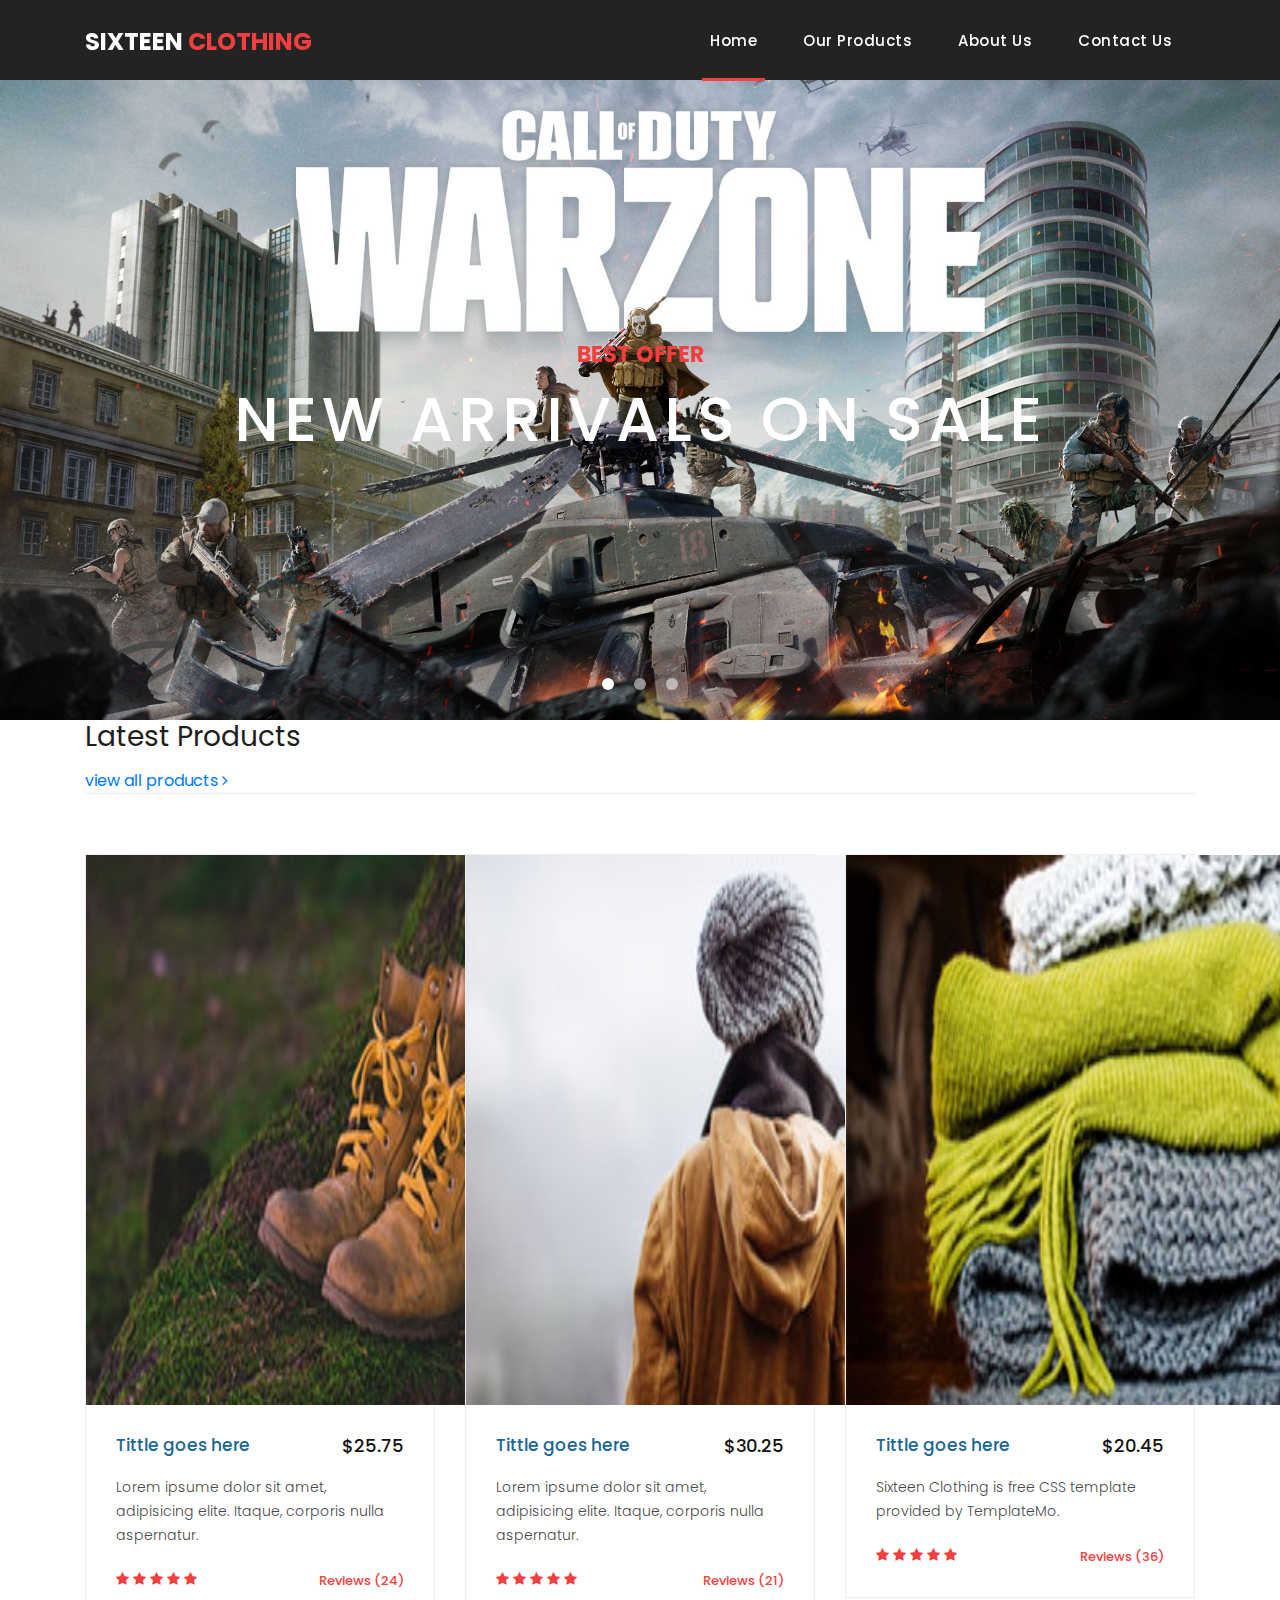
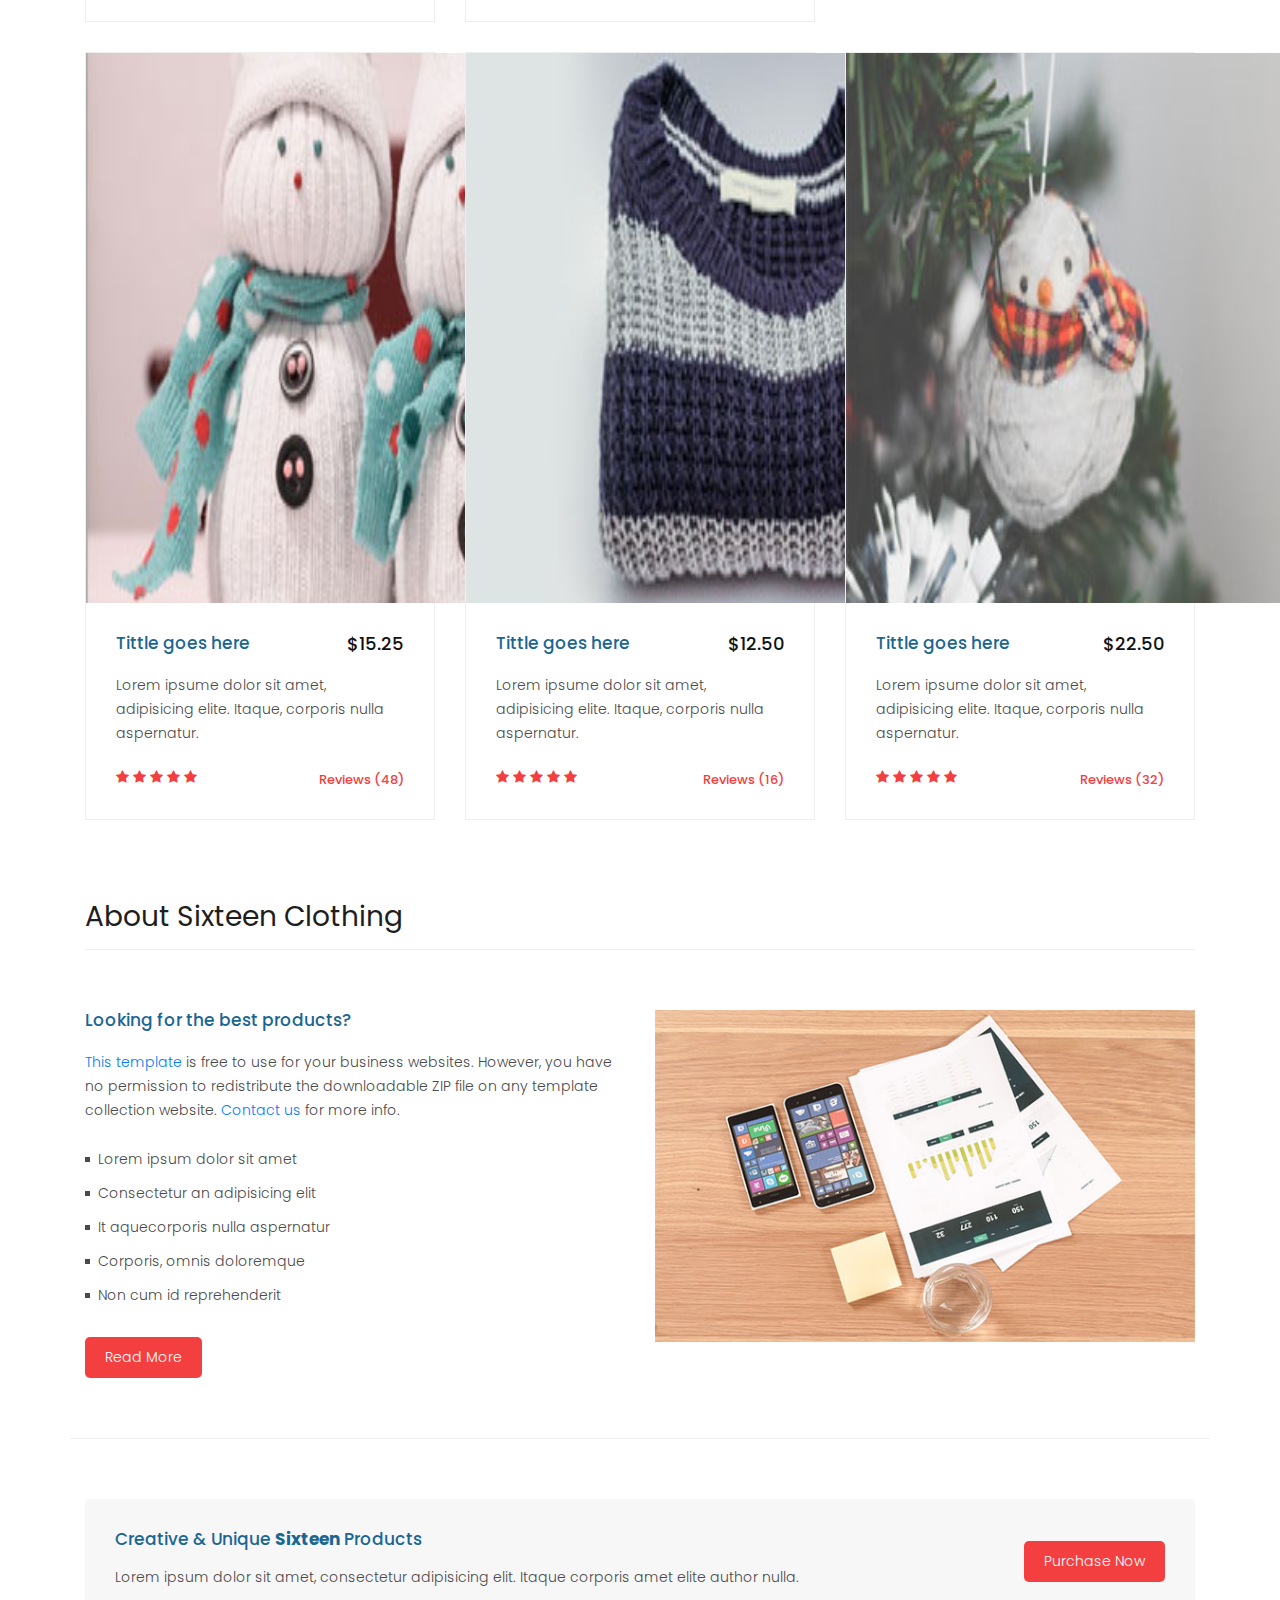
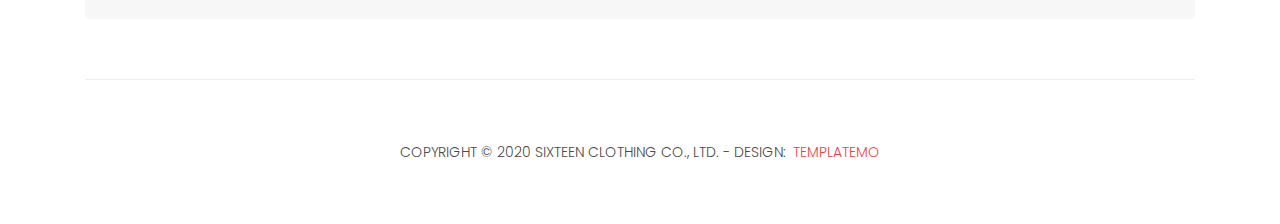
<file: templatemo_546_sixteen_clothing/index.html>
<!DOCTYPE html>
<html lang="en">

<head>

    <meta charset="utf-8">
    <meta name="viewport" content="width=device-width, initial-scale=1, shrink-to-fit=no">
    <meta name="description" content="">
    <meta name="author" content="">
    <link href="https://fonts.googleapis.com/css?family=Poppins:100,200,300,400,500,600,700,800,900&display=swap" rel="stylesheet">

    <title>Sixteen Clothing HTML Template</title>

    <!-- Bootstrap core CSS comment2-->
    <!-- Bootstrap core CSS comment34-->
    <link href="vendor/bootstrap/css/bootstrap.min.css" rel="stylesheet">
    <!--

TemplateMo 546 Sixteen Clothing

https://templatemo.com/tm-546-sixteen-clothing

-->

    <!-- Additional CSS Files -->
    <link rel="stylesheet" href="assets/css/fontawesome.css">
    <link rel="stylesheet" href="assets/css/templatemo-sixteen.css">
    <link rel="stylesheet" href="assets/css/owl.css">

</head>

<body>

    <!-- ***** Preloader Start ***** -->
    <div id="preloader">
        <div class="jumper">
            <div></div>
            <div></div>
            <div></div>
        </div>
    </div>
    <!-- ***** Preloader End ***** -->

    <!-- Header -->
    <header class="">
        <nav class="navbar navbar-expand-lg">
            <div class="container">
                <a class="navbar-brand" href="index.html">
                    <h2>Sixteen <em>Clothing</em></h2>
                </a>
                <button class="navbar-toggler" type="button" data-toggle="collapse" data-target="#navbarResponsive" aria-controls="navbarResponsive" aria-expanded="false" aria-label="Toggle navigation">
            <span class="navbar-toggler-icon"></span>
          </button>
                <div class="collapse navbar-collapse" id="navbarResponsive">
                    <ul class="navbar-nav ml-auto">
                        <li class="nav-item active">
                            <a class="nav-link" href="index.html">Home
                  <span class="sr-only">(current)</span>
                </a>
                        </li>
                        <li class="nav-item">
                            <a class="nav-link" href="products.html">Our Products</a>
                        </li>
                        <li class="nav-item">
                            <a class="nav-link" href="about.html">About Us</a>
                        </li>
                        <li class="nav-item">
                            <a class="nav-link" href="contact.html">Contact Us</a>
                        </li>
                    </ul>
                </div>
            </div>
        </nav>
    </header>

    <!-- Page Content -->
    <!-- Banner Starts Here -->
    <div class="banner header-text">
        <div class="owl-banner owl-carousel">
            <div class="banner-item-01">
                <div class="text-content">
                    <h4>Best Offer</h4>
                    <h2>New Arrivals On Sale</h2>
                </div>
            </div>
            <div class="banner-item-02">
                <div class="text-content">
                    <h4>Flash Deals</h4>
                    <h2>Get your best products</h2>
                </div>
            </div>
            <div class="banner-item-03">
                <div class="text-content">
                    <h4>Last Minute</h4>
                    <h2>Grab last minute deals</h2>
                </div>
            </div>
        </div>
    </div>
    <!-- Banner Ends Here -->

    <div class="latest-products">
        <div class="container">
            <div class="row">
                <div class="col-md-12">
                    <div class="section-heading">
                        <h2>Latest Products</h2>
                        <a href="products.html">view all products <i class="fa fa-angle-right"></i></a>
                    </div>
                </div>
                <div class="col-md-4">
                    <div class="product-item">
                        <a href="#"><img src="assets/images/product_01.jpg" alt=""></a>
                        <div class="down-content">
                            <a href="#">
                                <h4>Tittle goes here</h4>
                            </a>
                            <h6>$25.75</h6>
                            <p>Lorem ipsume dolor sit amet, adipisicing elite. Itaque, corporis nulla aspernatur.</p>
                            <ul class="stars">
                                <li><i class="fa fa-star"></i></li>
                                <li><i class="fa fa-star"></i></li>
                                <li><i class="fa fa-star"></i></li>
                                <li><i class="fa fa-star"></i></li>
                                <li><i class="fa fa-star"></i></li>
                            </ul>
                            <span>Reviews (24)</span>
                        </div>
                    </div>
                </div>
                <div class="col-md-4">
                    <div class="product-item">
                        <a href="#"><img src="assets/images/product_02.jpg" alt=""></a>
                        <div class="down-content">
                            <a href="#">
                                <h4>Tittle goes here</h4>
                            </a>
                            <h6>$30.25</h6>
                            <p>Lorem ipsume dolor sit amet, adipisicing elite. Itaque, corporis nulla aspernatur.</p>
                            <ul class="stars">
                                <li><i class="fa fa-star"></i></li>
                                <li><i class="fa fa-star"></i></li>
                                <li><i class="fa fa-star"></i></li>
                                <li><i class="fa fa-star"></i></li>
                                <li><i class="fa fa-star"></i></li>
                            </ul>
                            <span>Reviews (21)</span>
                        </div>
                    </div>
                </div>
                <div class="col-md-4">
                    <div class="product-item">
                        <a href="#"><img src="assets/images/product_03.jpg" alt=""></a>
                        <div class="down-content">
                            <a href="#">
                                <h4>Tittle goes here</h4>
                            </a>
                            <h6>$20.45</h6>
                            <p>Sixteen Clothing is free CSS template provided by TemplateMo.</p>
                            <ul class="stars">
                                <li><i class="fa fa-star"></i></li>
                                <li><i class="fa fa-star"></i></li>
                                <li><i class="fa fa-star"></i></li>
                                <li><i class="fa fa-star"></i></li>
                                <li><i class="fa fa-star"></i></li>
                            </ul>
                            <span>Reviews (36)</span>
                        </div>
                    </div>
                </div>
                <div class="col-md-4">
                    <div class="product-item">
                        <a href="#"><img src="assets/images/product_04.jpg" alt=""></a>
                        <div class="down-content">
                            <a href="#">
                                <h4>Tittle goes here</h4>
                            </a>
                            <h6>$15.25</h6>
                            <p>Lorem ipsume dolor sit amet, adipisicing elite. Itaque, corporis nulla aspernatur.</p>
                            <ul class="stars">
                                <li><i class="fa fa-star"></i></li>
                                <li><i class="fa fa-star"></i></li>
                                <li><i class="fa fa-star"></i></li>
                                <li><i class="fa fa-star"></i></li>
                                <li><i class="fa fa-star"></i></li>
                            </ul>
                            <span>Reviews (48)</span>
                        </div>
                    </div>
                </div>
                <div class="col-md-4">
                    <div class="product-item">
                        <a href="#"><img src="assets/images/product_05.jpg" alt=""></a>
                        <div class="down-content">
                            <a href="#">
                                <h4>Tittle goes here</h4>
                            </a>
                            <h6>$12.50</h6>
                            <p>Lorem ipsume dolor sit amet, adipisicing elite. Itaque, corporis nulla aspernatur.</p>
                            <ul class="stars">
                                <li><i class="fa fa-star"></i></li>
                                <li><i class="fa fa-star"></i></li>
                                <li><i class="fa fa-star"></i></li>
                                <li><i class="fa fa-star"></i></li>
                                <li><i class="fa fa-star"></i></li>
                            </ul>
                            <span>Reviews (16)</span>
                        </div>
                    </div>
                </div>
                <div class="col-md-4">
                    <div class="product-item">
                        <a href="#"><img src="assets/images/product_06.jpg" alt=""></a>
                        <div class="down-content">
                            <a href="#">
                                <h4>Tittle goes here</h4>
                            </a>
                            <h6>$22.50</h6>
                            <p>Lorem ipsume dolor sit amet, adipisicing elite. Itaque, corporis nulla aspernatur.</p>
                            <ul class="stars">
                                <li><i class="fa fa-star"></i></li>
                                <li><i class="fa fa-star"></i></li>
                                <li><i class="fa fa-star"></i></li>
                                <li><i class="fa fa-star"></i></li>
                                <li><i class="fa fa-star"></i></li>
                            </ul>
                            <span>Reviews (32)</span>
                        </div>
                    </div>
                </div>
            </div>
        </div>
    </div>

    <div class="best-features">
        <div class="container">
            <div class="row">
                <div class="col-md-12">
                    <div class="section-heading">
                        <h2>About Sixteen Clothing</h2>
                    </div>
                </div>
                <div class="col-md-6">
                    <div class="left-content">
                        <h4>Looking for the best products?</h4>
                        <p><a rel="nofollow" href="https://templatemo.com/tm-546-sixteen-clothing" target="_parent">This template</a> is free to use for your business websites. However, you have no permission to redistribute the downloadable ZIP file on
                            any template collection website. <a rel="nofollow" href="https://templatemo.com/contact">Contact us</a> for more info.</p>
                        <ul class="featured-list">
                            <li><a href="#">Lorem ipsum dolor sit amet</a></li>
                            <li><a href="#">Consectetur an adipisicing elit</a></li>
                            <li><a href="#">It aquecorporis nulla aspernatur</a></li>
                            <li><a href="#">Corporis, omnis doloremque</a></li>
                            <li><a href="#">Non cum id reprehenderit</a></li>
                        </ul>
                        <a href="about.html" class="filled-button">Read More</a>
                    </div>
                </div>
                <div class="col-md-6">
                    <div class="right-image">
                        <img src="assets/images/feature-image.jpg" alt="">
                    </div>
                </div>
            </div>
        </div>
    </div>


    <div class="call-to-action">
        <div class="container">
            <div class="row">
                <div class="col-md-12">
                    <div class="inner-content">
                        <div class="row">
                            <div class="col-md-8">
                                <h4>Creative &amp; Unique <em>Sixteen</em> Products</h4>
                                <p>Lorem ipsum dolor sit amet, consectetur adipisicing elit. Itaque corporis amet elite author nulla.</p>
                            </div>
                            <div class="col-md-4">
                                <a href="#" class="filled-button">Purchase Now</a>
                            </div>
                        </div>
                    </div>
                </div>
            </div>
        </div>
    </div>


    <footer>
        <div class="container">
            <div class="row">
                <div class="col-md-12">
                    <div class="inner-content">
                        <p>Copyright &copy; 2020 Sixteen Clothing Co., Ltd. - Design: <a rel="nofollow noopener" href="https://templatemo.com" target="_blank">TemplateMo</a></p>
                    </div>
                </div>
            </div>
        </div>
    </footer>


    <!-- Bootstrap core JavaScript -->
    <script src="vendor/jquery/jquery.min.js"></script>
    <script src="vendor/bootstrap/js/bootstrap.bundle.min.js"></script>


    <!-- Additional Scripts -->
    <script src="assets/js/custom.js"></script>
    <script src="assets/js/owl.js"></script>
    <script src="assets/js/slick.js"></script>
    <script src="assets/js/isotope.js"></script>
    <script src="assets/js/accordions.js"></script>


    <script language="text/Javascript">
        cleared[0] = cleared[1] = cleared[2] = 0; //set a cleared flag for each field
        function clearField(t) { //declaring the array outside of the
            if (!cleared[t.id]) { // function makes it static and global
                cleared[t.id] = 1; // you could use true and false, but that's more typing
                t.value = ''; // with more chance of typos
                t.style.color = '#fff';
            }
        }
    </script>


</body>

</html>
</file>
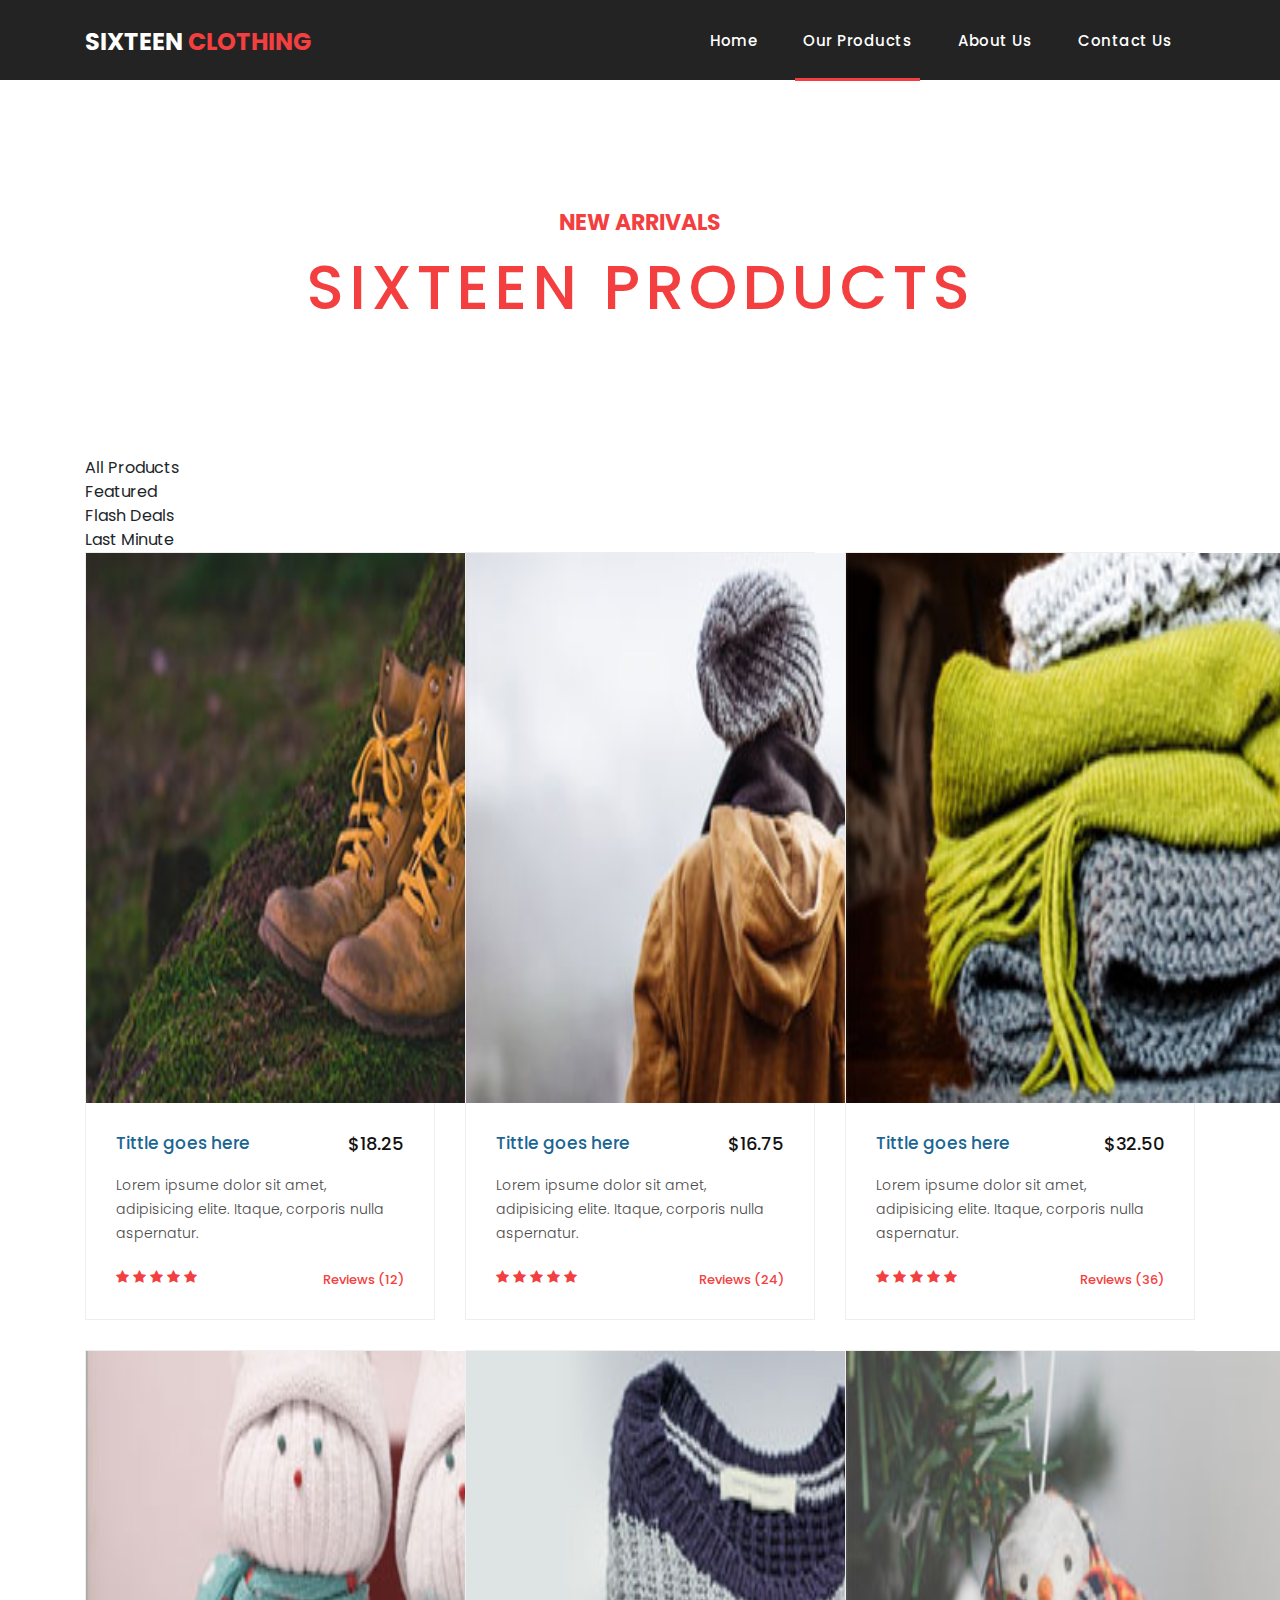
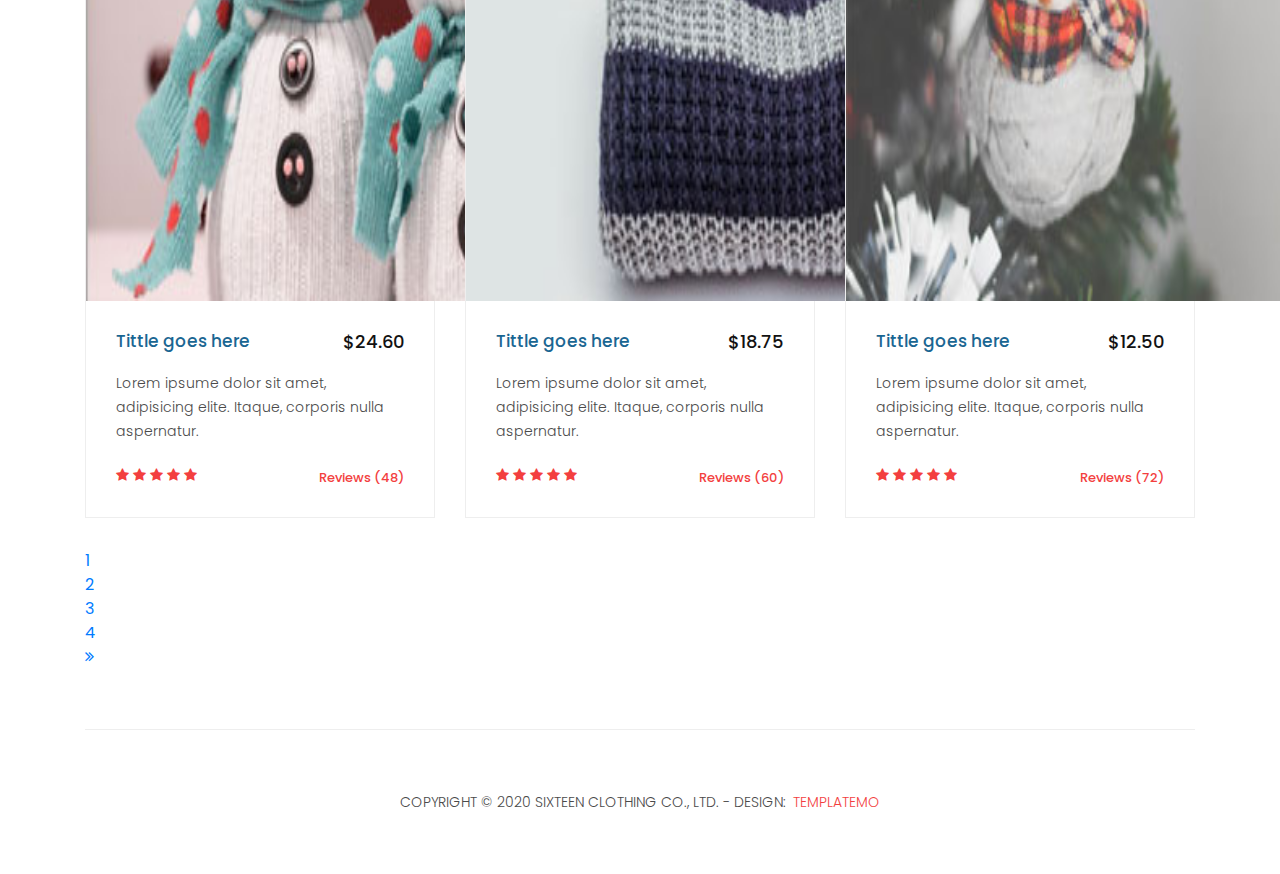
<file: templatemo_546_sixteen_clothing/products.html>
<!DOCTYPE html>
<html lang="en">

<head>

    <meta charset="utf-8">
    <meta name="viewport" content="width=device-width, initial-scale=1, shrink-to-fit=no">
    <meta name="description" content="">
    <meta name="author" content="">
    <link href="https://fonts.googleapis.com/css?family=Poppins:100,200,300,400,500,600,700,800,900&display=swap" rel="stylesheet">

    <title>Sixteen Clothing Products</title>

    <!-- Bootstrap core CSS -->
    <link href="vendor/bootstrap/css/bootstrap.min.css" rel="stylesheet">
    <!--

TemplateMo 546 Sixteen Clothing

https://templatemo.com/tm-546-sixteen-clothing

-->

    <!-- Additional CSS Files -->
    <link rel="stylesheet" href="assets/css/fontawesome.css">
    <link rel="stylesheet" href="assets/css/templatemo-sixteen.css">
    <link rel="stylesheet" href="assets/css/owl.css">

</head>

<body>

    <!-- ***** Preloader Start ***** -->
    <div id="preloader">
        <div class="jumper">
            <div></div>
            <div></div>
            <div></div>
        </div>
    </div>
    <!-- ***** Preloader End ***** -->

    <!-- Header -->
    <header class="">
        <nav class="navbar navbar-expand-lg">
            <div class="container">
                <a class="navbar-brand" href="home.html">
                    <h2>Sixteen <em>Clothing</em></h2>
                </a>
                <button class="navbar-toggler" type="button" data-toggle="collapse" data-target="#navbarResponsive" aria-controls="navbarResponsive" aria-expanded="false" aria-label="Toggle navigation">
            <span class="navbar-toggler-icon"></span>
          </button>
                <div class="collapse navbar-collapse" id="navbarResponsive">
                    <ul class="navbar-nav ml-auto">
                        <li class="nav-item">
                            <a class="nav-link" href="home.html">Home
                  <span class="sr-only">(current)</span>
                </a>
                        </li>
                        <li class="nav-item active">
                            <a class="nav-link" href="products.html">Our Products</a>
                        </li>
                        <li class="nav-item">
                            <a class="nav-link" href="about.html">About Us</a>
                        </li>
                        <li class="nav-item">
                            <a class="nav-link" href="contact.html">Contact Us</a>
                        </li>
                    </ul>
                </div>
            </div>
        </nav>
    </header>

    <!-- Page Content -->
    <div class="page-heading products-heading header-text">
        <div class="container">
            <div class="row">
                <div class="col-md-12">
                    <div class="text-content">
                        <h4>new arrivals</h4>
                        <h2>sixteen products</h2>
                    </div>
                </div>
            </div>
        </div>
    </div>


    <div class="products">
        <div class="container">
            <div class="row">
                <div class="col-md-12">
                    <div class="filters">
                        <ul>
                            <li class="active" data-filter="*">All Products</li>
                            <li data-filter=".des">Featured</li>
                            <li data-filter=".dev">Flash Deals</li>
                            <li data-filter=".gra">Last Minute</li>
                        </ul>
                    </div>
                </div>
                <div class="col-md-12">
                    <div class="filters-content">
                        <div class="row grid">
                            <div class="col-lg-4 col-md-4 all des">
                                <div class="product-item">
                                    <a href="#"><img src="assets/images/product_01.jpg" alt=""></a>
                                    <div class="down-content">
                                        <a href="#">
                                            <h4>Tittle goes here</h4>
                                        </a>
                                        <h6>$18.25</h6>
                                        <p>Lorem ipsume dolor sit amet, adipisicing elite. Itaque, corporis nulla aspernatur.</p>
                                        <ul class="stars">
                                            <li><i class="fa fa-star"></i></li>
                                            <li><i class="fa fa-star"></i></li>
                                            <li><i class="fa fa-star"></i></li>
                                            <li><i class="fa fa-star"></i></li>
                                            <li><i class="fa fa-star"></i></li>
                                        </ul>
                                        <span>Reviews (12)</span>
                                    </div>
                                </div>
                            </div>
                            <div class="col-lg-4 col-md-4 all dev">
                                <div class="product-item">
                                    <a href="#"><img src="assets/images/product_02.jpg" alt=""></a>
                                    <div class="down-content">
                                        <a href="#">
                                            <h4>Tittle goes here</h4>
                                        </a>
                                        <h6>$16.75</h6>
                                        <p>Lorem ipsume dolor sit amet, adipisicing elite. Itaque, corporis nulla aspernatur.</p>
                                        <ul class="stars">
                                            <li><i class="fa fa-star"></i></li>
                                            <li><i class="fa fa-star"></i></li>
                                            <li><i class="fa fa-star"></i></li>
                                            <li><i class="fa fa-star"></i></li>
                                            <li><i class="fa fa-star"></i></li>
                                        </ul>
                                        <span>Reviews (24)</span>
                                    </div>
                                </div>
                            </div>
                            <div class="col-lg-4 col-md-4 all gra">
                                <div class="product-item">
                                    <a href="#"><img src="assets/images/product_03.jpg" alt=""></a>
                                    <div class="down-content">
                                        <a href="#">
                                            <h4>Tittle goes here</h4>
                                        </a>
                                        <h6>$32.50</h6>
                                        <p>Lorem ipsume dolor sit amet, adipisicing elite. Itaque, corporis nulla aspernatur.</p>
                                        <ul class="stars">
                                            <li><i class="fa fa-star"></i></li>
                                            <li><i class="fa fa-star"></i></li>
                                            <li><i class="fa fa-star"></i></li>
                                            <li><i class="fa fa-star"></i></li>
                                            <li><i class="fa fa-star"></i></li>
                                        </ul>
                                        <span>Reviews (36)</span>
                                    </div>
                                </div>
                            </div>
                            <div class="col-lg-4 col-md-4 all gra">
                                <div class="product-item">
                                    <a href="#"><img src="assets/images/product_04.jpg" alt=""></a>
                                    <div class="down-content">
                                        <a href="#">
                                            <h4>Tittle goes here</h4>
                                        </a>
                                        <h6>$24.60</h6>
                                        <p>Lorem ipsume dolor sit amet, adipisicing elite. Itaque, corporis nulla aspernatur.</p>
                                        <ul class="stars">
                                            <li><i class="fa fa-star"></i></li>
                                            <li><i class="fa fa-star"></i></li>
                                            <li><i class="fa fa-star"></i></li>
                                            <li><i class="fa fa-star"></i></li>
                                            <li><i class="fa fa-star"></i></li>
                                        </ul>
                                        <span>Reviews (48)</span>
                                    </div>
                                </div>
                            </div>
                            <div class="col-lg-4 col-md-4 all dev">
                                <div class="product-item">
                                    <a href="#"><img src="assets/images/product_05.jpg" alt=""></a>
                                    <div class="down-content">
                                        <a href="#">
                                            <h4>Tittle goes here</h4>
                                        </a>
                                        <h6>$18.75</h6>
                                        <p>Lorem ipsume dolor sit amet, adipisicing elite. Itaque, corporis nulla aspernatur.</p>
                                        <ul class="stars">
                                            <li><i class="fa fa-star"></i></li>
                                            <li><i class="fa fa-star"></i></li>
                                            <li><i class="fa fa-star"></i></li>
                                            <li><i class="fa fa-star"></i></li>
                                            <li><i class="fa fa-star"></i></li>
                                        </ul>
                                        <span>Reviews (60)</span>
                                    </div>
                                </div>
                            </div>
                            <div class="col-lg-4 col-md-4 all des">
                                <div class="product-item">
                                    <a href="#"><img src="assets/images/product_06.jpg" alt=""></a>
                                    <div class="down-content">
                                        <a href="#">
                                            <h4>Tittle goes here</h4>
                                        </a>
                                        <h6>$12.50</h6>
                                        <p>Lorem ipsume dolor sit amet, adipisicing elite. Itaque, corporis nulla aspernatur.</p>
                                        <ul class="stars">
                                            <li><i class="fa fa-star"></i></li>
                                            <li><i class="fa fa-star"></i></li>
                                            <li><i class="fa fa-star"></i></li>
                                            <li><i class="fa fa-star"></i></li>
                                            <li><i class="fa fa-star"></i></li>
                                        </ul>
                                        <span>Reviews (72)</span>
                                    </div>
                                </div>
                            </div>
                        </div>
                    </div>
                </div>
                <div class="col-md-12">
                    <ul class="pages">
                        <li><a href="#">1</a></li>
                        <li class="active"><a href="#">2</a></li>
                        <li><a href="#">3</a></li>
                        <li><a href="#">4</a></li>
                        <li><a href="#"><i class="fa fa-angle-double-right"></i></a></li>
                    </ul>
                </div>
            </div>
        </div>
    </div>


    <footer>
        <div class="container">
            <div class="row">
                <div class="col-md-12">
                    <div class="inner-content">
                        <p>Copyright &copy; 2020 Sixteen Clothing Co., Ltd. - Design: <a rel="nofollow noopener" href="https://templatemo.com" target="_blank">TemplateMo</a></p>
                    </div>
                </div>
            </div>
        </div>
    </footer>


    <!-- Bootstrap core JavaScript -->
    <script src="vendor/jquery/jquery.min.js"></script>
    <script src="vendor/bootstrap/js/bootstrap.bundle.min.js"></script>


    <!-- Additional Scripts -->
    <script src="assets/js/custom.js"></script>
    <script src="assets/js/owl.js"></script>
    <script src="assets/js/slick.js"></script>
    <script src="assets/js/isotope.js"></script>
    <script src="assets/js/accordions.js"></script>


    <script language="text/Javascript">
        cleared[0] = cleared[1] = cleared[2] = 0; //set a cleared flag for each field
        function clearField(t) { //declaring the array outside of the
            if (!cleared[t.id]) { // function makes it static and global
                cleared[t.id] = 1; // you could use true and false, but that's more typing
                t.value = ''; // with more chance of typos
                t.style.color = '#fff';
            }
        }
    </script>


</body>

</html>
</file>
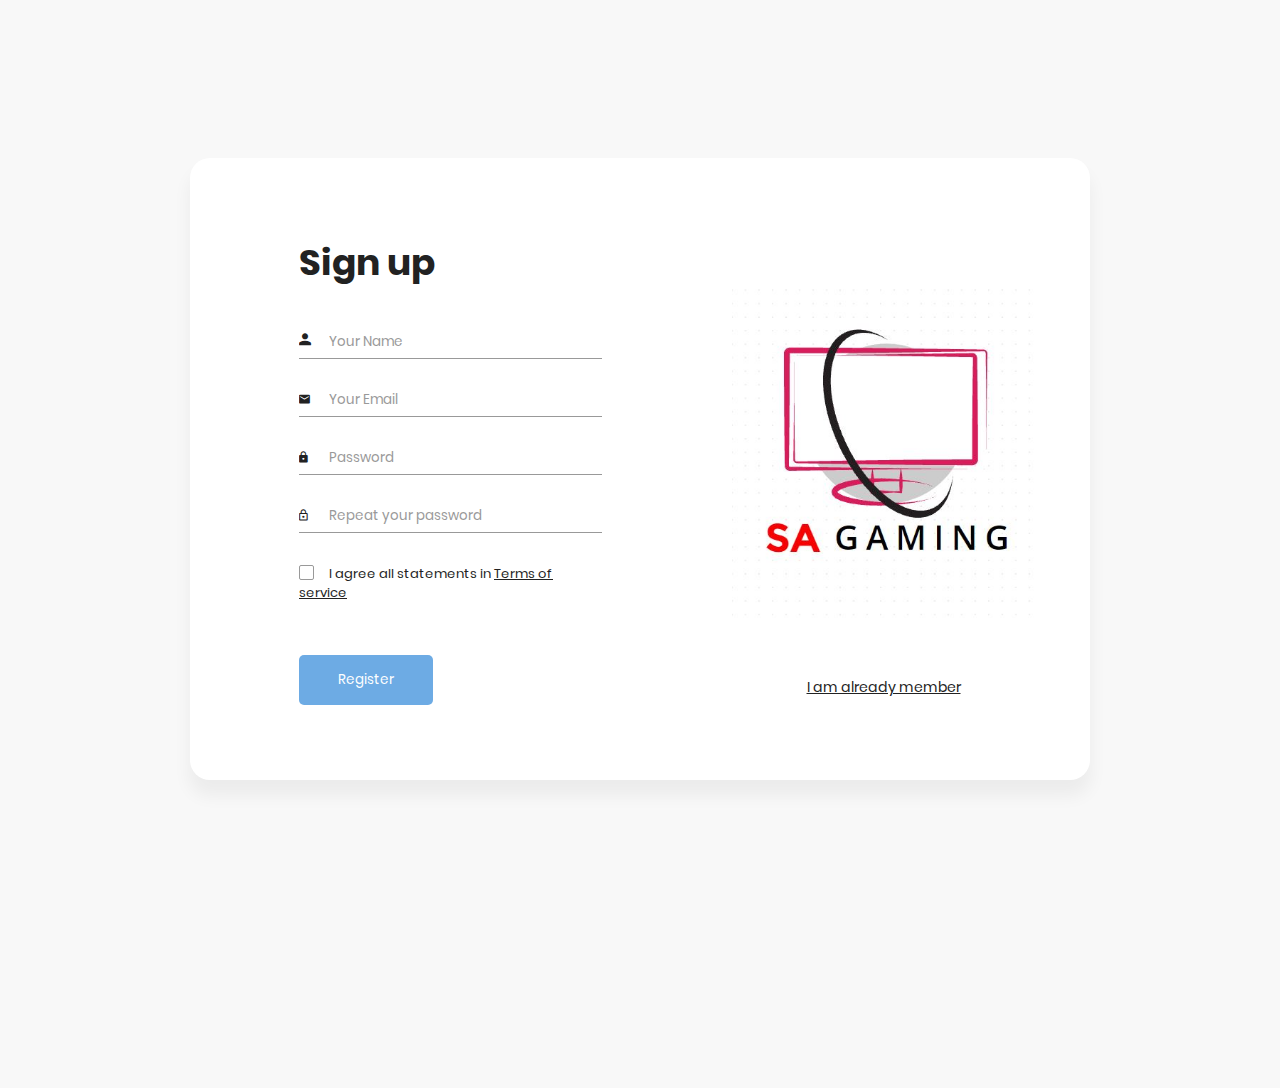
<file: templatemo_546_sixteen_clothing/Registration.html>
<!DOCTYPE html>
<html lang="en">
<head>
    <meta charset="UTF-8">
    <meta name="viewport" content="width=device-width, initial-scale=1.0">
    <meta http-equiv="X-UA-Compatible" content="ie=edge">
    <title>Sign Up Form</title>

    <!-- Font Icon -->
    <link rel="stylesheet" href="../templatemo_546_sixteen_clothing/assets/fonts/material-icon/css/material-design-iconic-font.min.css">

    <!-- Main css -->
    <link rel="stylesheet" href="../templatemo_546_sixteen_clothing/assets/css/style.css">
</head>
<body>

    <div class="main">

        <!-- Sign up form -->
        <section class="signup">
            <div class="container">
                <div class="signup-content">
                    <div class="signup-form">
                        <h2 class="form-title">Sign up</h2>
                        <form method="POST" class="register-form" id="register-form">
                            <div class="form-group">
                                <label for="name"><i class="zmdi zmdi-account material-icons-name"></i></label>
                                <input type="text" name="name" id="name" placeholder="Your Name"/>
                            </div>
                            <div class="form-group">
                                <label for="email"><i class="zmdi zmdi-email"></i></label>
                                <input type="email" name="email" id="email" placeholder="Your Email"/>
                            </div>
                            <div class="form-group">
                                <label for="pass"><i class="zmdi zmdi-lock"></i></label>
                                <input type="password" name="pass" id="pass" placeholder="Password"/>
                            </div>
                            <div class="form-group">
                                <label for="re-pass"><i class="zmdi zmdi-lock-outline"></i></label>
                                <input type="password" name="re_pass" id="re_pass" placeholder="Repeat your password"/>
                            </div>
                            <div class="form-group">
                                <input type="checkbox" name="agree-term" id="agree-term" class="agree-term" />
                                <label for="agree-term" class="label-agree-term"><span><span></span></span>I agree all statements in  <a href="#" class="term-service">Terms of service</a></label>
                            </div>
                            <div class="form-group form-button">
                                <input type="submit" name="signup" id="signup" class="form-submit" value="Register"/>
                            </div>
                        </form>
                    </div>
                    <div class="signup-image">
                        <figure><img src="../templatemo_546_sixteen_clothing/assets/images/SA-GAMING-LOGO.JPG" alt="sing up image"></figure>
                        <a href="../templatemo_546_sixteen_clothing/SignIn.html" class="signup-image-link">I am already member</a>
                    </div>
                </div>
            </div>
        </section>
    </body>
    <!-- JS -->
<script src="../templatemo_546_sixteen_clothing/vendor/jquery-2/jquery.min.js"></script>
<script src="../templatemo_546_sixteen_clothing/assets/js/"></script>
</html>
</file>
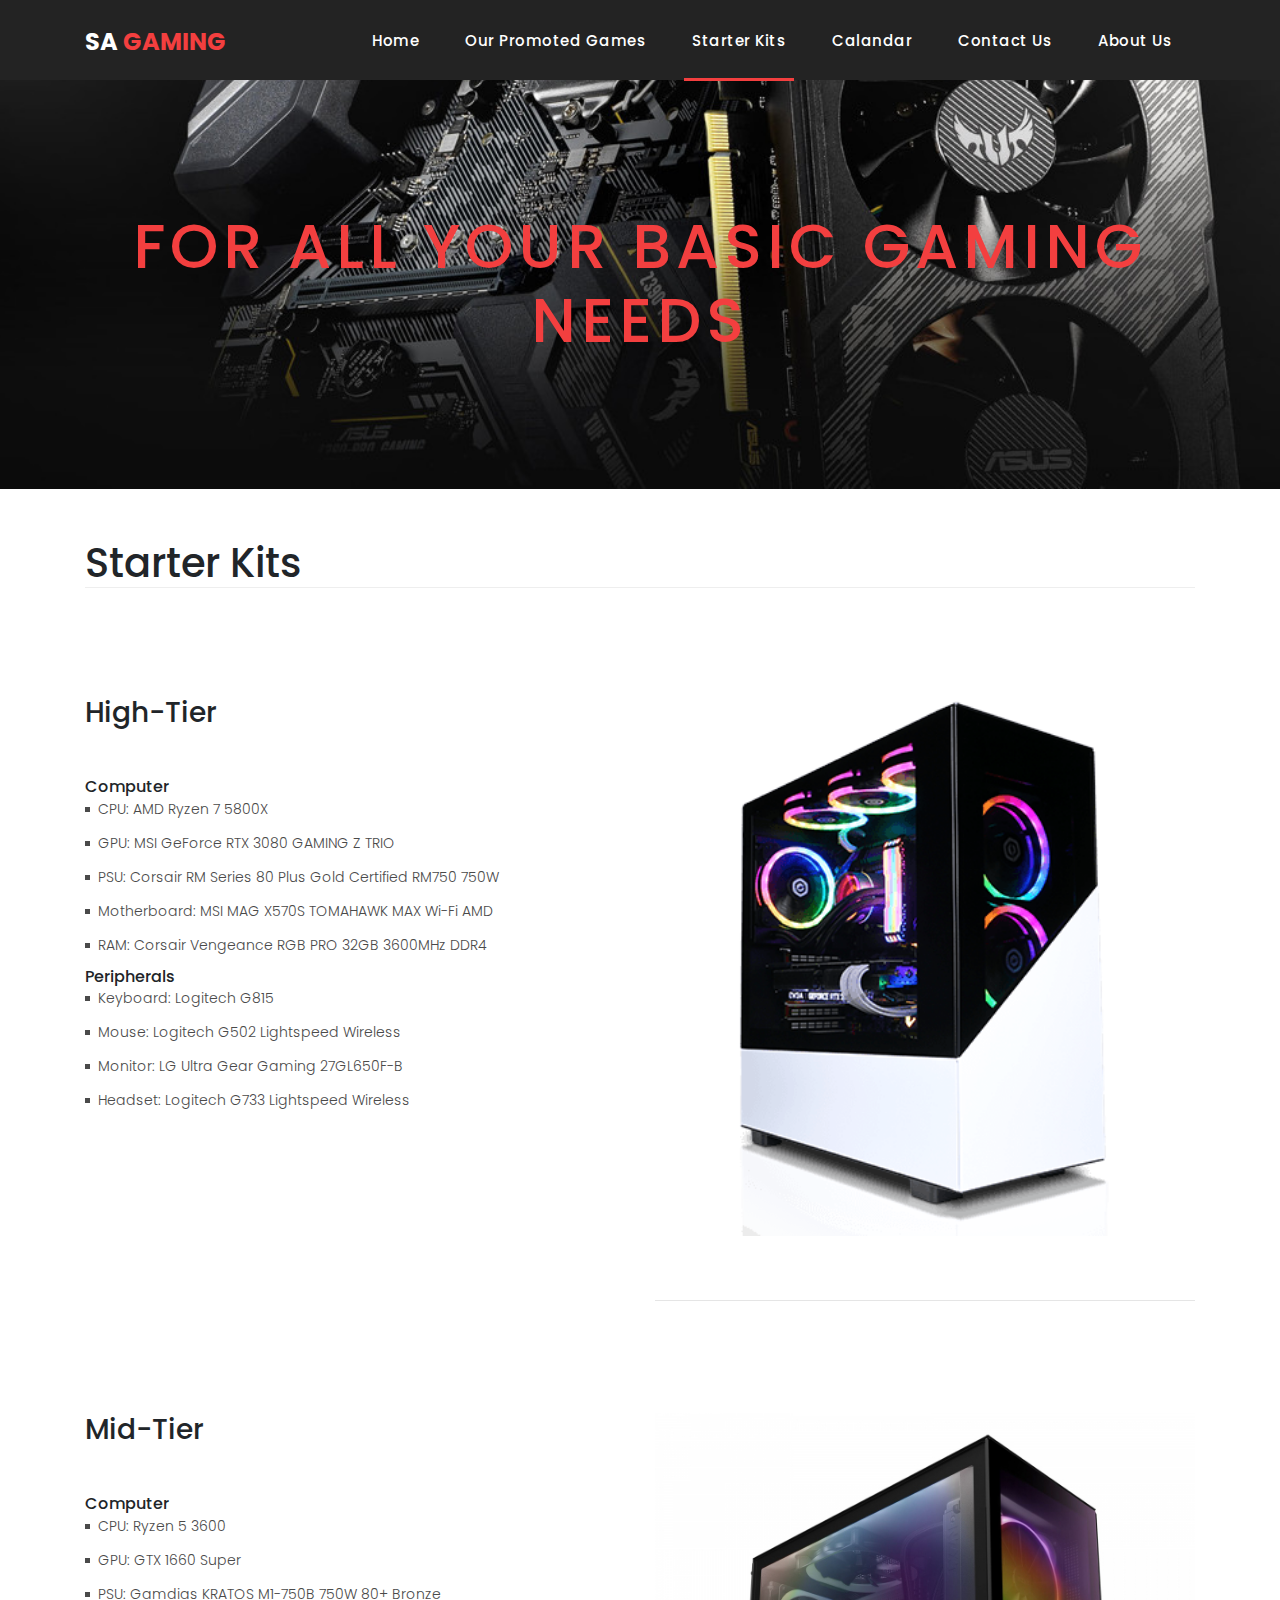
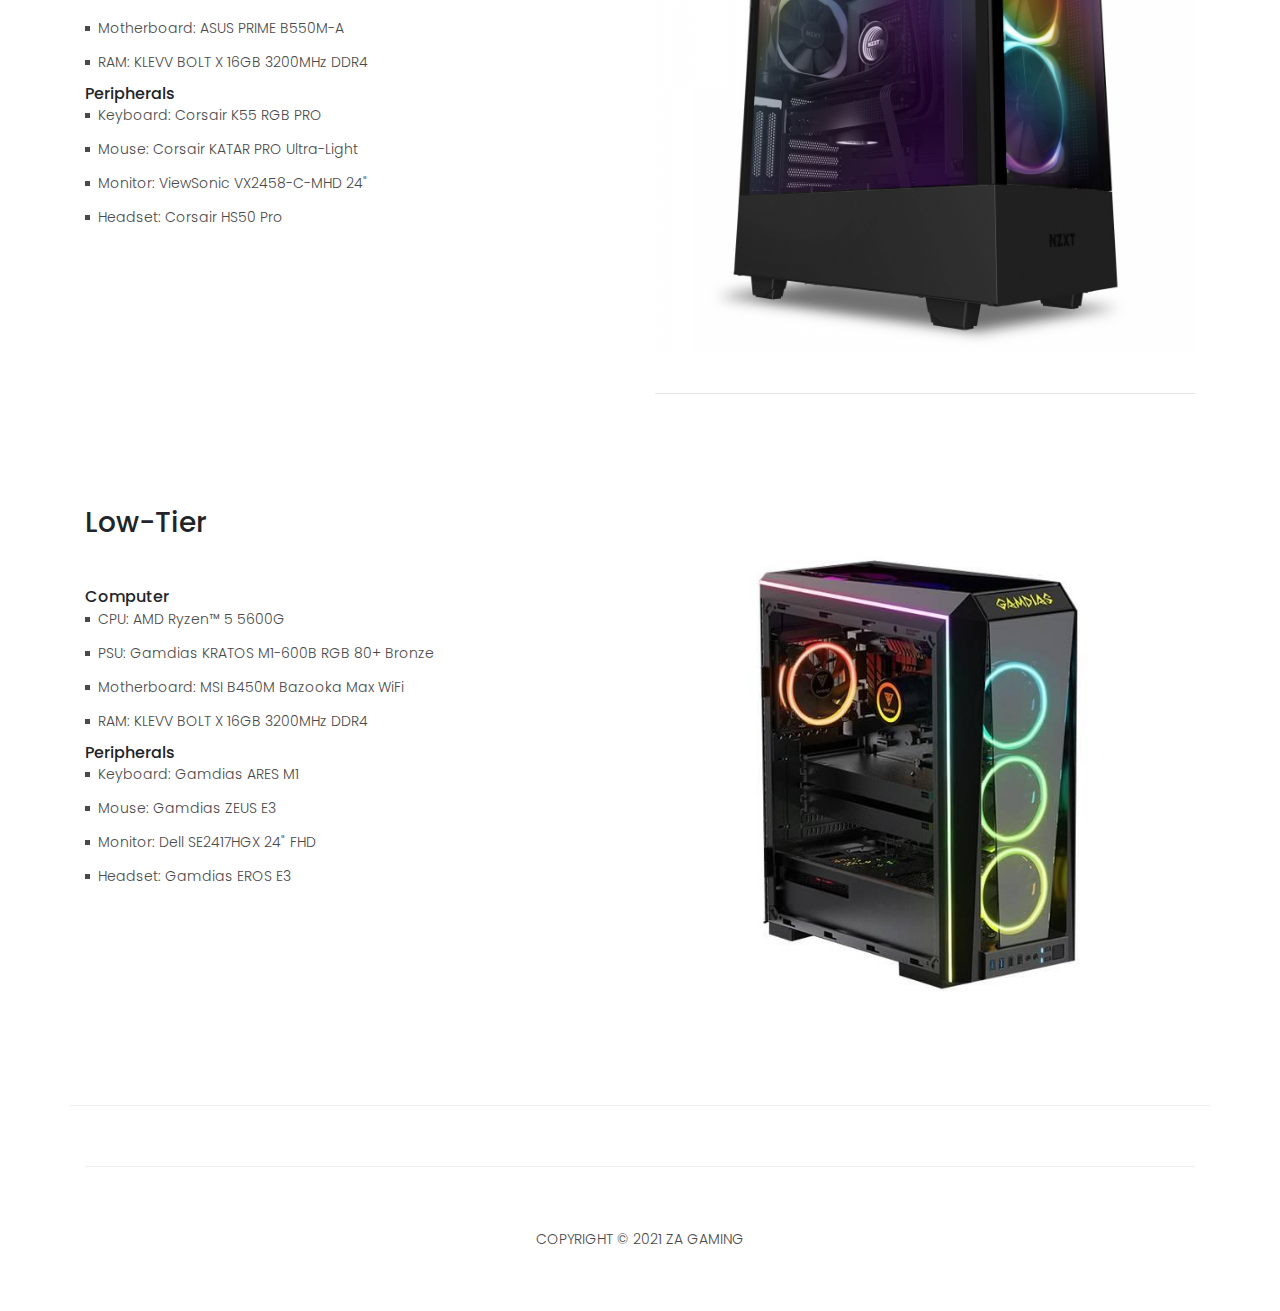
<file: templatemo_546_sixteen_clothing/StarterKit.html>
<!DOCTYPE html>
<html lang="en">

<head>

    <meta charset="utf-8">
    <meta name="viewport" content="width=device-width, initial-scale=1, shrink-to-fit=no">
    <meta name="description" content="">
    <meta name="author" content="">
    <link href="https://fonts.googleapis.com/css?family=Poppins:100,200,300,400,500,600,700,800,900&display=swap" rel="stylesheet">

    <title>ZA Gaming - Starter Kit Page</title>

    <!-- Bootstrap core CSS -->
    <link href="vendor/bootstrap/css/bootstrap.min.css" rel="stylesheet">
    <!-- Additional CSS Files -->
    <link rel="stylesheet" href="assets/css/fontawesome.css">
    <link rel="stylesheet" href="assets/css/templatemo-sixteen.css">
    <link rel="stylesheet" href="assets/css/owl.css">

</head>

<body>

    <!-- ***** Preloader Start ***** -->
    <div id="preloader">
        <div class="jumper">
            <div></div>
            <div></div>
            <div></div>
        </div>
    </div>
    <!-- ***** Preloader End ***** -->

    <!-- Header -->
    <header class="">
        <nav class="navbar navbar-expand-lg">
            <div class="container">
                <a class="navbar-brand" href="home.html">
                    <h2>SA <em>gaming</em></h2>
                </a>
                <button class="navbar-toggler" type="button" data-toggle="collapse" data-target="#navbarResponsive" aria-controls="navbarResponsive" aria-expanded="false" aria-label="Toggle navigation">
            <span class="navbar-toggler-icon"></span>
          </button>
                <div class="collapse navbar-collapse" id="navbarResponsive">
                    <ul class="navbar-nav ml-auto">
                        <li class="nav-item">
                            <a class="nav-link" href="home.html">Home
                  <span class="sr-only">(current)</span>
                </a>
                        </li>
                        <li class="nav-item">
                            <a class="nav-link" href="PromotedGames.html">Our Promoted Games</a>
                        </li>
                        <li class="nav-item active">
                            <a class="nav-link" href="StarterKit.html">Starter Kits</a>
                        </li>
                        <li class="nav-item">
                            <a class="nav-link" href="Calandar.html">Calandar</a>
                        </li>
                        <li class="nav-item">
                            <a class="nav-link" href="contact.html">Contact Us</a>
                        </li>
                        <li class="nav-item">
                            <a class="nav-link" href="about.html">About Us</a>
                        </li>
                    </ul>
                </div>
            </div>
        </nav>
    </header>

    <!-- Page Content -->
    <div class="page-heading StarterKit-heading header-text">
        <div class="container">
            <div class="row">
                <div class="col-md-12">
                    <div class="text-content">
                        <h2>For all your basic gaming needs</h2>
                    </div>
                </div>
            </div>
        </div>
    </div>

    
    <div class="best-features">
        <div class="container">
            <div class="row">
                <div class="col-md-12">
                    <div class="section-heading">
                        <h1>Starter Kits</h1>
                    </div>
                </div>
                
                <div class="col-md-6">
                    <div class="left-content">
                        <br> </br>
                        <h3>High-Tier</h3>
                        <br> </br>
                        <ul class="featured-list">
                            <h6>Computer</h6>
                            <li><a href="https://www.amd.com/en/products/cpu/amd-ryzen-7-5800x">CPU: AMD Ryzen 7 5800X</a></li>
                            <li><a href="https://www.msi.com/Graphics-Card/GeForce-RTX-3080-GAMING-Z-TRIO-10G">GPU: MSI GeForce RTX 3080 GAMING Z TRIO</a></li>
                            <li><a href="https://www.corsair.com/us/en/Categories/Products/Power-Supply-Units/Power-Supply-Units-Advanced/RM-Series%E2%84%A2-80-PLUS-Gold-Power-Supplies/p/CP-9020195-NA">PSU: Corsair RM Series 80 Plus Gold Certified RM750 750W</a></li>
                            <li><a href="https://www.msi.com/Motherboard/MAG-X570S-TOMAHAWK-MAX-WIFI">Motherboard: MSI MAG X570S TOMAHAWK MAX Wi-Fi AMD </a></li>
                            <li><a href="https://www.corsair.com/ww/en/Categories/Products/Memory/Vengeance-PRO-RGB-Black/p/CMW32GX4M2D3600C18">RAM: Corsair Vengeance RGB PRO 32GB 3600MHz DDR4 </a></li>
                            <h6>Peripherals</h6>
                            <li><a href="https://www.logitechg.com/en-za/products/gaming-keyboards/g815-low-profile-rgb-mechanical-gaming-keyboard.html">Keyboard: Logitech G815</a></li>
                            <li><a href="https://www.logitechg.com/en-za/products/gaming-mice/g502-lightspeed-wireless-gaming-mouse.910-005568.html">Mouse: Logitech G502 Lightspeed Wireless</a></li>
                            <li><a href="https://www.lg.com/za/monitors/lg-27GL650F-B">Monitor: LG Ultra Gear Gaming 27GL650F-B</a></li>
                            <li><a href="https://www.logitechg.com/en-za/products/gaming-audio/g733-rgb-wireless-headset.981-000883.html">Headset: Logitech G733 Lightspeed Wireless</a></li>
                        </ul>

                        </div>
                </div>


                <div class="col-md-6">
                    <br> </br>
                    <div class="right-image">
                        <img src="assets/images/Kit1.jpg" alt="">
                    </div>
                    <br> </br>
                    <hr>
                    <br> </br> 
                </div>



                <br> </br>
                <div class="col-md-6">
                    <div class="left-content">
                        <br> </br>
                        <h3>Mid-Tier</h3>
                        <br> </br>
                        <ul class="featured-list">
                            <h6>Computer</h6>
                            <li><a href="https://www.amd.com/en/products/cpu/amd-ryzen-5-3600">CPU: Ryzen 5 3600</a></li>
                            <li><a href="https://www.nvidia.com/en-us/geforce/graphics-cards/gtx-1660-super/">GPU: GTX 1660 Super</a></li>
                            <li><a href="https://www.evetech.co.za/gamdias-kratos-m1-750b-rgb-750w-power-supply/best-deal/7419.aspx">PSU: Gamdias KRATOS M1-750B 750W 80+ Bronze</a></li>
                            <li><a href="https://www.asus.com/Motherboards-Components/Motherboards/PRIME/PRIME-B550M-A/">Motherboard: ASUS PRIME B550M-A </a></li>
                            <li><a href="https://www.klevv.com/ken/products_details/memory/Klevv_BoltX">RAM: KLEVV BOLT X 16GB 3200MHz DDR4</a></li>
                            <h6>Peripherals</h6>
                            <li><a href="https://www.corsair.com/us/en/Categories/Products/Gaming-Keyboards/Standard-Gaming-Keyboards/K55-RGB-PRO-Gaming-Keyboard/p/CH-9226765-NA">Keyboard: Corsair K55 RGB PRO</a></li>
                            <li><a href="https://www.corsair.com/eu/en/Categories/Products/CORSAIR-iCUE/Gaming-Mice/KATAR-PRO/p/CH-930C011-EU">Mouse: Corsair KATAR PRO Ultra-Light</a></li>
                            <li><a href="https://www.viewsonic.com/za/products/lcd/VX2458-C-mhd">Monitor: ViewSonic VX2458-C-MHD 24"</a></li>
                            <li><a href="https://www.corsair.com/us/en/Categories/Products/Gaming-Headsets/Stereo-Headsets/HS50-PRO-STEREO-Gaming-Headset/p/CA-9011215-NA">Headset: Corsair HS50 Pro</a></li>
                        </ul>
                    </div>
                    
                </div>

                <div class="col-md-6">
                    <br> </br>
                    <div class="right-image">
                        <img src="assets/images/Kit2.jpg" alt="">
                        <br> </br>
                        <hr>
                        <br> </br>
                    </div>
                </div>

                
                <div class="col-md-6">
                    <div class="right-content">
                        <br> </br>
                        <h3>Low-Tier</h3>
                        <br> </br>
                        <ul class="featured-list">
                            <h6>Computer</h6>
                            <li><a href="https://www.amd.com/en/products/apu/amd-ryzen-5-5600g">CPU: AMD Ryzen™ 5 5600G</a></li>
                            <li><a href="https://www.evetech.co.za/gamdias-kratos-m1-600b-rgb-600w-power-supply/best-deal/7418.aspx">PSU: Gamdias KRATOS M1-600B RGB 80+ Bronze</a></li>
                            <li><a href="https://www.msi.com/Motherboard/B450M-BAZOOKA-MAX-WIFI">Motherboard: MSI B450M Bazooka Max WiFi </a></li>
                            <li><a href="https://www.klevv.com/ken/products_details/memory/Klevv_BoltX">RAM: KLEVV BOLT X 16GB 3200MHz DDR4</a></li>
                            <h6>Peripherals</h6>
                            <li><a href="https://www.evetech.co.za/gamdias-ares-m1-gaming-combo/best-deal/6682.aspx">Keyboard: Gamdias ARES M1</a></li>
                            <li><a href="https://www.evetech.co.za/gamdias-ares-m1-gaming-combo/best-deal/6682.aspx">Mouse: Gamdias ZEUS E3</a></li>
                            <li><a href="https://www.dell.com/za/enterprise/p/dell-se2417hgx-monitor/pd">Monitor: Dell SE2417HGX 24" FHD</a></li>
                            <li><a href="https://www.evetech.co.za/gamdias-ares-m1-gaming-combo/best-deal/6682.aspx">Headset: Gamdias EROS E3</a></li>
                        </ul>
                    </div>
                </div>
                
                <div class="col-md-6">
                    <br> </br>
                    <div class="left-image">
                        <img src="assets/images/Kit3.jpg" alt="">
                    </div>
                </div>
                
            </div>
        </div>
    </div>


    <footer>
        <div class="container">
            <div class="row">
                <div class="col-md-12">
                    <div class="inner-content">
                        <p>Copyright &copy; 2021 ZA Gaming </p>
                    </div>
                </div>
            </div>
        </div>
    </footer>


    <!-- Bootstrap core JavaScript -->
    <script src="vendor/jquery/jquery.min.js"></script>
    <script src="vendor/bootstrap/js/bootstrap.bundle.min.js"></script>


    <!-- Additional Scripts -->
    <script src="assets/js/custom.js"></script>
    <script src="assets/js/owl.js"></script>
    <script src="assets/js/slick.js"></script>
    <script src="assets/js/isotope.js"></script>
    <script src="assets/js/accordions.js"></script>


    <script language="text/Javascript">
        cleared[0] = cleared[1] = cleared[2] = 0; //set a cleared flag for each field
        function clearField(t) { //declaring the array outside of the
            if (!cleared[t.id]) { // function makes it static and global
                cleared[t.id] = 1; // you could use true and false, but that's more typing
                t.value = ''; // with more chance of typos
                t.style.color = '#fff';
            }
        }
    </script>


</body>

    </html>
</file>
<file: templatemo_546_sixteen_clothing/assets/css/templatemo-sixteen.css>
/*

TemplateMo 546 Sixteen Clothing

https://templatemo.com/tm-546-sixteen-clothing

*/

body {
    font-family: 'Poppins', sans-serif;
    overflow-x: hidden;
    text-rendering: optimizeLegibility;
    -webkit-font-smoothing: antialiased;
    -moz-osx-font-smoothing: grayscale;
    
}
#something {     margin-top: 5%; }

p {
    margin-bottom: 0px;
    font-size: 14px;
    font-weight: 300;
    color: #4a4a4a;
    line-height: 24px;
}

a {
    text-decoration: none!important;
}

ul {
    padding: 0;
    margin: 0;
    list-style: none;
}

h1,
h2,
h3,
h4,
h5,
h6 {
    margin: 0px;
}

ul.social-icons li {
    display: inline-block;
    margin-right: 3px;
}

ul.social-icons li:last-child {
    margin-right: 0px;
}

ul.social-icons li a {
    width: 50px;
    height: 50px;
    display: inline-block;
    line-height: 50px;
    background-color: #eee;
    color: #121212;
    font-size: 18px;
    text-align: center;
    transition: all .3s;
}

ul.social-icons li a:hover {
    background-color: #f33f3f;
    color: #fff;
}

a.filled-button {
    background-color: #f33f3f;
    color: #fff;
    font-size: 14px;
    text-transform: capitalize;
    font-weight: 300;
    padding: 10px 20px;
    border-radius: 5px;
    display: inline-block;
    transition: all 0.3s;
}

a.filled-button:hover {
    background-color: #121212;
    color: #fff;
}

.section-heading {
    text-align: left;
    margin-bottom: 60px;
    border-bottom: 1px solid #eee;
}

.section-heading h2 {
    font-size: 28px;
    font-weight: 400;
    color: #1e1e1e;
    margin-bottom: 15px;
}

.PromotedGames-heading {
    background-image: url(../images/PromotedGames-heading.jpg);
}

.StarterKit-heading {
    background-image: url(../images/StarterKit-heading.jpg);
}

.about-heading {
    background-image: url(../images/about-heading.jpg);
}

.contact-heading {
    background-image: url(../images/gamescreen.jpg);
}

.page-heading {
    padding: 210px 0px 130px 0px;
    text-align: center;
    background-position: center center;
    background-repeat: no-repeat;
    background-size: cover;
}

.page-heading .text-content h4 {
    color: #f33f3f;
    font-size: 22px;
    text-transform: uppercase;
    font-weight: 700;
    margin-bottom: 15px;
}

.page-heading .text-content h2 {
    color: #f33f3f;
    font-size: 62px;
    text-transform: uppercase;
    letter-spacing: 5px;
}

#preloader {
    overflow: hidden;
    background: #f33f3f;
    left: 0;
    right: 0;
    top: 0;
    bottom: 0;
    position: fixed;
    z-index: 9999999;
    color: #fff;
}

#preloader .jumper {
    left: 0;
    top: 0;
    right: 0;
    bottom: 0;
    display: block;
    position: absolute;
    margin: auto;
    width: 50px;
    height: 50px;
}

#preloader .jumper>div {
    background-color: #fff;
    width: 10px;
    height: 10px;
    border-radius: 100%;
    -webkit-animation-fill-mode: both;
    animation-fill-mode: both;
    position: absolute;
    opacity: 0;
    width: 50px;
    height: 50px;
    -webkit-animation: jumper 1s 0s linear infinite;
    animation: jumper 1s 0s linear infinite;
}

#preloader .jumper>div:nth-child(2) {
    -webkit-animation-delay: 0.33333s;
    animation-delay: 0.33333s;
}

#preloader .jumper>div:nth-child(3) {
    -webkit-animation-delay: 0.66666s;
    animation-delay: 0.66666s;
}

@-webkit-keyframes jumper {
    0% {
        opacity: 0;
        -webkit-transform: scale(0);
        transform: scale(0);
    }
    5% {
        opacity: 1;
    }
    100% {
        -webkit-transform: scale(1);
        transform: scale(1);
        opacity: 0;
    }
}

@keyframes jumper {
    0% {
        opacity: 0;
        -webkit-transform: scale(0);
        transform: scale(0);
    }
    5% {
        opacity: 1;
    }
    100% {
        opacity: 0;
    }
}


/* Header Style */

header {
    position: absolute;
    z-index: 99999;
    width: 100%;
    height: 80px;
    background-color: #232323;
    -webkit-transition: all 0.3s ease-in-out 0s;
    -moz-transition: all 0.3s ease-in-out 0s;
    -o-transition: all 0.3s ease-in-out 0s;
    transition: all 0.3s ease-in-out 0s;
}

header .navbar {
    padding: 17px 0px;
}

.background-header .navbar {
    padding: 17px 0px;
}

.background-header {
    top: 0;
    position: fixed;
    background-color: #fff!important;
    box-shadow: 0px 1px 10px rgba(0, 0, 0, 0.1);
}

.background-header .navbar-brand h2 {
    color: #121212!important;
}

.background-header .navbar-nav a.nav-link {
    color: #1e1e1e!important;
}

.background-header .navbar-nav .nav-link:hover,
.background-header .navbar-nav .active>.nav-link,
.background-header .navbar-nav .nav-link.active,
.background-header .navbar-nav .nav-link.show,
.background-header .navbar-nav .show>.nav-link {
    color: #f33f3f!important;
}

.navbar .navbar-brand {
    float: left;
    margin-top: -12px;
    outline: none;
}

.navbar .navbar-brand h2 {
    color: #fff;
    text-transform: uppercase;
    font-size: 24px;
    font-weight: 700;
    -webkit-transition: all .3s ease 0s;
    -moz-transition: all .3s ease 0s;
    -o-transition: all .3s ease 0s;
    transition: all .3s ease 0s;
}

.navbar .navbar-brand h2 em {
    font-style: normal;
    color: #f33f3f;
}

#navbarResponsive {
    z-index: 999;
}

.navbar-collapse {
    text-align: center;
}

.navbar .navbar-nav .nav-item {
    margin: 0px 15px;
}

.navbar .navbar-nav a.nav-link {
    text-transform: capitalize;
    font-size: 15px;
    font-weight: 500;
    letter-spacing: 0.5px;
    color: #fff;
    transition: all 0.5s;
    margin-top: 5px;
}

.navbar .navbar-nav .nav-link:hover,
.navbar .navbar-nav .active>.nav-link,
.navbar .navbar-nav .nav-link.active,
.navbar .navbar-nav .nav-link.show,
.navbar .navbar-nav .show>.nav-link {
    color: #fff;
    padding-bottom: 25px;
    border-bottom: 3px solid #f33f3f;
}

.navbar .navbar-toggler-icon {
    background-image: none;
}

.navbar .navbar-toggler {
    border-color: #fff;
    background-color: #fff;
    height: 36px;
    outline: none;
    border-radius: 0px;
    position: absolute;
    right: 30px;
    top: 20px;
}

.navbar .navbar-toggler-icon:after {
    content: '\f0c9';
    color: #f33f3f;
    font-size: 18px;
    line-height: 26px;
    font-family: 'FontAwesome';
}


/* Banner Style */ /* Home page banner */

.banner {
    position: relative;
    text-align: center;
    padding-top: 80px;
}

.banner-item-01 {
    padding: 320px 0px;
    background-image: url(../images/warzone.jpg);
    background-size: cover;
    background-repeat: no-repeat;
    background-position: center center;
}

.banner-item-02 {
    padding: 320px 0px;
    background-image: url(../images/apex\ legends.jpg);
    background-size: cover;
    background-repeat: no-repeat;
    background-position: center center;
}

.banner-item-03 {
    padding: 320px 0px;
    background-image: url(../images/Gta\ v.jpg);
    background-size: cover;
    background-repeat: no-repeat;
    background-position: center center;
}
.banner-item-04 {
    padding: 320px 0px;
    background-image: url(../images/minecraft.jpg);
    background-size: cover;
    background-repeat: no-repeat;
    background-position: center center;
}
.banner-item-05 {
    padding: 320px 0px;
    background-image: url(../images/Fortnite.jpg);
    background-size: cover;
    background-repeat: no-repeat;
    background-position: center center;
}

.banner .banner-item {
    max-height: 500px;
}

.banner .text-content {
    position: absolute;
    top: 50%;
    transform: translateY(-50%);
    text-align: center;
    width: 100%;
}

.banner .text-content h4 {
    color: #f33f3f;
    font-size: 22px;
    text-transform: uppercase;
    font-weight: 700;
    margin-bottom: 15px;
}

.banner .text-content h2 {
    color: #fff;
    font-size: 62px;
    text-transform: uppercase;
    letter-spacing: 5px;
}

.owl-banner .owl-dots .owl-dot {
    border-radius: 10px;
}

.owl-banner .owl-dots {
    display: -webkit-box;
    display: -webkit-flex;
    display: -ms-flexbox;
    display: flex;
    -ms-flex-pack: center;
    -webkit-justify-content: center;
    justify-content: center;
    position: absolute;
    left: 50%;
    transform: translateX(-50%);
    bottom: 30px;
}

.owl-banner .owl-dots .owl-dot {
    width: 12px;
    height: 12px;
    border-radius: 50%;
    margin: 0 10px;
    background-color: #fff;
    opacity: 0.5;
}

.owl-banner .owl-dots .owl-dot:focus {
    outline: none
}

.owl-banner .owl-dots .owl-dot.active {
    background-color: #fff;
    opacity: 1;
}

/*End of Banner */

/* Latest Produtcs */

.latest-PromotedGames {
    margin-top: 100px;
}

.latest-PromotedGames .section-heading a {
    float: right;
    margin-top: -35px;
    text-transform: uppercase;
    font-size: 13px;
    font-weight: 700;
    color: #f33f3f;
}

.product-item {
    border: 1px solid #eee;
    margin-bottom: 30px;
}

.product-item .down-content {
    padding: 30px;
    position: relative;
}

.product-item img {
    width: 600px;
    height: 550px;
    overflow: hidden;
}

.product-item .down-content h4 {
    font-size: 17px;
    color: #1a6692;
    margin-bottom: 20px;
}


/*new added css code */

.product-item .down-content h6 {
    position: absolute;
    top: 30px;
    right: 30px;
    font-size: 18px;
    color: #121212;
}

.product-item .down-content p {
    margin-bottom: 20px;
}

.product-item .down-content ul li {
    display: inline-block;
}

.product-item .down-content ul li i {
    color: #f33f3f;
    font-size: 14px;
}

.product-item .down-content span {
    position: absolute;
    right: 30px;
    bottom: 30px;
    font-size: 13px;
    color: #f33f3f;
    font-weight: 500;
}


/* Best Features */

.about-features {
    margin-top: 100px!important;
}

.about-features p {
    border-bottom: 1px solid #eee;
    padding-bottom: 20px;
}

.about-features .container .row {
    padding-bottom: 0px!important;
    border-bottom: none!important;
}

.best-features {
    margin-top: 50px;
}

.best-features .container .row {
    border-bottom: 1px solid #eee;
    padding-bottom: 60px;
}

.best-features img {
    width: 100%;
    overflow: hidden;
}

.best-features h4 {
    font-size: 17px;
    color: #1a6692;
    margin-bottom: 20px;
}

.best-features ul.featured-list li {
    display: block;
    margin-bottom: 10px;
}

.best-features p {
    margin-bottom: 25px;
}

.best-features ul.featured-list li a {
    font-size: 14px;
    color: #4a4a4a;
    font-weight: 300;
    transition: all .3s;
    position: relative;
    padding-left: 13px;
}

.best-features ul.featured-list li a:before {
    content: '';
    width: 5px;
    height: 5px;
    display: inline-block;
    background-color: #4a4a4a;
    position: absolute;
    left: 0;
    transition: all .3s;
    top: 8px;
}

.best-features ul.featured-list li a:hover {
    color: #f33f3f;
}

.best-features ul.featured-list li a:hover::before {
    background-color: #f33f3f;
}

.best-features .filled-button {
    margin-top: 20px;
}


/* Call To Action */

.call-to-action .inner-content {
    margin-top: 60px;
    padding: 30px;
    background-color: #f7f7f7;
    border-radius: 5px;
}

.call-to-action .inner-content h4 {
    font-size: 17px;
    color: #1a6692;
    margin-bottom: 15px;
}

.call-to-action .inner-content em {
    font-style: normal;
    font-weight: 700;
}

.call-to-action .inner-content .col-md-4 {
    text-align: right;
}

.call-to-action .inner-content .filled-button {
    margin-top: 12px;
}


/* Footer */

footer {
    text-align: center;
}

footer .inner-content {
    border-top: 1px solid #eee;
    margin-top: 60px;
    padding: 60px 0px;
}

footer .inner-content p {
    text-transform: uppercase;
}

footer .inner-content p a {
    color: #f33f3f;
    margin-left: 3px;
}


/* Product Page */

.PromotedGames {
    margin-top: 100px;
}

.PromotedGames .filters {
    text-align: center;
    border-bottom: 1px solid #eee;
    padding-bottom: 10px;
    margin-bottom: 60px;
}

.PromotedGames .filters li {
    text-transform: uppercase;
    font-size: 13px;
    font-weight: 700;
    color: #121212;
    display: inline-block;
    margin: 0px 10px;
    transition: all .3s;
    cursor: pointer;
}

.PromotedGames .filters ul li.active,
.PromotedGames .filters ul li:hover {
    color: #f33f3f;
}

.PromotedGames ul.pages {
    margin-top: 30px;
    text-align: center;
}

.PromotedGames ul.pages li {
    display: inline-block;
    margin: 0px 2px;
}

.PromotedGames ul.pages li a {
    width: 44px;
    height: 44px;
    display: inline-block;
    line-height: 42px;
    border: 1px solid #eee;
    font-size: 15px;
    font-weight: 700;
    color: #121212;
    transition: all .3s;
}

.PromotedGames ul.pages li a:hover,
.PromotedGames ul.pages li.active a {
    background-color: #f33f3f;
    border-color: #f33f3f;
    color: #fff;
}


/* Team Members */

.team-members {
    margin-top: 100px;
}

.team-member {
    border: 1px solid #eee;
    margin-bottom: 30px;
}

.team-member img {
    width: 100%;
    overflow: hidden;
}

.team-member .down-content {
    padding: 30px;
    text-align: center;
}

.team-member .thumb-container {
    position: relative;
}

.team-member .thumb-container .hover-effect {
    position: absolute;
    background-color: rgba(243, 63, 63, 0.9);
    top: 0;
    left: 0;
    width: 100%;
    height: 100%;
    opacity: 0;
    visibility: hidden;
    transition: all .5s;
}

.team-member .thumb-container .hover-effect .hover-content {
    position: absolute;
    display: inline-block;
    width: 100%;
    text-align: center;
    top: 50%;
    transform: translateY(-50%);
}

.team-member .thumb-container .hover-effect .hover-content ul.social-icons li a:hover {
    background-color: #fff;
    color: #f33f3f;
}

.team-member:hover .hover-effect {
    visibility: visible;
    opacity: 1;
}

.team-member .down-content h4 {
    font-size: 17px;
    color: #1a6692;
    margin-bottom: 8px;
}

.team-member .down-content span {
    display: block;
    font-size: 13px;
    color: #f33f3f;
    font-weight: 500;
    margin-bottom: 20px;
}


/* Services */

.services {
    background-image: url(../images/services-bg.jpg);
    background-position: center center;
    background-repeat: no-repeat;
    background-size: cover;
    background-attachment: fixed;
    padding: 100px 0px;
}

.services .service-item {
    text-align: center;
}

.services .service-item .icon {
    background-color: #f7f7f7;
    padding: 40px;
}

.services .service-item .icon i {
    width: 100px;
    height: 100px;
    display: inline-block;
    text-align: center;
    line-height: 100px;
    background-color: #f33f3f;
    color: #fff;
    font-size: 32px;
}

.services .service-item .down-content {
    background-color: #fff;
    padding: 40px 30px;
}

.services .service-item .down-content h4 {
    font-size: 17px;
    color: #1a6692;
    margin-bottom: 20px;
}

.services .service-item .down-content p {
    margin-bottom: 25px;
}


/* Clients */

.happy-clients {
    margin-top: 100px;
    margin-bottom: 40px;
}

.happy-clients .client-item img {
    max-width: 100%;
    overflow: hidden;
    transition: all .3s;
    cursor: pointer;
}

.happy-clients .client-item img:hover {
    opacity: 0.8;
}


/* Find Us */

.find-us {
    margin-top: 100px;
}

.find-us p {
    border-bottom: 1px solid #eee;
    padding-bottom: 30px;
    margin-bottom: 30px;
}

.find-us h4 {
    font-size: 17px;
    color: #1a6692;
    margin-bottom: 20px;
}

.find-us .left-content {
    margin-left: 30px;
}


/* Send Message */

.send-message {
    margin-top: 100px;
}

.contact-form input {
    font-size: 14px;
    width: 100%;
    height: 44px;
    display: inline-block;
    line-height: 42px;
    border: 1px solid #eee;
    border-radius: 0px;
    margin-bottom: 30px;
}

.contact-form input:focus {
    box-shadow: none;
    border: 1px solid #eee;
}

.contact-form textarea {
    font-size: 14px;
    width: 100%;
    min-width: 100%;
    min-height: 120px;
    height: 120px;
    max-height: 180px;
    border: 1px solid #eee;
    border-radius: 0px;
    margin-bottom: 30px;
}

.contact-form textarea:focus {
    box-shadow: none;
    border: 1px solid #eee;
}

.contact-form button.filled-button {
    background-color: #f33f3f;
    color: #fff;
    font-size: 14px;
    text-transform: capitalize;
    font-weight: 300;
    padding: 10px 20px;
    border-radius: 5px;
    display: inline-block;
    transition: all 0.3s;
    border: none;
    outline: none;
    cursor: pointer;
}

.contact-form button.filled-button:hover {
    background-color: #121212;
    color: #fff;
}

.accordion {
    margin-left: 30px;
}

.accordion a {
    cursor: pointer;
    font-size: 17px;
    color: #1a6692!important;
    margin-bottom: 20px;
    transition: all .3s;
}

.accordion a:hover {
    color: #f33f3f!important;
}

.accordion a.active {
    color: #f33f3f!important;
}

.accordion li .content {
    display: none;
    margin-top: 10px;
}

.accordion li:first-child {
    border-top: 1px solid #eee;
}

.accordion li {
    border-bottom: 1px solid #eee;
    padding: 15px 0px;
}


/* Responsive Style */

@media (max-width: 768px) {
    .banner .text-content {
        width: 90%;
        margin-left: 5%;
    }
    .banner .text-content h4 {
        font-size: 22px;
    }
    .banner .text-content h2 {
        font-size: 36px;
        letter-spacing: 0.5px;
    }
    .banner-item-01,
    .banner-item-02,
    .banner-item-03 {
        padding: 180px 0px;
    }
    .page-heading .text-content h4 {
        font-size: 22px;
    }
    .page-heading .text-content h2 {
        font-size: 36px;
        letter-spacing: 0.5px;
    }
    .latest-PromotedGames .section-heading a {
        float: none;
        margin-top: 0px;
        display: block;
        margin-bottom: 20px;
    }
    .product-item .down-content h4 {
        margin-bottom: 20px!important;
    }
    .product-item .down-content h6 {
        position: absolute!important;
        top: 30px!important;
        right: 30px!important;
    }
    .product-item .down-content span {
        position: absolute!important;
        right: 30px!important;
        bottom: 30px!important;
    }
    .best-features .left-content {
        margin-bottom: 30px;
    }
    .call-to-action .inner-content {
        text-align: center;
    }
    .call-to-action .inner-content .filled-button {
        text-align: center;
        width: 100%;
        margin-top: 20px;
    }
    .about-features img {
        margin-bottom: 30px;
    }
    .service-item {
        margin-bottom: 30px;
    }
    .find-us #map {
        margin-bottom: 30px;
    }
    .find-us .left-content {
        margin-left: 0px;
    }
    .send-message .accordion {
        margin-top: 30px;
        margin-left: 0px;
    }
}

@media (max-width: 992px) {
    .navbar .navbar-brand {
        position: absolute;
        left: 30px;
        top: 32px;
    }
    .navbar .navbar-brand {
        width: auto;
    }
    .navbar:after {
        display: none;
    }
    #navbarResponsive {
        z-index: 99999;
        position: absolute;
        top: 80px;
        left: 0;
        width: 100%;
        text-align: center;
        background-color: #fff;
        box-shadow: 0px 10px 10px rgba(0, 0, 0, 0.1);
    }
    .navbar .navbar-nav .nav-item {
        border-bottom: 1px solid #eee;
    }
    .navbar .navbar-nav .nav-item:last-child {
        border-bottom: none;
    }
    .navbar .navbar-nav a.nav-link {
        padding: 15px 0px;
        color: #1e1e1e!important;
    }
    .navbar .navbar-nav .nav-link:hover,
    .navbar .navbar-nav .active>.nav-link,
    .navbar .navbar-nav .nav-link.active,
    .navbar .navbar-nav .nav-link.show,
    .navbar .navbar-nav .show>.nav-link {
        color: #f33f3f!important;
        border-bottom: none!important;
        padding-bottom: 15px;
    }
    .product-item .down-content h4 {
        margin-bottom: 10px;
    }
    .product-item .down-content h6 {
        position: relative;
        top: 0;
        right: 0;
        margin-bottom: 20px;
    }
    .product-item .down-content span {
        position: relative;
        right: 0;
        bottom: 0;
    }
}
</file>
<file: templatemo_546_sixteen_clothing/assets/css/style.css>
/* @extend display-flex; */
display-flex, .display-flex, .display-flex-center, .signup-content, .signin-content, .social-login, .socials {
  display: flex;
  display: -webkit-flex; }

/* @extend list-type-ulli; */
list-type-ulli, .socials {
  list-style-type: none;
  margin: 0;
  padding: 0; }

/* poppins-300 - latin */
@font-face {
  font-family: 'Poppins';
  font-style: normal;
  font-weight: 300;
  src: url("../fonts/poppins/poppins-v5-latin-300.eot");
  /* IE9 Compat Modes */
  src: local("Poppins Light"), local("Poppins-Light"), url("../fonts/poppins/poppins-v5-latin-300.eot?#iefix") format("embedded-opentype"), url("../fonts/poppins/poppins-v5-latin-300.woff2") format("woff2"), url("../fonts/poppins/poppins-v5-latin-300.woff") format("woff"), url("../fonts/poppins/poppins-v5-latin-300.ttf") format("truetype"), url("../fonts/poppins/poppins-v5-latin-300.svg#Poppins") format("svg");
  /* Legacy iOS */ }
/* poppins-300italic - latin */
@font-face {
  font-family: 'Poppins';
  font-style: italic;
  font-weight: 300;
  src: url("../fonts/poppins/poppins-v5-latin-300italic.eot");
  /* IE9 Compat Modes */
  src: local("Poppins Light Italic"), local("Poppins-LightItalic"), url("../fonts/poppins/poppins-v5-latin-300italic.eot?#iefix") format("embedded-opentype"), url("../fonts/poppins/poppins-v5-latin-300italic.woff2") format("woff2"), url("../fonts/poppins/poppins-v5-latin-300italic.woff") format("woff"), url("../fonts/poppins/poppins-v5-latin-300italic.ttf") format("truetype"), url("../fonts/poppins/poppins-v5-latin-300italic.svg#Poppins") format("svg");
  /* Legacy iOS */ }
/* poppins-regular - latin */
@font-face {
  font-family: 'Poppins';
  font-style: normal;
  font-weight: 400;
  src: url("../fonts/poppins/poppins-v5-latin-regular.eot");
  /* IE9 Compat Modes */
  src: local("Poppins Regular"), local("Poppins-Regular"), url("../fonts/poppins/poppins-v5-latin-regular.eot?#iefix") format("embedded-opentype"), url("../fonts/poppins/poppins-v5-latin-regular.woff2") format("woff2"), url("../fonts/poppins/poppins-v5-latin-regular.woff") format("woff"), url("../fonts/poppins/poppins-v5-latin-regular.ttf") format("truetype"), url("../fonts/poppins/poppins-v5-latin-regular.svg#Poppins") format("svg");
  /* Legacy iOS */ }
/* poppins-italic - latin */
@font-face {
  font-family: 'Poppins';
  font-style: italic;
  font-weight: 400;
  src: url("../fonts/poppins/poppins-v5-latin-italic.eot");
  /* IE9 Compat Modes */
  src: local("Poppins Italic"), local("Poppins-Italic"), url("../fonts/poppins/poppins-v5-latin-italic.eot?#iefix") format("embedded-opentype"), url("../fonts/poppins/poppins-v5-latin-italic.woff2") format("woff2"), url("../fonts/poppins/poppins-v5-latin-italic.woff") format("woff"), url("../fonts/poppins/poppins-v5-latin-italic.ttf") format("truetype"), url("../fonts/poppins/poppins-v5-latin-italic.svg#Poppins") format("svg");
  /* Legacy iOS */ }
/* poppins-500 - latin */
@font-face {
  font-family: 'Poppins';
  font-style: normal;
  font-weight: 500;
  src: url("../fonts/poppins/poppins-v5-latin-500.eot");
  /* IE9 Compat Modes */
  src: local("Poppins Medium"), local("Poppins-Medium"), url("../fonts/poppins/poppins-v5-latin-500.eot?#iefix") format("embedded-opentype"), url("../fonts/poppins/poppins-v5-latin-500.woff2") format("woff2"), url("../fonts/poppins/poppins-v5-latin-500.woff") format("woff"), url("../fonts/poppins/poppins-v5-latin-500.ttf") format("truetype"), url("../fonts/poppins/poppins-v5-latin-500.svg#Poppins") format("svg");
  /* Legacy iOS */ }
/* poppins-500italic - latin */
@font-face {
  font-family: 'Poppins';
  font-style: italic;
  font-weight: 500;
  src: url("../fonts/poppins/poppins-v5-latin-500italic.eot");
  /* IE9 Compat Modes */
  src: local("Poppins Medium Italic"), local("Poppins-MediumItalic"), url("../fonts/poppins/poppins-v5-latin-500italic.eot?#iefix") format("embedded-opentype"), url("../fonts/poppins/poppins-v5-latin-500italic.woff2") format("woff2"), url("../fonts/poppins/poppins-v5-latin-500italic.woff") format("woff"), url("../fonts/poppins/poppins-v5-latin-500italic.ttf") format("truetype"), url("../fonts/poppins/poppins-v5-latin-500italic.svg#Poppins") format("svg");
  /* Legacy iOS */ }
/* poppins-600 - latin */
@font-face {
  font-family: 'Poppins';
  font-style: normal;
  font-weight: 600;
  src: url("../fonts/poppins/poppins-v5-latin-600.eot");
  /* IE9 Compat Modes */
  src: local("Poppins SemiBold"), local("Poppins-SemiBold"), url("../fonts/poppins/poppins-v5-latin-600.eot?#iefix") format("embedded-opentype"), url("../fonts/poppins/poppins-v5-latin-600.woff2") format("woff2"), url("../fonts/poppins/poppins-v5-latin-600.woff") format("woff"), url("../fonts/poppins/poppins-v5-latin-600.ttf") format("truetype"), url("../fonts/poppins/poppins-v5-latin-600.svg#Poppins") format("svg");
  /* Legacy iOS */ }
/* poppins-700 - latin */
@font-face {
  font-family: 'Poppins';
  font-style: normal;
  font-weight: 700;
  src: url("../fonts/poppins/poppins-v5-latin-700.eot");
  /* IE9 Compat Modes */
  src: local("Poppins Bold"), local("Poppins-Bold"), url("../fonts/poppins/poppins-v5-latin-700.eot?#iefix") format("embedded-opentype"), url("../fonts/poppins/poppins-v5-latin-700.woff2") format("woff2"), url("../fonts/poppins/poppins-v5-latin-700.woff") format("woff"), url("../fonts/poppins/poppins-v5-latin-700.ttf") format("truetype"), url("../fonts/poppins/poppins-v5-latin-700.svg#Poppins") format("svg");
  /* Legacy iOS */ }
/* poppins-700italic - latin */
@font-face {
  font-family: 'Poppins';
  font-style: italic;
  font-weight: 700;
  src: url("../fonts/poppins/poppins-v5-latin-700italic.eot");
  /* IE9 Compat Modes */
  src: local("Poppins Bold Italic"), local("Poppins-BoldItalic"), url("../fonts/poppins/poppins-v5-latin-700italic.eot?#iefix") format("embedded-opentype"), url("../fonts/poppins/poppins-v5-latin-700italic.woff2") format("woff2"), url("../fonts/poppins/poppins-v5-latin-700italic.woff") format("woff"), url("../fonts/poppins/poppins-v5-latin-700italic.ttf") format("truetype"), url("../fonts/poppins/poppins-v5-latin-700italic.svg#Poppins") format("svg");
  /* Legacy iOS */ }
/* poppins-800 - latin */
@font-face {
  font-family: 'Poppins';
  font-style: normal;
  font-weight: 800;
  src: url("../fonts/poppins/poppins-v5-latin-800.eot");
  /* IE9 Compat Modes */
  src: local("Poppins ExtraBold"), local("Poppins-ExtraBold"), url("../fonts/poppins/poppins-v5-latin-800.eot?#iefix") format("embedded-opentype"), url("../fonts/poppins/poppins-v5-latin-800.woff2") format("woff2"), url("../fonts/poppins/poppins-v5-latin-800.woff") format("woff"), url("../fonts/poppins/poppins-v5-latin-800.ttf") format("truetype"), url("../fonts/poppins/poppins-v5-latin-800.svg#Poppins") format("svg");
  /* Legacy iOS */ }
/* poppins-800italic - latin */
@font-face {
  font-family: 'Poppins';
  font-style: italic;
  font-weight: 800;
  src: url("../fonts/poppins/poppins-v5-latin-800italic.eot");
  /* IE9 Compat Modes */
  src: local("Poppins ExtraBold Italic"), local("Poppins-ExtraBoldItalic"), url("../fonts/poppins/poppins-v5-latin-800italic.eot?#iefix") format("embedded-opentype"), url("../fonts/poppins/poppins-v5-latin-800italic.woff2") format("woff2"), url("../fonts/poppins/poppins-v5-latin-800italic.woff") format("woff"), url("../fonts/poppins/poppins-v5-latin-800italic.ttf") format("truetype"), url("../fonts/poppins/poppins-v5-latin-800italic.svg#Poppins") format("svg");
  /* Legacy iOS */ }
/* poppins-900 - latin */
@font-face {
  font-family: 'Poppins';
  font-style: normal;
  font-weight: 900;
  src: url("../fonts/poppins/poppins-v5-latin-900.eot");
  /* IE9 Compat Modes */
  src: local("Poppins Black"), local("Poppins-Black"), url("../fonts/poppins/poppins-v5-latin-900.eot?#iefix") format("embedded-opentype"), url("../fonts/poppins/poppins-v5-latin-900.woff2") format("woff2"), url("../fonts/poppins/poppins-v5-latin-900.woff") format("woff"), url("../fonts/poppins/poppins-v5-latin-900.ttf") format("truetype"), url("../fonts/poppins/poppins-v5-latin-900.svg#Poppins") format("svg");
  /* Legacy iOS */ }
a:focus, a:active {
  text-decoration: none;
  outline: none;
  transition: all 300ms ease 0s;
  -moz-transition: all 300ms ease 0s;
  -webkit-transition: all 300ms ease 0s;
  -o-transition: all 300ms ease 0s;
  -ms-transition: all 300ms ease 0s; }

input, select, textarea {
  outline: none;
  appearance: unset !important;
  -moz-appearance: unset !important;
  -webkit-appearance: unset !important;
  -o-appearance: unset !important;
  -ms-appearance: unset !important; }

input::-webkit-outer-spin-button, input::-webkit-inner-spin-button {
  appearance: none !important;
  -moz-appearance: none !important;
  -webkit-appearance: none !important;
  -o-appearance: none !important;
  -ms-appearance: none !important;
  margin: 0; }

input:focus, select:focus, textarea:focus {
  outline: none;
  box-shadow: none !important;
  -moz-box-shadow: none !important;
  -webkit-box-shadow: none !important;
  -o-box-shadow: none !important;
  -ms-box-shadow: none !important; }

input[type=checkbox] {
  appearance: checkbox !important;
  -moz-appearance: checkbox !important;
  -webkit-appearance: checkbox !important;
  -o-appearance: checkbox !important;
  -ms-appearance: checkbox !important; }

input[type=radio] {
  appearance: radio !important;
  -moz-appearance: radio !important;
  -webkit-appearance: radio !important;
  -o-appearance: radio !important;
  -ms-appearance: radio !important; }

img {
  max-width: 100%;
  height: auto; }

figure {
  margin: 0; }

p {
  margin-bottom: 0px;
  font-size: 15px;
  color: #777; }

h2 {
  line-height: 1.66;
  margin: 0;
  padding: 0;
  font-weight: bold;
  color: #222;
  font-family: Poppins;
  font-size: 36px; }

.main {
  background: #f8f8f8;
  padding: 150px 0; }

.clear {
  clear: both; }

body {
  font-size: 13px;
  line-height: 1.8;
  color: #222;
  background: #f8f8f8;
  font-weight: 400;
  font-family: Poppins; }

.container {
  width: 900px;
  background: #fff;
  margin: 0 auto;
  box-shadow: 0px 15px 16.83px 0.17px rgba(0, 0, 0, 0.05);
  -moz-box-shadow: 0px 15px 16.83px 0.17px rgba(0, 0, 0, 0.05);
  -webkit-box-shadow: 0px 15px 16.83px 0.17px rgba(0, 0, 0, 0.05);
  -o-box-shadow: 0px 15px 16.83px 0.17px rgba(0, 0, 0, 0.05);
  -ms-box-shadow: 0px 15px 16.83px 0.17px rgba(0, 0, 0, 0.05);
  border-radius: 20px;
  -moz-border-radius: 20px;
  -webkit-border-radius: 20px;
  -o-border-radius: 20px;
  -ms-border-radius: 20px; }

.display-flex {
  justify-content: space-between;
  -moz-justify-content: space-between;
  -webkit-justify-content: space-between;
  -o-justify-content: space-between;
  -ms-justify-content: space-between;
  align-items: center;
  -moz-align-items: center;
  -webkit-align-items: center;
  -o-align-items: center;
  -ms-align-items: center; }

.display-flex-center {
  justify-content: center;
  -moz-justify-content: center;
  -webkit-justify-content: center;
  -o-justify-content: center;
  -ms-justify-content: center;
  align-items: center;
  -moz-align-items: center;
  -webkit-align-items: center;
  -o-align-items: center;
  -ms-align-items: center; }

.position-center {
  position: absolute;
  top: 50%;
  left: 50%;
  transform: translate(-50%, -50%);
  -moz-transform: translate(-50%, -50%);
  -webkit-transform: translate(-50%, -50%);
  -o-transform: translate(-50%, -50%);
  -ms-transform: translate(-50%, -50%); }

.signup {
  margin-bottom: 150px; }

.signup-content {
  padding: 75px 0; }

.signup-form, .signup-image, .signin-form, .signin-image {
  width: 50%;
  overflow: hidden; }

.signup-image {
  margin: 0 55px; }

.form-title {
  margin-bottom: 33px; }

.signup-image {
  margin-top: 45px; }

figure {
  margin-bottom: 50px;
  text-align: center; }

.form-submit {
  display: inline-block;
  background: #6dabe4;
  color: #fff;
  border-bottom: none;
  width: auto;
  padding: 15px 39px;
  border-radius: 5px;
  -moz-border-radius: 5px;
  -webkit-border-radius: 5px;
  -o-border-radius: 5px;
  -ms-border-radius: 5px;
  margin-top: 25px;
  cursor: pointer; }
  .form-submit:hover {
    background: #4292dc; }

#signin {
  margin-top: 16px; }

.signup-image-link {
  font-size: 14px;
  color: #222;
  display: block;
  text-align: center; }

.term-service {
  font-size: 13px;
  color: #222; }

.signup-form {
  margin-left: 75px;
  margin-right: 75px;
  padding-left: 34px; }

.register-form {
  width: 100%; }

.form-group {
  position: relative;
  margin-bottom: 25px;
  overflow: hidden; }
  .form-group:last-child {
    margin-bottom: 0px; }

input {
  width: 100%;
  display: block;
  border: none;
  border-bottom: 1px solid #999;
  padding: 6px 30px;
  font-family: Poppins;
  box-sizing: border-box; }
  input::-webkit-input-placeholder {
    color: #999; }
  input::-moz-placeholder {
    color: #999; }
  input:-ms-input-placeholder {
    color: #999; }
  input:-moz-placeholder {
    color: #999; }
  input:focus {
    border-bottom: 1px solid #222; }
    input:focus::-webkit-input-placeholder {
      color: #222; }
    input:focus::-moz-placeholder {
      color: #222; }
    input:focus:-ms-input-placeholder {
      color: #222; }
    input:focus:-moz-placeholder {
      color: #222; }

input[type=checkbox]:not(old) {
  width: 2em;
  margin: 0;
  padding: 0;
  font-size: 1em;
  display: none; }

input[type=checkbox]:not(old) + label {
  display: inline-block;
  line-height: 1.5em;
  margin-top: 6px; }

input[type=checkbox]:not(old) + label > span {
  display: inline-block;
  width: 13px;
  height: 13px;
  margin-right: 15px;
  margin-bottom: 3px;
  border: 1px solid #999;
  border-radius: 2px;
  -moz-border-radius: 2px;
  -webkit-border-radius: 2px;
  -o-border-radius: 2px;
  -ms-border-radius: 2px;
  background: white;
  background-image: -moz-linear-gradient(white, white);
  background-image: -ms-linear-gradient(white, white);
  background-image: -o-linear-gradient(white, white);
  background-image: -webkit-linear-gradient(white, white);
  background-image: linear-gradient(white, white);
  vertical-align: bottom; }

input[type=checkbox]:not(old):checked + label > span {
  background-image: -moz-linear-gradient(white, white);
  background-image: -ms-linear-gradient(white, white);
  background-image: -o-linear-gradient(white, white);
  background-image: -webkit-linear-gradient(white, white);
  background-image: linear-gradient(white, white); }

input[type=checkbox]:not(old):checked + label > span:before {
  content: '\f26b';
  display: block;
  color: #222;
  font-size: 11px;
  line-height: 1.2;
  text-align: center;
  font-family: 'Material-Design-Iconic-Font';
  font-weight: bold; }

.agree-term {
  display: inline-block;
  width: auto; }

label {
  position: absolute;
  left: 0;
  top: 50%;
  transform: translateY(-50%);
  -moz-transform: translateY(-50%);
  -webkit-transform: translateY(-50%);
  -o-transform: translateY(-50%);
  -ms-transform: translateY(-50%);
  color: #222; }

.label-has-error {
  top: 22%; }

label.error {
  position: relative;
  background: url("../images/unchecked.gif") no-repeat;
  background-position-y: 3px;
  padding-left: 20px;
  display: block;
  margin-top: 20px; }

label.valid {
  display: block;
  position: absolute;
  right: 0;
  left: auto;
  margin-top: -6px;
  width: 20px;
  height: 20px;
  background: transparent; }
  label.valid:after {
    font-family: 'Material-Design-Iconic-Font';
    content: '\f269';
    width: 100%;
    height: 100%;
    position: absolute;
    /* right: 0; */
    font-size: 16px;
    color: green; }

.label-agree-term {
  position: relative;
  top: 0%;
  transform: translateY(0);
  -moz-transform: translateY(0);
  -webkit-transform: translateY(0);
  -o-transform: translateY(0);
  -ms-transform: translateY(0); }

.material-icons-name {
  font-size: 18px; }

.signin-content {
  padding-top: 67px;
  padding-bottom: 87px; }

.social-login {
  align-items: center;
  -moz-align-items: center;
  -webkit-align-items: center;
  -o-align-items: center;
  -ms-align-items: center;
  margin-top: 80px; }

.social-label {
  display: inline-block;
  margin-right: 15px; }

.socials li {
  padding: 5px; }
  .socials li:last-child {
    margin-right: 0px; }
  .socials li a {
    text-decoration: none; }
    .socials li a i {
      width: 30px;
      height: 30px;
      color: #fff;
      font-size: 14px;
      border-radius: 5px;
      -moz-border-radius: 5px;
      -webkit-border-radius: 5px;
      -o-border-radius: 5px;
      -ms-border-radius: 5px;
      transform: translateZ(0);
      -moz-transform: translateZ(0);
      -webkit-transform: translateZ(0);
      -o-transform: translateZ(0);
      -ms-transform: translateZ(0);
      -webkit-transition-duration: 0.3s;
      transition-duration: 0.3s;
      -webkit-transition-property: transform;
      transition-property: transform;
      -webkit-transition-timing-function: ease-out;
      transition-timing-function: ease-out; }
  .socials li:hover a i {
    -webkit-transform: scale(1.3) translateZ(0);
    transform: scale(1.3) translateZ(0); }

.zmdi-facebook {
  background: #3b5998; }

.zmdi-twitter {
  background: #1da0f2; }

.zmdi-google {
  background: #e72734; }

.signin-form {
  margin-right: 90px;
  margin-left: 80px; }

.signin-image {
  margin-left: 110px;
  margin-right: 20px;
  margin-top: 10px; }

@media screen and (max-width: 1200px) {
  .container {
    width: calc( 100% - 30px);
    max-width: 100%; } }
@media screen and (min-width: 1024px) {
  .container {
    max-width: 1200px; } }
@media screen and (max-width: 768px) {
  .signup-content, .signin-content {
    flex-direction: column;
    -moz-flex-direction: column;
    -webkit-flex-direction: column;
    -o-flex-direction: column;
    -ms-flex-direction: column;
    justify-content: center;
    -moz-justify-content: center;
    -webkit-justify-content: center;
    -o-justify-content: center;
    -ms-justify-content: center; }

  .signup-form {
    margin-left: 0px;
    margin-right: 0px;
    padding-left: 0px;
    /* box-sizing: border-box; */
    padding: 0 30px; }

  .signin-image {
    margin-left: 0px;
    margin-right: 0px;
    margin-top: 50px;
    order: 2;
    -moz-order: 2;
    -webkit-order: 2;
    -o-order: 2;
    -ms-order: 2; }

  .signup-form, .signup-image, .signin-form, .signin-image {
    width: auto; }

  .social-login {
    justify-content: center;
    -moz-justify-content: center;
    -webkit-justify-content: center;
    -o-justify-content: center;
    -ms-justify-content: center; }

  .form-button {
    text-align: center; }

  .signin-form {
    order: 1;
    -moz-order: 1;
    -webkit-order: 1;
    -o-order: 1;
    -ms-order: 1;
    margin-right: 0px;
    margin-left: 0px;
    padding: 0 30px; }

  .form-title {
    text-align: center; } }
@media screen and (max-width: 400px) {
  .social-login {
    flex-direction: column;
    -moz-flex-direction: column;
    -webkit-flex-direction: column;
    -o-flex-direction: column;
    -ms-flex-direction: column; }

  .social-label {
    margin-right: 0px;
    margin-bottom: 10px; } }

/*# sourceMappingURL=style.css.map */
</file>
<file: templatemo_546_sixteen_clothing/assets/fonts/material-icon/css/material-design-iconic-font.min.css>
@font-face{font-family:Material-Design-Iconic-Font;src:url(../fonts/Material-Design-Iconic-Font.woff2?v=2.2.0) format('woff2'),url(../fonts/Material-Design-Iconic-Font.woff?v=2.2.0) format('woff'),url(../fonts/Material-Design-Iconic-Font.ttf?v=2.2.0) format('truetype')}.zmdi{display:inline-block;font:normal normal normal 14px/1 'Material-Design-Iconic-Font';font-size:inherit;text-rendering:auto;-webkit-font-smoothing:antialiased;-moz-osx-font-smoothing:grayscale}.zmdi-hc-lg{font-size:1.33333333em;line-height:.75em;vertical-align:-15%}.zmdi-hc-2x{font-size:2em}.zmdi-hc-3x{font-size:3em}.zmdi-hc-4x{font-size:4em}.zmdi-hc-5x{font-size:5em}.zmdi-hc-fw{width:1.28571429em;text-align:center}.zmdi-hc-ul{padding-left:0;margin-left:2.14285714em;list-style-type:none}.zmdi-hc-ul>li{position:relative}.zmdi-hc-li{position:absolute;left:-2.14285714em;width:2.14285714em;top:.14285714em;text-align:center}.zmdi-hc-li.zmdi-hc-lg{left:-1.85714286em}.zmdi-hc-border{padding:.1em .25em;border:solid .1em #9e9e9e;border-radius:2px}.zmdi-hc-border-circle{padding:.1em .25em;border:solid .1em #9e9e9e;border-radius:50%}.zmdi.pull-left{float:left;margin-right:.15em}.zmdi.pull-right{float:right;margin-left:.15em}.zmdi-hc-spin{-webkit-animation:zmdi-spin 1.5s infinite linear;animation:zmdi-spin 1.5s infinite linear}.zmdi-hc-spin-reverse{-webkit-animation:zmdi-spin-reverse 1.5s infinite linear;animation:zmdi-spin-reverse 1.5s infinite linear}@-webkit-keyframes zmdi-spin{0%{-webkit-transform:rotate(0deg);transform:rotate(0deg)}100%{-webkit-transform:rotate(359deg);transform:rotate(359deg)}}@keyframes zmdi-spin{0%{-webkit-transform:rotate(0deg);transform:rotate(0deg)}100%{-webkit-transform:rotate(359deg);transform:rotate(359deg)}}@-webkit-keyframes zmdi-spin-reverse{0%{-webkit-transform:rotate(0deg);transform:rotate(0deg)}100%{-webkit-transform:rotate(-359deg);transform:rotate(-359deg)}}@keyframes zmdi-spin-reverse{0%{-webkit-transform:rotate(0deg);transform:rotate(0deg)}100%{-webkit-transform:rotate(-359deg);transform:rotate(-359deg)}}.zmdi-hc-rotate-90{-webkit-transform:rotate(90deg);-ms-transform:rotate(90deg);transform:rotate(90deg)}.zmdi-hc-rotate-180{-webkit-transform:rotate(180deg);-ms-transform:rotate(180deg);transform:rotate(180deg)}.zmdi-hc-rotate-270{-webkit-transform:rotate(270deg);-ms-transform:rotate(270deg);transform:rotate(270deg)}.zmdi-hc-flip-horizontal{-webkit-transform:scale(-1,1);-ms-transform:scale(-1,1);transform:scale(-1,1)}.zmdi-hc-flip-vertical{-webkit-transform:scale(1,-1);-ms-transform:scale(1,-1);transform:scale(1,-1)}.zmdi-hc-stack{position:relative;display:inline-block;width:2em;height:2em;line-height:2em;vertical-align:middle}.zmdi-hc-stack-1x,.zmdi-hc-stack-2x{position:absolute;left:0;width:100%;text-align:center}.zmdi-hc-stack-1x{line-height:inherit}.zmdi-hc-stack-2x{font-size:2em}.zmdi-hc-inverse{color:#fff}.zmdi-3d-rotation:before{content:'\f101'}.zmdi-airplane-off:before{content:'\f102'}.zmdi-airplane:before{content:'\f103'}.zmdi-album:before{content:'\f104'}.zmdi-archive:before{content:'\f105'}.zmdi-assignment-account:before{content:'\f106'}.zmdi-assignment-alert:before{content:'\f107'}.zmdi-assignment-check:before{content:'\f108'}.zmdi-assignment-o:before{content:'\f109'}.zmdi-assignment-return:before{content:'\f10a'}.zmdi-assignment-returned:before{content:'\f10b'}.zmdi-assignment:before{content:'\f10c'}.zmdi-attachment-alt:before{content:'\f10d'}.zmdi-attachment:before{content:'\f10e'}.zmdi-audio:before{content:'\f10f'}.zmdi-badge-check:before{content:'\f110'}.zmdi-balance-wallet:before{content:'\f111'}.zmdi-balance:before{content:'\f112'}.zmdi-battery-alert:before{content:'\f113'}.zmdi-battery-flash:before{content:'\f114'}.zmdi-battery-unknown:before{content:'\f115'}.zmdi-battery:before{content:'\f116'}.zmdi-bike:before{content:'\f117'}.zmdi-block-alt:before{content:'\f118'}.zmdi-block:before{content:'\f119'}.zmdi-boat:before{content:'\f11a'}.zmdi-book-image:before{content:'\f11b'}.zmdi-book:before{content:'\f11c'}.zmdi-bookmark-outline:before{content:'\f11d'}.zmdi-bookmark:before{content:'\f11e'}.zmdi-brush:before{content:'\f11f'}.zmdi-bug:before{content:'\f120'}.zmdi-bus:before{content:'\f121'}.zmdi-cake:before{content:'\f122'}.zmdi-car-taxi:before{content:'\f123'}.zmdi-car-wash:before{content:'\f124'}.zmdi-car:before{content:'\f125'}.zmdi-card-giftcard:before{content:'\f126'}.zmdi-card-membership:before{content:'\f127'}.zmdi-card-travel:before{content:'\f128'}.zmdi-card:before{content:'\f129'}.zmdi-case-check:before{content:'\f12a'}.zmdi-case-download:before{content:'\f12b'}.zmdi-case-play:before{content:'\f12c'}.zmdi-case:before{content:'\f12d'}.zmdi-cast-connected:before{content:'\f12e'}.zmdi-cast:before{content:'\f12f'}.zmdi-chart-donut:before{content:'\f130'}.zmdi-chart:before{content:'\f131'}.zmdi-city-alt:before{content:'\f132'}.zmdi-city:before{content:'\f133'}.zmdi-close-circle-o:before{content:'\f134'}.zmdi-close-circle:before{content:'\f135'}.zmdi-close:before{content:'\f136'}.zmdi-cocktail:before{content:'\f137'}.zmdi-code-setting:before{content:'\f138'}.zmdi-code-smartphone:before{content:'\f139'}.zmdi-code:before{content:'\f13a'}.zmdi-coffee:before{content:'\f13b'}.zmdi-collection-bookmark:before{content:'\f13c'}.zmdi-collection-case-play:before{content:'\f13d'}.zmdi-collection-folder-image:before{content:'\f13e'}.zmdi-collection-image-o:before{content:'\f13f'}.zmdi-collection-image:before{content:'\f140'}.zmdi-collection-item-1:before{content:'\f141'}.zmdi-collection-item-2:before{content:'\f142'}.zmdi-collection-item-3:before{content:'\f143'}.zmdi-collection-item-4:before{content:'\f144'}.zmdi-collection-item-5:before{content:'\f145'}.zmdi-collection-item-6:before{content:'\f146'}.zmdi-collection-item-7:before{content:'\f147'}.zmdi-collection-item-8:before{content:'\f148'}.zmdi-collection-item-9-plus:before{content:'\f149'}.zmdi-collection-item-9:before{content:'\f14a'}.zmdi-collection-item:before{content:'\f14b'}.zmdi-collection-music:before{content:'\f14c'}.zmdi-collection-pdf:before{content:'\f14d'}.zmdi-collection-plus:before{content:'\f14e'}.zmdi-collection-speaker:before{content:'\f14f'}.zmdi-collection-text:before{content:'\f150'}.zmdi-collection-video:before{content:'\f151'}.zmdi-compass:before{content:'\f152'}.zmdi-cutlery:before{content:'\f153'}.zmdi-delete:before{content:'\f154'}.zmdi-dialpad:before{content:'\f155'}.zmdi-dns:before{content:'\f156'}.zmdi-drink:before{content:'\f157'}.zmdi-edit:before{content:'\f158'}.zmdi-email-open:before{content:'\f159'}.zmdi-email:before{content:'\f15a'}.zmdi-eye-off:before{content:'\f15b'}.zmdi-eye:before{content:'\f15c'}.zmdi-eyedropper:before{content:'\f15d'}.zmdi-favorite-outline:before{content:'\f15e'}.zmdi-favorite:before{content:'\f15f'}.zmdi-filter-list:before{content:'\f160'}.zmdi-fire:before{content:'\f161'}.zmdi-flag:before{content:'\f162'}.zmdi-flare:before{content:'\f163'}.zmdi-flash-auto:before{content:'\f164'}.zmdi-flash-off:before{content:'\f165'}.zmdi-flash:before{content:'\f166'}.zmdi-flip:before{content:'\f167'}.zmdi-flower-alt:before{content:'\f168'}.zmdi-flower:before{content:'\f169'}.zmdi-font:before{content:'\f16a'}.zmdi-fullscreen-alt:before{content:'\f16b'}.zmdi-fullscreen-exit:before{content:'\f16c'}.zmdi-fullscreen:before{content:'\f16d'}.zmdi-functions:before{content:'\f16e'}.zmdi-gas-station:before{content:'\f16f'}.zmdi-gesture:before{content:'\f170'}.zmdi-globe-alt:before{content:'\f171'}.zmdi-globe-lock:before{content:'\f172'}.zmdi-globe:before{content:'\f173'}.zmdi-graduation-cap:before{content:'\f174'}.zmdi-home:before{content:'\f175'}.zmdi-hospital-alt:before{content:'\f176'}.zmdi-hospital:before{content:'\f177'}.zmdi-hotel:before{content:'\f178'}.zmdi-hourglass-alt:before{content:'\f179'}.zmdi-hourglass-outline:before{content:'\f17a'}.zmdi-hourglass:before{content:'\f17b'}.zmdi-http:before{content:'\f17c'}.zmdi-image-alt:before{content:'\f17d'}.zmdi-image-o:before{content:'\f17e'}.zmdi-image:before{content:'\f17f'}.zmdi-inbox:before{content:'\f180'}.zmdi-invert-colors-off:before{content:'\f181'}.zmdi-invert-colors:before{content:'\f182'}.zmdi-key:before{content:'\f183'}.zmdi-label-alt-outline:before{content:'\f184'}.zmdi-label-alt:before{content:'\f185'}.zmdi-label-heart:before{content:'\f186'}.zmdi-label:before{content:'\f187'}.zmdi-labels:before{content:'\f188'}.zmdi-lamp:before{content:'\f189'}.zmdi-landscape:before{content:'\f18a'}.zmdi-layers-off:before{content:'\f18b'}.zmdi-layers:before{content:'\f18c'}.zmdi-library:before{content:'\f18d'}.zmdi-link:before{content:'\f18e'}.zmdi-lock-open:before{content:'\f18f'}.zmdi-lock-outline:before{content:'\f190'}.zmdi-lock:before{content:'\f191'}.zmdi-mail-reply-all:before{content:'\f192'}.zmdi-mail-reply:before{content:'\f193'}.zmdi-mail-send:before{content:'\f194'}.zmdi-mall:before{content:'\f195'}.zmdi-map:before{content:'\f196'}.zmdi-menu:before{content:'\f197'}.zmdi-money-box:before{content:'\f198'}.zmdi-money-off:before{content:'\f199'}.zmdi-money:before{content:'\f19a'}.zmdi-more-vert:before{content:'\f19b'}.zmdi-more:before{content:'\f19c'}.zmdi-movie-alt:before{content:'\f19d'}.zmdi-movie:before{content:'\f19e'}.zmdi-nature-people:before{content:'\f19f'}.zmdi-nature:before{content:'\f1a0'}.zmdi-navigation:before{content:'\f1a1'}.zmdi-open-in-browser:before{content:'\f1a2'}.zmdi-open-in-new:before{content:'\f1a3'}.zmdi-palette:before{content:'\f1a4'}.zmdi-parking:before{content:'\f1a5'}.zmdi-pin-account:before{content:'\f1a6'}.zmdi-pin-assistant:before{content:'\f1a7'}.zmdi-pin-drop:before{content:'\f1a8'}.zmdi-pin-help:before{content:'\f1a9'}.zmdi-pin-off:before{content:'\f1aa'}.zmdi-pin:before{content:'\f1ab'}.zmdi-pizza:before{content:'\f1ac'}.zmdi-plaster:before{content:'\f1ad'}.zmdi-power-setting:before{content:'\f1ae'}.zmdi-power:before{content:'\f1af'}.zmdi-print:before{content:'\f1b0'}.zmdi-puzzle-piece:before{content:'\f1b1'}.zmdi-quote:before{content:'\f1b2'}.zmdi-railway:before{content:'\f1b3'}.zmdi-receipt:before{content:'\f1b4'}.zmdi-refresh-alt:before{content:'\f1b5'}.zmdi-refresh-sync-alert:before{content:'\f1b6'}.zmdi-refresh-sync-off:before{content:'\f1b7'}.zmdi-refresh-sync:before{content:'\f1b8'}.zmdi-refresh:before{content:'\f1b9'}.zmdi-roller:before{content:'\f1ba'}.zmdi-ruler:before{content:'\f1bb'}.zmdi-scissors:before{content:'\f1bc'}.zmdi-screen-rotation-lock:before{content:'\f1bd'}.zmdi-screen-rotation:before{content:'\f1be'}.zmdi-search-for:before{content:'\f1bf'}.zmdi-search-in-file:before{content:'\f1c0'}.zmdi-search-in-page:before{content:'\f1c1'}.zmdi-search-replace:before{content:'\f1c2'}.zmdi-search:before{content:'\f1c3'}.zmdi-seat:before{content:'\f1c4'}.zmdi-settings-square:before{content:'\f1c5'}.zmdi-settings:before{content:'\f1c6'}.zmdi-shield-check:before{content:'\f1c7'}.zmdi-shield-security:before{content:'\f1c8'}.zmdi-shopping-basket:before{content:'\f1c9'}.zmdi-shopping-cart-plus:before{content:'\f1ca'}.zmdi-shopping-cart:before{content:'\f1cb'}.zmdi-sign-in:before{content:'\f1cc'}.zmdi-sort-amount-asc:before{content:'\f1cd'}.zmdi-sort-amount-desc:before{content:'\f1ce'}.zmdi-sort-asc:before{content:'\f1cf'}.zmdi-sort-desc:before{content:'\f1d0'}.zmdi-spellcheck:before{content:'\f1d1'}.zmdi-storage:before{content:'\f1d2'}.zmdi-store-24:before{content:'\f1d3'}.zmdi-store:before{content:'\f1d4'}.zmdi-subway:before{content:'\f1d5'}.zmdi-sun:before{content:'\f1d6'}.zmdi-tab-unselected:before{content:'\f1d7'}.zmdi-tab:before{content:'\f1d8'}.zmdi-tag-close:before{content:'\f1d9'}.zmdi-tag-more:before{content:'\f1da'}.zmdi-tag:before{content:'\f1db'}.zmdi-thumb-down:before{content:'\f1dc'}.zmdi-thumb-up-down:before{content:'\f1dd'}.zmdi-thumb-up:before{content:'\f1de'}.zmdi-ticket-star:before{content:'\f1df'}.zmdi-toll:before{content:'\f1e0'}.zmdi-toys:before{content:'\f1e1'}.zmdi-traffic:before{content:'\f1e2'}.zmdi-translate:before{content:'\f1e3'}.zmdi-triangle-down:before{content:'\f1e4'}.zmdi-triangle-up:before{content:'\f1e5'}.zmdi-truck:before{content:'\f1e6'}.zmdi-turning-sign:before{content:'\f1e7'}.zmdi-wallpaper:before{content:'\f1e8'}.zmdi-washing-machine:before{content:'\f1e9'}.zmdi-window-maximize:before{content:'\f1ea'}.zmdi-window-minimize:before{content:'\f1eb'}.zmdi-window-restore:before{content:'\f1ec'}.zmdi-wrench:before{content:'\f1ed'}.zmdi-zoom-in:before{content:'\f1ee'}.zmdi-zoom-out:before{content:'\f1ef'}.zmdi-alert-circle-o:before{content:'\f1f0'}.zmdi-alert-circle:before{content:'\f1f1'}.zmdi-alert-octagon:before{content:'\f1f2'}.zmdi-alert-polygon:before{content:'\f1f3'}.zmdi-alert-triangle:before{content:'\f1f4'}.zmdi-help-outline:before{content:'\f1f5'}.zmdi-help:before{content:'\f1f6'}.zmdi-info-outline:before{content:'\f1f7'}.zmdi-info:before{content:'\f1f8'}.zmdi-notifications-active:before{content:'\f1f9'}.zmdi-notifications-add:before{content:'\f1fa'}.zmdi-notifications-none:before{content:'\f1fb'}.zmdi-notifications-off:before{content:'\f1fc'}.zmdi-notifications-paused:before{content:'\f1fd'}.zmdi-notifications:before{content:'\f1fe'}.zmdi-account-add:before{content:'\f1ff'}.zmdi-account-box-mail:before{content:'\f200'}.zmdi-account-box-o:before{content:'\f201'}.zmdi-account-box-phone:before{content:'\f202'}.zmdi-account-box:before{content:'\f203'}.zmdi-account-calendar:before{content:'\f204'}.zmdi-account-circle:before{content:'\f205'}.zmdi-account-o:before{content:'\f206'}.zmdi-account:before{content:'\f207'}.zmdi-accounts-add:before{content:'\f208'}.zmdi-accounts-alt:before{content:'\f209'}.zmdi-accounts-list-alt:before{content:'\f20a'}.zmdi-accounts-list:before{content:'\f20b'}.zmdi-accounts-outline:before{content:'\f20c'}.zmdi-accounts:before{content:'\f20d'}.zmdi-face:before{content:'\f20e'}.zmdi-female:before{content:'\f20f'}.zmdi-male-alt:before{content:'\f210'}.zmdi-male-female:before{content:'\f211'}.zmdi-male:before{content:'\f212'}.zmdi-mood-bad:before{content:'\f213'}.zmdi-mood:before{content:'\f214'}.zmdi-run:before{content:'\f215'}.zmdi-walk:before{content:'\f216'}.zmdi-cloud-box:before{content:'\f217'}.zmdi-cloud-circle:before{content:'\f218'}.zmdi-cloud-done:before{content:'\f219'}.zmdi-cloud-download:before{content:'\f21a'}.zmdi-cloud-off:before{content:'\f21b'}.zmdi-cloud-outline-alt:before{content:'\f21c'}.zmdi-cloud-outline:before{content:'\f21d'}.zmdi-cloud-upload:before{content:'\f21e'}.zmdi-cloud:before{content:'\f21f'}.zmdi-download:before{content:'\f220'}.zmdi-file-plus:before{content:'\f221'}.zmdi-file-text:before{content:'\f222'}.zmdi-file:before{content:'\f223'}.zmdi-folder-outline:before{content:'\f224'}.zmdi-folder-person:before{content:'\f225'}.zmdi-folder-star-alt:before{content:'\f226'}.zmdi-folder-star:before{content:'\f227'}.zmdi-folder:before{content:'\f228'}.zmdi-gif:before{content:'\f229'}.zmdi-upload:before{content:'\f22a'}.zmdi-border-all:before{content:'\f22b'}.zmdi-border-bottom:before{content:'\f22c'}.zmdi-border-clear:before{content:'\f22d'}.zmdi-border-color:before{content:'\f22e'}.zmdi-border-horizontal:before{content:'\f22f'}.zmdi-border-inner:before{content:'\f230'}.zmdi-border-left:before{content:'\f231'}.zmdi-border-outer:before{content:'\f232'}.zmdi-border-right:before{content:'\f233'}.zmdi-border-style:before{content:'\f234'}.zmdi-border-top:before{content:'\f235'}.zmdi-border-vertical:before{content:'\f236'}.zmdi-copy:before{content:'\f237'}.zmdi-crop:before{content:'\f238'}.zmdi-format-align-center:before{content:'\f239'}.zmdi-format-align-justify:before{content:'\f23a'}.zmdi-format-align-left:before{content:'\f23b'}.zmdi-format-align-right:before{content:'\f23c'}.zmdi-format-bold:before{content:'\f23d'}.zmdi-format-clear-all:before{content:'\f23e'}.zmdi-format-clear:before{content:'\f23f'}.zmdi-format-color-fill:before{content:'\f240'}.zmdi-format-color-reset:before{content:'\f241'}.zmdi-format-color-text:before{content:'\f242'}.zmdi-format-indent-decrease:before{content:'\f243'}.zmdi-format-indent-increase:before{content:'\f244'}.zmdi-format-italic:before{content:'\f245'}.zmdi-format-line-spacing:before{content:'\f246'}.zmdi-format-list-bulleted:before{content:'\f247'}.zmdi-format-list-numbered:before{content:'\f248'}.zmdi-format-ltr:before{content:'\f249'}.zmdi-format-rtl:before{content:'\f24a'}.zmdi-format-size:before{content:'\f24b'}.zmdi-format-strikethrough-s:before{content:'\f24c'}.zmdi-format-strikethrough:before{content:'\f24d'}.zmdi-format-subject:before{content:'\f24e'}.zmdi-format-underlined:before{content:'\f24f'}.zmdi-format-valign-bottom:before{content:'\f250'}.zmdi-format-valign-center:before{content:'\f251'}.zmdi-format-valign-top:before{content:'\f252'}.zmdi-redo:before{content:'\f253'}.zmdi-select-all:before{content:'\f254'}.zmdi-space-bar:before{content:'\f255'}.zmdi-text-format:before{content:'\f256'}.zmdi-transform:before{content:'\f257'}.zmdi-undo:before{content:'\f258'}.zmdi-wrap-text:before{content:'\f259'}.zmdi-comment-alert:before{content:'\f25a'}.zmdi-comment-alt-text:before{content:'\f25b'}.zmdi-comment-alt:before{content:'\f25c'}.zmdi-comment-edit:before{content:'\f25d'}.zmdi-comment-image:before{content:'\f25e'}.zmdi-comment-list:before{content:'\f25f'}.zmdi-comment-more:before{content:'\f260'}.zmdi-comment-outline:before{content:'\f261'}.zmdi-comment-text-alt:before{content:'\f262'}.zmdi-comment-text:before{content:'\f263'}.zmdi-comment-video:before{content:'\f264'}.zmdi-comment:before{content:'\f265'}.zmdi-comments:before{content:'\f266'}.zmdi-check-all:before{content:'\f267'}.zmdi-check-circle-u:before{content:'\f268'}.zmdi-check-circle:before{content:'\f269'}.zmdi-check-square:before{content:'\f26a'}.zmdi-check:before{content:'\f26b'}.zmdi-circle-o:before{content:'\f26c'}.zmdi-circle:before{content:'\f26d'}.zmdi-dot-circle-alt:before{content:'\f26e'}.zmdi-dot-circle:before{content:'\f26f'}.zmdi-minus-circle-outline:before{content:'\f270'}.zmdi-minus-circle:before{content:'\f271'}.zmdi-minus-square:before{content:'\f272'}.zmdi-minus:before{content:'\f273'}.zmdi-plus-circle-o-duplicate:before{content:'\f274'}.zmdi-plus-circle-o:before{content:'\f275'}.zmdi-plus-circle:before{content:'\f276'}.zmdi-plus-square:before{content:'\f277'}.zmdi-plus:before{content:'\f278'}.zmdi-square-o:before{content:'\f279'}.zmdi-star-circle:before{content:'\f27a'}.zmdi-star-half:before{content:'\f27b'}.zmdi-star-outline:before{content:'\f27c'}.zmdi-star:before{content:'\f27d'}.zmdi-bluetooth-connected:before{content:'\f27e'}.zmdi-bluetooth-off:before{content:'\f27f'}.zmdi-bluetooth-search:before{content:'\f280'}.zmdi-bluetooth-setting:before{content:'\f281'}.zmdi-bluetooth:before{content:'\f282'}.zmdi-camera-add:before{content:'\f283'}.zmdi-camera-alt:before{content:'\f284'}.zmdi-camera-bw:before{content:'\f285'}.zmdi-camera-front:before{content:'\f286'}.zmdi-camera-mic:before{content:'\f287'}.zmdi-camera-party-mode:before{content:'\f288'}.zmdi-camera-rear:before{content:'\f289'}.zmdi-camera-roll:before{content:'\f28a'}.zmdi-camera-switch:before{content:'\f28b'}.zmdi-camera:before{content:'\f28c'}.zmdi-card-alert:before{content:'\f28d'}.zmdi-card-off:before{content:'\f28e'}.zmdi-card-sd:before{content:'\f28f'}.zmdi-card-sim:before{content:'\f290'}.zmdi-desktop-mac:before{content:'\f291'}.zmdi-desktop-windows:before{content:'\f292'}.zmdi-device-hub:before{content:'\f293'}.zmdi-devices-off:before{content:'\f294'}.zmdi-devices:before{content:'\f295'}.zmdi-dock:before{content:'\f296'}.zmdi-floppy:before{content:'\f297'}.zmdi-gamepad:before{content:'\f298'}.zmdi-gps-dot:before{content:'\f299'}.zmdi-gps-off:before{content:'\f29a'}.zmdi-gps:before{content:'\f29b'}.zmdi-headset-mic:before{content:'\f29c'}.zmdi-headset:before{content:'\f29d'}.zmdi-input-antenna:before{content:'\f29e'}.zmdi-input-composite:before{content:'\f29f'}.zmdi-input-hdmi:before{content:'\f2a0'}.zmdi-input-power:before{content:'\f2a1'}.zmdi-input-svideo:before{content:'\f2a2'}.zmdi-keyboard-hide:before{content:'\f2a3'}.zmdi-keyboard:before{content:'\f2a4'}.zmdi-laptop-chromebook:before{content:'\f2a5'}.zmdi-laptop-mac:before{content:'\f2a6'}.zmdi-laptop:before{content:'\f2a7'}.zmdi-mic-off:before{content:'\f2a8'}.zmdi-mic-outline:before{content:'\f2a9'}.zmdi-mic-setting:before{content:'\f2aa'}.zmdi-mic:before{content:'\f2ab'}.zmdi-mouse:before{content:'\f2ac'}.zmdi-network-alert:before{content:'\f2ad'}.zmdi-network-locked:before{content:'\f2ae'}.zmdi-network-off:before{content:'\f2af'}.zmdi-network-outline:before{content:'\f2b0'}.zmdi-network-setting:before{content:'\f2b1'}.zmdi-network:before{content:'\f2b2'}.zmdi-phone-bluetooth:before{content:'\f2b3'}.zmdi-phone-end:before{content:'\f2b4'}.zmdi-phone-forwarded:before{content:'\f2b5'}.zmdi-phone-in-talk:before{content:'\f2b6'}.zmdi-phone-locked:before{content:'\f2b7'}.zmdi-phone-missed:before{content:'\f2b8'}.zmdi-phone-msg:before{content:'\f2b9'}.zmdi-phone-paused:before{content:'\f2ba'}.zmdi-phone-ring:before{content:'\f2bb'}.zmdi-phone-setting:before{content:'\f2bc'}.zmdi-phone-sip:before{content:'\f2bd'}.zmdi-phone:before{content:'\f2be'}.zmdi-portable-wifi-changes:before{content:'\f2bf'}.zmdi-portable-wifi-off:before{content:'\f2c0'}.zmdi-portable-wifi:before{content:'\f2c1'}.zmdi-radio:before{content:'\f2c2'}.zmdi-reader:before{content:'\f2c3'}.zmdi-remote-control-alt:before{content:'\f2c4'}.zmdi-remote-control:before{content:'\f2c5'}.zmdi-router:before{content:'\f2c6'}.zmdi-scanner:before{content:'\f2c7'}.zmdi-smartphone-android:before{content:'\f2c8'}.zmdi-smartphone-download:before{content:'\f2c9'}.zmdi-smartphone-erase:before{content:'\f2ca'}.zmdi-smartphone-info:before{content:'\f2cb'}.zmdi-smartphone-iphone:before{content:'\f2cc'}.zmdi-smartphone-landscape-lock:before{content:'\f2cd'}.zmdi-smartphone-landscape:before{content:'\f2ce'}.zmdi-smartphone-lock:before{content:'\f2cf'}.zmdi-smartphone-portrait-lock:before{content:'\f2d0'}.zmdi-smartphone-ring:before{content:'\f2d1'}.zmdi-smartphone-setting:before{content:'\f2d2'}.zmdi-smartphone-setup:before{content:'\f2d3'}.zmdi-smartphone:before{content:'\f2d4'}.zmdi-speaker:before{content:'\f2d5'}.zmdi-tablet-android:before{content:'\f2d6'}.zmdi-tablet-mac:before{content:'\f2d7'}.zmdi-tablet:before{content:'\f2d8'}.zmdi-tv-alt-play:before{content:'\f2d9'}.zmdi-tv-list:before{content:'\f2da'}.zmdi-tv-play:before{content:'\f2db'}.zmdi-tv:before{content:'\f2dc'}.zmdi-usb:before{content:'\f2dd'}.zmdi-videocam-off:before{content:'\f2de'}.zmdi-videocam-switch:before{content:'\f2df'}.zmdi-videocam:before{content:'\f2e0'}.zmdi-watch:before{content:'\f2e1'}.zmdi-wifi-alt-2:before{content:'\f2e2'}.zmdi-wifi-alt:before{content:'\f2e3'}.zmdi-wifi-info:before{content:'\f2e4'}.zmdi-wifi-lock:before{content:'\f2e5'}.zmdi-wifi-off:before{content:'\f2e6'}.zmdi-wifi-outline:before{content:'\f2e7'}.zmdi-wifi:before{content:'\f2e8'}.zmdi-arrow-left-bottom:before{content:'\f2e9'}.zmdi-arrow-left:before{content:'\f2ea'}.zmdi-arrow-merge:before{content:'\f2eb'}.zmdi-arrow-missed:before{content:'\f2ec'}.zmdi-arrow-right-top:before{content:'\f2ed'}.zmdi-arrow-right:before{content:'\f2ee'}.zmdi-arrow-split:before{content:'\f2ef'}.zmdi-arrows:before{content:'\f2f0'}.zmdi-caret-down-circle:before{content:'\f2f1'}.zmdi-caret-down:before{content:'\f2f2'}.zmdi-caret-left-circle:before{content:'\f2f3'}.zmdi-caret-left:before{content:'\f2f4'}.zmdi-caret-right-circle:before{content:'\f2f5'}.zmdi-caret-right:before{content:'\f2f6'}.zmdi-caret-up-circle:before{content:'\f2f7'}.zmdi-caret-up:before{content:'\f2f8'}.zmdi-chevron-down:before{content:'\f2f9'}.zmdi-chevron-left:before{content:'\f2fa'}.zmdi-chevron-right:before{content:'\f2fb'}.zmdi-chevron-up:before{content:'\f2fc'}.zmdi-forward:before{content:'\f2fd'}.zmdi-long-arrow-down:before{content:'\f2fe'}.zmdi-long-arrow-left:before{content:'\f2ff'}.zmdi-long-arrow-return:before{content:'\f300'}.zmdi-long-arrow-right:before{content:'\f301'}.zmdi-long-arrow-tab:before{content:'\f302'}.zmdi-long-arrow-up:before{content:'\f303'}.zmdi-rotate-ccw:before{content:'\f304'}.zmdi-rotate-cw:before{content:'\f305'}.zmdi-rotate-left:before{content:'\f306'}.zmdi-rotate-right:before{content:'\f307'}.zmdi-square-down:before{content:'\f308'}.zmdi-square-right:before{content:'\f309'}.zmdi-swap-alt:before{content:'\f30a'}.zmdi-swap-vertical-circle:before{content:'\f30b'}.zmdi-swap-vertical:before{content:'\f30c'}.zmdi-swap:before{content:'\f30d'}.zmdi-trending-down:before{content:'\f30e'}.zmdi-trending-flat:before{content:'\f30f'}.zmdi-trending-up:before{content:'\f310'}.zmdi-unfold-less:before{content:'\f311'}.zmdi-unfold-more:before{content:'\f312'}.zmdi-apps:before{content:'\f313'}.zmdi-grid-off:before{content:'\f314'}.zmdi-grid:before{content:'\f315'}.zmdi-view-agenda:before{content:'\f316'}.zmdi-view-array:before{content:'\f317'}.zmdi-view-carousel:before{content:'\f318'}.zmdi-view-column:before{content:'\f319'}.zmdi-view-comfy:before{content:'\f31a'}.zmdi-view-compact:before{content:'\f31b'}.zmdi-view-dashboard:before{content:'\f31c'}.zmdi-view-day:before{content:'\f31d'}.zmdi-view-headline:before{content:'\f31e'}.zmdi-view-list-alt:before{content:'\f31f'}.zmdi-view-list:before{content:'\f320'}.zmdi-view-module:before{content:'\f321'}.zmdi-view-quilt:before{content:'\f322'}.zmdi-view-stream:before{content:'\f323'}.zmdi-view-subtitles:before{content:'\f324'}.zmdi-view-toc:before{content:'\f325'}.zmdi-view-web:before{content:'\f326'}.zmdi-view-week:before{content:'\f327'}.zmdi-widgets:before{content:'\f328'}.zmdi-alarm-check:before{content:'\f329'}.zmdi-alarm-off:before{content:'\f32a'}.zmdi-alarm-plus:before{content:'\f32b'}.zmdi-alarm-snooze:before{content:'\f32c'}.zmdi-alarm:before{content:'\f32d'}.zmdi-calendar-alt:before{content:'\f32e'}.zmdi-calendar-check:before{content:'\f32f'}.zmdi-calendar-close:before{content:'\f330'}.zmdi-calendar-note:before{content:'\f331'}.zmdi-calendar:before{content:'\f332'}.zmdi-time-countdown:before{content:'\f333'}.zmdi-time-interval:before{content:'\f334'}.zmdi-time-restore-setting:before{content:'\f335'}.zmdi-time-restore:before{content:'\f336'}.zmdi-time:before{content:'\f337'}.zmdi-timer-off:before{content:'\f338'}.zmdi-timer:before{content:'\f339'}.zmdi-android-alt:before{content:'\f33a'}.zmdi-android:before{content:'\f33b'}.zmdi-apple:before{content:'\f33c'}.zmdi-behance:before{content:'\f33d'}.zmdi-codepen:before{content:'\f33e'}.zmdi-dribbble:before{content:'\f33f'}.zmdi-dropbox:before{content:'\f340'}.zmdi-evernote:before{content:'\f341'}.zmdi-facebook-box:before{content:'\f342'}.zmdi-facebook:before{content:'\f343'}.zmdi-github-box:before{content:'\f344'}.zmdi-github:before{content:'\f345'}.zmdi-google-drive:before{content:'\f346'}.zmdi-google-earth:before{content:'\f347'}.zmdi-google-glass:before{content:'\f348'}.zmdi-google-maps:before{content:'\f349'}.zmdi-google-pages:before{content:'\f34a'}.zmdi-google-play:before{content:'\f34b'}.zmdi-google-plus-box:before{content:'\f34c'}.zmdi-google-plus:before{content:'\f34d'}.zmdi-google:before{content:'\f34e'}.zmdi-instagram:before{content:'\f34f'}.zmdi-language-css3:before{content:'\f350'}.zmdi-language-html5:before{content:'\f351'}.zmdi-language-javascript:before{content:'\f352'}.zmdi-language-python-alt:before{content:'\f353'}.zmdi-language-python:before{content:'\f354'}.zmdi-lastfm:before{content:'\f355'}.zmdi-linkedin-box:before{content:'\f356'}.zmdi-paypal:before{content:'\f357'}.zmdi-pinterest-box:before{content:'\f358'}.zmdi-pocket:before{content:'\f359'}.zmdi-polymer:before{content:'\f35a'}.zmdi-share:before{content:'\f35b'}.zmdi-stackoverflow:before{content:'\f35c'}.zmdi-steam-square:before{content:'\f35d'}.zmdi-steam:before{content:'\f35e'}.zmdi-twitter-box:before{content:'\f35f'}.zmdi-twitter:before{content:'\f360'}.zmdi-vk:before{content:'\f361'}.zmdi-wikipedia:before{content:'\f362'}.zmdi-windows:before{content:'\f363'}.zmdi-aspect-ratio-alt:before{content:'\f364'}.zmdi-aspect-ratio:before{content:'\f365'}.zmdi-blur-circular:before{content:'\f366'}.zmdi-blur-linear:before{content:'\f367'}.zmdi-blur-off:before{content:'\f368'}.zmdi-blur:before{content:'\f369'}.zmdi-brightness-2:before{content:'\f36a'}.zmdi-brightness-3:before{content:'\f36b'}.zmdi-brightness-4:before{content:'\f36c'}.zmdi-brightness-5:before{content:'\f36d'}.zmdi-brightness-6:before{content:'\f36e'}.zmdi-brightness-7:before{content:'\f36f'}.zmdi-brightness-auto:before{content:'\f370'}.zmdi-brightness-setting:before{content:'\f371'}.zmdi-broken-image:before{content:'\f372'}.zmdi-center-focus-strong:before{content:'\f373'}.zmdi-center-focus-weak:before{content:'\f374'}.zmdi-compare:before{content:'\f375'}.zmdi-crop-16-9:before{content:'\f376'}.zmdi-crop-3-2:before{content:'\f377'}.zmdi-crop-5-4:before{content:'\f378'}.zmdi-crop-7-5:before{content:'\f379'}.zmdi-crop-din:before{content:'\f37a'}.zmdi-crop-free:before{content:'\f37b'}.zmdi-crop-landscape:before{content:'\f37c'}.zmdi-crop-portrait:before{content:'\f37d'}.zmdi-crop-square:before{content:'\f37e'}.zmdi-exposure-alt:before{content:'\f37f'}.zmdi-exposure:before{content:'\f380'}.zmdi-filter-b-and-w:before{content:'\f381'}.zmdi-filter-center-focus:before{content:'\f382'}.zmdi-filter-frames:before{content:'\f383'}.zmdi-filter-tilt-shift:before{content:'\f384'}.zmdi-gradient:before{content:'\f385'}.zmdi-grain:before{content:'\f386'}.zmdi-graphic-eq:before{content:'\f387'}.zmdi-hdr-off:before{content:'\f388'}.zmdi-hdr-strong:before{content:'\f389'}.zmdi-hdr-weak:before{content:'\f38a'}.zmdi-hdr:before{content:'\f38b'}.zmdi-iridescent:before{content:'\f38c'}.zmdi-leak-off:before{content:'\f38d'}.zmdi-leak:before{content:'\f38e'}.zmdi-looks:before{content:'\f38f'}.zmdi-loupe:before{content:'\f390'}.zmdi-panorama-horizontal:before{content:'\f391'}.zmdi-panorama-vertical:before{content:'\f392'}.zmdi-panorama-wide-angle:before{content:'\f393'}.zmdi-photo-size-select-large:before{content:'\f394'}.zmdi-photo-size-select-small:before{content:'\f395'}.zmdi-picture-in-picture:before{content:'\f396'}.zmdi-slideshow:before{content:'\f397'}.zmdi-texture:before{content:'\f398'}.zmdi-tonality:before{content:'\f399'}.zmdi-vignette:before{content:'\f39a'}.zmdi-wb-auto:before{content:'\f39b'}.zmdi-eject-alt:before{content:'\f39c'}.zmdi-eject:before{content:'\f39d'}.zmdi-equalizer:before{content:'\f39e'}.zmdi-fast-forward:before{content:'\f39f'}.zmdi-fast-rewind:before{content:'\f3a0'}.zmdi-forward-10:before{content:'\f3a1'}.zmdi-forward-30:before{content:'\f3a2'}.zmdi-forward-5:before{content:'\f3a3'}.zmdi-hearing:before{content:'\f3a4'}.zmdi-pause-circle-outline:before{content:'\f3a5'}.zmdi-pause-circle:before{content:'\f3a6'}.zmdi-pause:before{content:'\f3a7'}.zmdi-play-circle-outline:before{content:'\f3a8'}.zmdi-play-circle:before{content:'\f3a9'}.zmdi-play:before{content:'\f3aa'}.zmdi-playlist-audio:before{content:'\f3ab'}.zmdi-playlist-plus:before{content:'\f3ac'}.zmdi-repeat-one:before{content:'\f3ad'}.zmdi-repeat:before{content:'\f3ae'}.zmdi-replay-10:before{content:'\f3af'}.zmdi-replay-30:before{content:'\f3b0'}.zmdi-replay-5:before{content:'\f3b1'}.zmdi-replay:before{content:'\f3b2'}.zmdi-shuffle:before{content:'\f3b3'}.zmdi-skip-next:before{content:'\f3b4'}.zmdi-skip-previous:before{content:'\f3b5'}.zmdi-stop:before{content:'\f3b6'}.zmdi-surround-sound:before{content:'\f3b7'}.zmdi-tune:before{content:'\f3b8'}.zmdi-volume-down:before{content:'\f3b9'}.zmdi-volume-mute:before{content:'\f3ba'}.zmdi-volume-off:before{content:'\f3bb'}.zmdi-volume-up:before{content:'\f3bc'}.zmdi-n-1-square:before{content:'\f3bd'}.zmdi-n-2-square:before{content:'\f3be'}.zmdi-n-3-square:before{content:'\f3bf'}.zmdi-n-4-square:before{content:'\f3c0'}.zmdi-n-5-square:before{content:'\f3c1'}.zmdi-n-6-square:before{content:'\f3c2'}.zmdi-neg-1:before{content:'\f3c3'}.zmdi-neg-2:before{content:'\f3c4'}.zmdi-plus-1:before{content:'\f3c5'}.zmdi-plus-2:before{content:'\f3c6'}.zmdi-sec-10:before{content:'\f3c7'}.zmdi-sec-3:before{content:'\f3c8'}.zmdi-zero:before{content:'\f3c9'}.zmdi-airline-seat-flat-angled:before{content:'\f3ca'}.zmdi-airline-seat-flat:before{content:'\f3cb'}.zmdi-airline-seat-individual-suite:before{content:'\f3cc'}.zmdi-airline-seat-legroom-extra:before{content:'\f3cd'}.zmdi-airline-seat-legroom-normal:before{content:'\f3ce'}.zmdi-airline-seat-legroom-reduced:before{content:'\f3cf'}.zmdi-airline-seat-recline-extra:before{content:'\f3d0'}.zmdi-airline-seat-recline-normal:before{content:'\f3d1'}.zmdi-airplay:before{content:'\f3d2'}.zmdi-closed-caption:before{content:'\f3d3'}.zmdi-confirmation-number:before{content:'\f3d4'}.zmdi-developer-board:before{content:'\f3d5'}.zmdi-disc-full:before{content:'\f3d6'}.zmdi-explicit:before{content:'\f3d7'}.zmdi-flight-land:before{content:'\f3d8'}.zmdi-flight-takeoff:before{content:'\f3d9'}.zmdi-flip-to-back:before{content:'\f3da'}.zmdi-flip-to-front:before{content:'\f3db'}.zmdi-group-work:before{content:'\f3dc'}.zmdi-hd:before{content:'\f3dd'}.zmdi-hq:before{content:'\f3de'}.zmdi-markunread-mailbox:before{content:'\f3df'}.zmdi-memory:before{content:'\f3e0'}.zmdi-nfc:before{content:'\f3e1'}.zmdi-play-for-work:before{content:'\f3e2'}.zmdi-power-input:before{content:'\f3e3'}.zmdi-present-to-all:before{content:'\f3e4'}.zmdi-satellite:before{content:'\f3e5'}.zmdi-tap-and-play:before{content:'\f3e6'}.zmdi-vibration:before{content:'\f3e7'}.zmdi-voicemail:before{content:'\f3e8'}.zmdi-group:before{content:'\f3e9'}.zmdi-rss:before{content:'\f3ea'}.zmdi-shape:before{content:'\f3eb'}.zmdi-spinner:before{content:'\f3ec'}.zmdi-ungroup:before{content:'\f3ed'}.zmdi-500px:before{content:'\f3ee'}.zmdi-8tracks:before{content:'\f3ef'}.zmdi-amazon:before{content:'\f3f0'}.zmdi-blogger:before{content:'\f3f1'}.zmdi-delicious:before{content:'\f3f2'}.zmdi-disqus:before{content:'\f3f3'}.zmdi-flattr:before{content:'\f3f4'}.zmdi-flickr:before{content:'\f3f5'}.zmdi-github-alt:before{content:'\f3f6'}.zmdi-google-old:before{content:'\f3f7'}.zmdi-linkedin:before{content:'\f3f8'}.zmdi-odnoklassniki:before{content:'\f3f9'}.zmdi-outlook:before{content:'\f3fa'}.zmdi-paypal-alt:before{content:'\f3fb'}.zmdi-pinterest:before{content:'\f3fc'}.zmdi-playstation:before{content:'\f3fd'}.zmdi-reddit:before{content:'\f3fe'}.zmdi-skype:before{content:'\f3ff'}.zmdi-slideshare:before{content:'\f400'}.zmdi-soundcloud:before{content:'\f401'}.zmdi-tumblr:before{content:'\f402'}.zmdi-twitch:before{content:'\f403'}.zmdi-vimeo:before{content:'\f404'}.zmdi-whatsapp:before{content:'\f405'}.zmdi-xbox:before{content:'\f406'}.zmdi-yahoo:before{content:'\f407'}.zmdi-youtube-play:before{content:'\f408'}.zmdi-youtube:before{content:'\f409'}.zmdi-3d-rotation:before{content:'\f101'}.zmdi-airplane-off:before{content:'\f102'}.zmdi-airplane:before{content:'\f103'}.zmdi-album:before{content:'\f104'}.zmdi-archive:before{content:'\f105'}.zmdi-assignment-account:before{content:'\f106'}.zmdi-assignment-alert:before{content:'\f107'}.zmdi-assignment-check:before{content:'\f108'}.zmdi-assignment-o:before{content:'\f109'}.zmdi-assignment-return:before{content:'\f10a'}.zmdi-assignment-returned:before{content:'\f10b'}.zmdi-assignment:before{content:'\f10c'}.zmdi-attachment-alt:before{content:'\f10d'}.zmdi-attachment:before{content:'\f10e'}.zmdi-audio:before{content:'\f10f'}.zmdi-badge-check:before{content:'\f110'}.zmdi-balance-wallet:before{content:'\f111'}.zmdi-balance:before{content:'\f112'}.zmdi-battery-alert:before{content:'\f113'}.zmdi-battery-flash:before{content:'\f114'}.zmdi-battery-unknown:before{content:'\f115'}.zmdi-battery:before{content:'\f116'}.zmdi-bike:before{content:'\f117'}.zmdi-block-alt:before{content:'\f118'}.zmdi-block:before{content:'\f119'}.zmdi-boat:before{content:'\f11a'}.zmdi-book-image:before{content:'\f11b'}.zmdi-book:before{content:'\f11c'}.zmdi-bookmark-outline:before{content:'\f11d'}.zmdi-bookmark:before{content:'\f11e'}.zmdi-brush:before{content:'\f11f'}.zmdi-bug:before{content:'\f120'}.zmdi-bus:before{content:'\f121'}.zmdi-cake:before{content:'\f122'}.zmdi-car-taxi:before{content:'\f123'}.zmdi-car-wash:before{content:'\f124'}.zmdi-car:before{content:'\f125'}.zmdi-card-giftcard:before{content:'\f126'}.zmdi-card-membership:before{content:'\f127'}.zmdi-card-travel:before{content:'\f128'}.zmdi-card:before{content:'\f129'}.zmdi-case-check:before{content:'\f12a'}.zmdi-case-download:before{content:'\f12b'}.zmdi-case-play:before{content:'\f12c'}.zmdi-case:before{content:'\f12d'}.zmdi-cast-connected:before{content:'\f12e'}.zmdi-cast:before{content:'\f12f'}.zmdi-chart-donut:before{content:'\f130'}.zmdi-chart:before{content:'\f131'}.zmdi-city-alt:before{content:'\f132'}.zmdi-city:before{content:'\f133'}.zmdi-close-circle-o:before{content:'\f134'}.zmdi-close-circle:before{content:'\f135'}.zmdi-close:before{content:'\f136'}.zmdi-cocktail:before{content:'\f137'}.zmdi-code-setting:before{content:'\f138'}.zmdi-code-smartphone:before{content:'\f139'}.zmdi-code:before{content:'\f13a'}.zmdi-coffee:before{content:'\f13b'}.zmdi-collection-bookmark:before{content:'\f13c'}.zmdi-collection-case-play:before{content:'\f13d'}.zmdi-collection-folder-image:before{content:'\f13e'}.zmdi-collection-image-o:before{content:'\f13f'}.zmdi-collection-image:before{content:'\f140'}.zmdi-collection-item-1:before{content:'\f141'}.zmdi-collection-item-2:before{content:'\f142'}.zmdi-collection-item-3:before{content:'\f143'}.zmdi-collection-item-4:before{content:'\f144'}.zmdi-collection-item-5:before{content:'\f145'}.zmdi-collection-item-6:before{content:'\f146'}.zmdi-collection-item-7:before{content:'\f147'}.zmdi-collection-item-8:before{content:'\f148'}.zmdi-collection-item-9-plus:before{content:'\f149'}.zmdi-collection-item-9:before{content:'\f14a'}.zmdi-collection-item:before{content:'\f14b'}.zmdi-collection-music:before{content:'\f14c'}.zmdi-collection-pdf:before{content:'\f14d'}.zmdi-collection-plus:before{content:'\f14e'}.zmdi-collection-speaker:before{content:'\f14f'}.zmdi-collection-text:before{content:'\f150'}.zmdi-collection-video:before{content:'\f151'}.zmdi-compass:before{content:'\f152'}.zmdi-cutlery:before{content:'\f153'}.zmdi-delete:before{content:'\f154'}.zmdi-dialpad:before{content:'\f155'}.zmdi-dns:before{content:'\f156'}.zmdi-drink:before{content:'\f157'}.zmdi-edit:before{content:'\f158'}.zmdi-email-open:before{content:'\f159'}.zmdi-email:before{content:'\f15a'}.zmdi-eye-off:before{content:'\f15b'}.zmdi-eye:before{content:'\f15c'}.zmdi-eyedropper:before{content:'\f15d'}.zmdi-favorite-outline:before{content:'\f15e'}.zmdi-favorite:before{content:'\f15f'}.zmdi-filter-list:before{content:'\f160'}.zmdi-fire:before{content:'\f161'}.zmdi-flag:before{content:'\f162'}.zmdi-flare:before{content:'\f163'}.zmdi-flash-auto:before{content:'\f164'}.zmdi-flash-off:before{content:'\f165'}.zmdi-flash:before{content:'\f166'}.zmdi-flip:before{content:'\f167'}.zmdi-flower-alt:before{content:'\f168'}.zmdi-flower:before{content:'\f169'}.zmdi-font:before{content:'\f16a'}.zmdi-fullscreen-alt:before{content:'\f16b'}.zmdi-fullscreen-exit:before{content:'\f16c'}.zmdi-fullscreen:before{content:'\f16d'}.zmdi-functions:before{content:'\f16e'}.zmdi-gas-station:before{content:'\f16f'}.zmdi-gesture:before{content:'\f170'}.zmdi-globe-alt:before{content:'\f171'}.zmdi-globe-lock:before{content:'\f172'}.zmdi-globe:before{content:'\f173'}.zmdi-graduation-cap:before{content:'\f174'}.zmdi-home:before{content:'\f175'}.zmdi-hospital-alt:before{content:'\f176'}.zmdi-hospital:before{content:'\f177'}.zmdi-hotel:before{content:'\f178'}.zmdi-hourglass-alt:before{content:'\f179'}.zmdi-hourglass-outline:before{content:'\f17a'}.zmdi-hourglass:before{content:'\f17b'}.zmdi-http:before{content:'\f17c'}.zmdi-image-alt:before{content:'\f17d'}.zmdi-image-o:before{content:'\f17e'}.zmdi-image:before{content:'\f17f'}.zmdi-inbox:before{content:'\f180'}.zmdi-invert-colors-off:before{content:'\f181'}.zmdi-invert-colors:before{content:'\f182'}.zmdi-key:before{content:'\f183'}.zmdi-label-alt-outline:before{content:'\f184'}.zmdi-label-alt:before{content:'\f185'}.zmdi-label-heart:before{content:'\f186'}.zmdi-label:before{content:'\f187'}.zmdi-labels:before{content:'\f188'}.zmdi-lamp:before{content:'\f189'}.zmdi-landscape:before{content:'\f18a'}.zmdi-layers-off:before{content:'\f18b'}.zmdi-layers:before{content:'\f18c'}.zmdi-library:before{content:'\f18d'}.zmdi-link:before{content:'\f18e'}.zmdi-lock-open:before{content:'\f18f'}.zmdi-lock-outline:before{content:'\f190'}.zmdi-lock:before{content:'\f191'}.zmdi-mail-reply-all:before{content:'\f192'}.zmdi-mail-reply:before{content:'\f193'}.zmdi-mail-send:before{content:'\f194'}.zmdi-mall:before{content:'\f195'}.zmdi-map:before{content:'\f196'}.zmdi-menu:before{content:'\f197'}.zmdi-money-box:before{content:'\f198'}.zmdi-money-off:before{content:'\f199'}.zmdi-money:before{content:'\f19a'}.zmdi-more-vert:before{content:'\f19b'}.zmdi-more:before{content:'\f19c'}.zmdi-movie-alt:before{content:'\f19d'}.zmdi-movie:before{content:'\f19e'}.zmdi-nature-people:before{content:'\f19f'}.zmdi-nature:before{content:'\f1a0'}.zmdi-navigation:before{content:'\f1a1'}.zmdi-open-in-browser:before{content:'\f1a2'}.zmdi-open-in-new:before{content:'\f1a3'}.zmdi-palette:before{content:'\f1a4'}.zmdi-parking:before{content:'\f1a5'}.zmdi-pin-account:before{content:'\f1a6'}.zmdi-pin-assistant:before{content:'\f1a7'}.zmdi-pin-drop:before{content:'\f1a8'}.zmdi-pin-help:before{content:'\f1a9'}.zmdi-pin-off:before{content:'\f1aa'}.zmdi-pin:before{content:'\f1ab'}.zmdi-pizza:before{content:'\f1ac'}.zmdi-plaster:before{content:'\f1ad'}.zmdi-power-setting:before{content:'\f1ae'}.zmdi-power:before{content:'\f1af'}.zmdi-print:before{content:'\f1b0'}.zmdi-puzzle-piece:before{content:'\f1b1'}.zmdi-quote:before{content:'\f1b2'}.zmdi-railway:before{content:'\f1b3'}.zmdi-receipt:before{content:'\f1b4'}.zmdi-refresh-alt:before{content:'\f1b5'}.zmdi-refresh-sync-alert:before{content:'\f1b6'}.zmdi-refresh-sync-off:before{content:'\f1b7'}.zmdi-refresh-sync:before{content:'\f1b8'}.zmdi-refresh:before{content:'\f1b9'}.zmdi-roller:before{content:'\f1ba'}.zmdi-ruler:before{content:'\f1bb'}.zmdi-scissors:before{content:'\f1bc'}.zmdi-screen-rotation-lock:before{content:'\f1bd'}.zmdi-screen-rotation:before{content:'\f1be'}.zmdi-search-for:before{content:'\f1bf'}.zmdi-search-in-file:before{content:'\f1c0'}.zmdi-search-in-page:before{content:'\f1c1'}.zmdi-search-replace:before{content:'\f1c2'}.zmdi-search:before{content:'\f1c3'}.zmdi-seat:before{content:'\f1c4'}.zmdi-settings-square:before{content:'\f1c5'}.zmdi-settings:before{content:'\f1c6'}.zmdi-shield-check:before{content:'\f1c7'}.zmdi-shield-security:before{content:'\f1c8'}.zmdi-shopping-basket:before{content:'\f1c9'}.zmdi-shopping-cart-plus:before{content:'\f1ca'}.zmdi-shopping-cart:before{content:'\f1cb'}.zmdi-sign-in:before{content:'\f1cc'}.zmdi-sort-amount-asc:before{content:'\f1cd'}.zmdi-sort-amount-desc:before{content:'\f1ce'}.zmdi-sort-asc:before{content:'\f1cf'}.zmdi-sort-desc:before{content:'\f1d0'}.zmdi-spellcheck:before{content:'\f1d1'}.zmdi-storage:before{content:'\f1d2'}.zmdi-store-24:before{content:'\f1d3'}.zmdi-store:before{content:'\f1d4'}.zmdi-subway:before{content:'\f1d5'}.zmdi-sun:before{content:'\f1d6'}.zmdi-tab-unselected:before{content:'\f1d7'}.zmdi-tab:before{content:'\f1d8'}.zmdi-tag-close:before{content:'\f1d9'}.zmdi-tag-more:before{content:'\f1da'}.zmdi-tag:before{content:'\f1db'}.zmdi-thumb-down:before{content:'\f1dc'}.zmdi-thumb-up-down:before{content:'\f1dd'}.zmdi-thumb-up:before{content:'\f1de'}.zmdi-ticket-star:before{content:'\f1df'}.zmdi-toll:before{content:'\f1e0'}.zmdi-toys:before{content:'\f1e1'}.zmdi-traffic:before{content:'\f1e2'}.zmdi-translate:before{content:'\f1e3'}.zmdi-triangle-down:before{content:'\f1e4'}.zmdi-triangle-up:before{content:'\f1e5'}.zmdi-truck:before{content:'\f1e6'}.zmdi-turning-sign:before{content:'\f1e7'}.zmdi-wallpaper:before{content:'\f1e8'}.zmdi-washing-machine:before{content:'\f1e9'}.zmdi-window-maximize:before{content:'\f1ea'}.zmdi-window-minimize:before{content:'\f1eb'}.zmdi-window-restore:before{content:'\f1ec'}.zmdi-wrench:before{content:'\f1ed'}.zmdi-zoom-in:before{content:'\f1ee'}.zmdi-zoom-out:before{content:'\f1ef'}.zmdi-alert-circle-o:before{content:'\f1f0'}.zmdi-alert-circle:before{content:'\f1f1'}.zmdi-alert-octagon:before{content:'\f1f2'}.zmdi-alert-polygon:before{content:'\f1f3'}.zmdi-alert-triangle:before{content:'\f1f4'}.zmdi-help-outline:before{content:'\f1f5'}.zmdi-help:before{content:'\f1f6'}.zmdi-info-outline:before{content:'\f1f7'}.zmdi-info:before{content:'\f1f8'}.zmdi-notifications-active:before{content:'\f1f9'}.zmdi-notifications-add:before{content:'\f1fa'}.zmdi-notifications-none:before{content:'\f1fb'}.zmdi-notifications-off:before{content:'\f1fc'}.zmdi-notifications-paused:before{content:'\f1fd'}.zmdi-notifications:before{content:'\f1fe'}.zmdi-account-add:before{content:'\f1ff'}.zmdi-account-box-mail:before{content:'\f200'}.zmdi-account-box-o:before{content:'\f201'}.zmdi-account-box-phone:before{content:'\f202'}.zmdi-account-box:before{content:'\f203'}.zmdi-account-calendar:before{content:'\f204'}.zmdi-account-circle:before{content:'\f205'}.zmdi-account-o:before{content:'\f206'}.zmdi-account:before{content:'\f207'}.zmdi-accounts-add:before{content:'\f208'}.zmdi-accounts-alt:before{content:'\f209'}.zmdi-accounts-list-alt:before{content:'\f20a'}.zmdi-accounts-list:before{content:'\f20b'}.zmdi-accounts-outline:before{content:'\f20c'}.zmdi-accounts:before{content:'\f20d'}.zmdi-face:before{content:'\f20e'}.zmdi-female:before{content:'\f20f'}.zmdi-male-alt:before{content:'\f210'}.zmdi-male-female:before{content:'\f211'}.zmdi-male:before{content:'\f212'}.zmdi-mood-bad:before{content:'\f213'}.zmdi-mood:before{content:'\f214'}.zmdi-run:before{content:'\f215'}.zmdi-walk:before{content:'\f216'}.zmdi-cloud-box:before{content:'\f217'}.zmdi-cloud-circle:before{content:'\f218'}.zmdi-cloud-done:before{content:'\f219'}.zmdi-cloud-download:before{content:'\f21a'}.zmdi-cloud-off:before{content:'\f21b'}.zmdi-cloud-outline-alt:before{content:'\f21c'}.zmdi-cloud-outline:before{content:'\f21d'}.zmdi-cloud-upload:before{content:'\f21e'}.zmdi-cloud:before{content:'\f21f'}.zmdi-download:before{content:'\f220'}.zmdi-file-plus:before{content:'\f221'}.zmdi-file-text:before{content:'\f222'}.zmdi-file:before{content:'\f223'}.zmdi-folder-outline:before{content:'\f224'}.zmdi-folder-person:before{content:'\f225'}.zmdi-folder-star-alt:before{content:'\f226'}.zmdi-folder-star:before{content:'\f227'}.zmdi-folder:before{content:'\f228'}.zmdi-gif:before{content:'\f229'}.zmdi-upload:before{content:'\f22a'}.zmdi-border-all:before{content:'\f22b'}.zmdi-border-bottom:before{content:'\f22c'}.zmdi-border-clear:before{content:'\f22d'}.zmdi-border-color:before{content:'\f22e'}.zmdi-border-horizontal:before{content:'\f22f'}.zmdi-border-inner:before{content:'\f230'}.zmdi-border-left:before{content:'\f231'}.zmdi-border-outer:before{content:'\f232'}.zmdi-border-right:before{content:'\f233'}.zmdi-border-style:before{content:'\f234'}.zmdi-border-top:before{content:'\f235'}.zmdi-border-vertical:before{content:'\f236'}.zmdi-copy:before{content:'\f237'}.zmdi-crop:before{content:'\f238'}.zmdi-format-align-center:before{content:'\f239'}.zmdi-format-align-justify:before{content:'\f23a'}.zmdi-format-align-left:before{content:'\f23b'}.zmdi-format-align-right:before{content:'\f23c'}.zmdi-format-bold:before{content:'\f23d'}.zmdi-format-clear-all:before{content:'\f23e'}.zmdi-format-clear:before{content:'\f23f'}.zmdi-format-color-fill:before{content:'\f240'}.zmdi-format-color-reset:before{content:'\f241'}.zmdi-format-color-text:before{content:'\f242'}.zmdi-format-indent-decrease:before{content:'\f243'}.zmdi-format-indent-increase:before{content:'\f244'}.zmdi-format-italic:before{content:'\f245'}.zmdi-format-line-spacing:before{content:'\f246'}.zmdi-format-list-bulleted:before{content:'\f247'}.zmdi-format-list-numbered:before{content:'\f248'}.zmdi-format-ltr:before{content:'\f249'}.zmdi-format-rtl:before{content:'\f24a'}.zmdi-format-size:before{content:'\f24b'}.zmdi-format-strikethrough-s:before{content:'\f24c'}.zmdi-format-strikethrough:before{content:'\f24d'}.zmdi-format-subject:before{content:'\f24e'}.zmdi-format-underlined:before{content:'\f24f'}.zmdi-format-valign-bottom:before{content:'\f250'}.zmdi-format-valign-center:before{content:'\f251'}.zmdi-format-valign-top:before{content:'\f252'}.zmdi-redo:before{content:'\f253'}.zmdi-select-all:before{content:'\f254'}.zmdi-space-bar:before{content:'\f255'}.zmdi-text-format:before{content:'\f256'}.zmdi-transform:before{content:'\f257'}.zmdi-undo:before{content:'\f258'}.zmdi-wrap-text:before{content:'\f259'}.zmdi-comment-alert:before{content:'\f25a'}.zmdi-comment-alt-text:before{content:'\f25b'}.zmdi-comment-alt:before{content:'\f25c'}.zmdi-comment-edit:before{content:'\f25d'}.zmdi-comment-image:before{content:'\f25e'}.zmdi-comment-list:before{content:'\f25f'}.zmdi-comment-more:before{content:'\f260'}.zmdi-comment-outline:before{content:'\f261'}.zmdi-comment-text-alt:before{content:'\f262'}.zmdi-comment-text:before{content:'\f263'}.zmdi-comment-video:before{content:'\f264'}.zmdi-comment:before{content:'\f265'}.zmdi-comments:before{content:'\f266'}.zmdi-check-all:before{content:'\f267'}.zmdi-check-circle-u:before{content:'\f268'}.zmdi-check-circle:before{content:'\f269'}.zmdi-check-square:before{content:'\f26a'}.zmdi-check:before{content:'\f26b'}.zmdi-circle-o:before{content:'\f26c'}.zmdi-circle:before{content:'\f26d'}.zmdi-dot-circle-alt:before{content:'\f26e'}.zmdi-dot-circle:before{content:'\f26f'}.zmdi-minus-circle-outline:before{content:'\f270'}.zmdi-minus-circle:before{content:'\f271'}.zmdi-minus-square:before{content:'\f272'}.zmdi-minus:before{content:'\f273'}.zmdi-plus-circle-o-duplicate:before{content:'\f274'}.zmdi-plus-circle-o:before{content:'\f275'}.zmdi-plus-circle:before{content:'\f276'}.zmdi-plus-square:before{content:'\f277'}.zmdi-plus:before{content:'\f278'}.zmdi-square-o:before{content:'\f279'}.zmdi-star-circle:before{content:'\f27a'}.zmdi-star-half:before{content:'\f27b'}.zmdi-star-outline:before{content:'\f27c'}.zmdi-star:before{content:'\f27d'}.zmdi-bluetooth-connected:before{content:'\f27e'}.zmdi-bluetooth-off:before{content:'\f27f'}.zmdi-bluetooth-search:before{content:'\f280'}.zmdi-bluetooth-setting:before{content:'\f281'}.zmdi-bluetooth:before{content:'\f282'}.zmdi-camera-add:before{content:'\f283'}.zmdi-camera-alt:before{content:'\f284'}.zmdi-camera-bw:before{content:'\f285'}.zmdi-camera-front:before{content:'\f286'}.zmdi-camera-mic:before{content:'\f287'}.zmdi-camera-party-mode:before{content:'\f288'}.zmdi-camera-rear:before{content:'\f289'}.zmdi-camera-roll:before{content:'\f28a'}.zmdi-camera-switch:before{content:'\f28b'}.zmdi-camera:before{content:'\f28c'}.zmdi-card-alert:before{content:'\f28d'}.zmdi-card-off:before{content:'\f28e'}.zmdi-card-sd:before{content:'\f28f'}.zmdi-card-sim:before{content:'\f290'}.zmdi-desktop-mac:before{content:'\f291'}.zmdi-desktop-windows:before{content:'\f292'}.zmdi-device-hub:before{content:'\f293'}.zmdi-devices-off:before{content:'\f294'}.zmdi-devices:before{content:'\f295'}.zmdi-dock:before{content:'\f296'}.zmdi-floppy:before{content:'\f297'}.zmdi-gamepad:before{content:'\f298'}.zmdi-gps-dot:before{content:'\f299'}.zmdi-gps-off:before{content:'\f29a'}.zmdi-gps:before{content:'\f29b'}.zmdi-headset-mic:before{content:'\f29c'}.zmdi-headset:before{content:'\f29d'}.zmdi-input-antenna:before{content:'\f29e'}.zmdi-input-composite:before{content:'\f29f'}.zmdi-input-hdmi:before{content:'\f2a0'}.zmdi-input-power:before{content:'\f2a1'}.zmdi-input-svideo:before{content:'\f2a2'}.zmdi-keyboard-hide:before{content:'\f2a3'}.zmdi-keyboard:before{content:'\f2a4'}.zmdi-laptop-chromebook:before{content:'\f2a5'}.zmdi-laptop-mac:before{content:'\f2a6'}.zmdi-laptop:before{content:'\f2a7'}.zmdi-mic-off:before{content:'\f2a8'}.zmdi-mic-outline:before{content:'\f2a9'}.zmdi-mic-setting:before{content:'\f2aa'}.zmdi-mic:before{content:'\f2ab'}.zmdi-mouse:before{content:'\f2ac'}.zmdi-network-alert:before{content:'\f2ad'}.zmdi-network-locked:before{content:'\f2ae'}.zmdi-network-off:before{content:'\f2af'}.zmdi-network-outline:before{content:'\f2b0'}.zmdi-network-setting:before{content:'\f2b1'}.zmdi-network:before{content:'\f2b2'}.zmdi-phone-bluetooth:before{content:'\f2b3'}.zmdi-phone-end:before{content:'\f2b4'}.zmdi-phone-forwarded:before{content:'\f2b5'}.zmdi-phone-in-talk:before{content:'\f2b6'}.zmdi-phone-locked:before{content:'\f2b7'}.zmdi-phone-missed:before{content:'\f2b8'}.zmdi-phone-msg:before{content:'\f2b9'}.zmdi-phone-paused:before{content:'\f2ba'}.zmdi-phone-ring:before{content:'\f2bb'}.zmdi-phone-setting:before{content:'\f2bc'}.zmdi-phone-sip:before{content:'\f2bd'}.zmdi-phone:before{content:'\f2be'}.zmdi-portable-wifi-changes:before{content:'\f2bf'}.zmdi-portable-wifi-off:before{content:'\f2c0'}.zmdi-portable-wifi:before{content:'\f2c1'}.zmdi-radio:before{content:'\f2c2'}.zmdi-reader:before{content:'\f2c3'}.zmdi-remote-control-alt:before{content:'\f2c4'}.zmdi-remote-control:before{content:'\f2c5'}.zmdi-router:before{content:'\f2c6'}.zmdi-scanner:before{content:'\f2c7'}.zmdi-smartphone-android:before{content:'\f2c8'}.zmdi-smartphone-download:before{content:'\f2c9'}.zmdi-smartphone-erase:before{content:'\f2ca'}.zmdi-smartphone-info:before{content:'\f2cb'}.zmdi-smartphone-iphone:before{content:'\f2cc'}.zmdi-smartphone-landscape-lock:before{content:'\f2cd'}.zmdi-smartphone-landscape:before{content:'\f2ce'}.zmdi-smartphone-lock:before{content:'\f2cf'}.zmdi-smartphone-portrait-lock:before{content:'\f2d0'}.zmdi-smartphone-ring:before{content:'\f2d1'}.zmdi-smartphone-setting:before{content:'\f2d2'}.zmdi-smartphone-setup:before{content:'\f2d3'}.zmdi-smartphone:before{content:'\f2d4'}.zmdi-speaker:before{content:'\f2d5'}.zmdi-tablet-android:before{content:'\f2d6'}.zmdi-tablet-mac:before{content:'\f2d7'}.zmdi-tablet:before{content:'\f2d8'}.zmdi-tv-alt-play:before{content:'\f2d9'}.zmdi-tv-list:before{content:'\f2da'}.zmdi-tv-play:before{content:'\f2db'}.zmdi-tv:before{content:'\f2dc'}.zmdi-usb:before{content:'\f2dd'}.zmdi-videocam-off:before{content:'\f2de'}.zmdi-videocam-switch:before{content:'\f2df'}.zmdi-videocam:before{content:'\f2e0'}.zmdi-watch:before{content:'\f2e1'}.zmdi-wifi-alt-2:before{content:'\f2e2'}.zmdi-wifi-alt:before{content:'\f2e3'}.zmdi-wifi-info:before{content:'\f2e4'}.zmdi-wifi-lock:before{content:'\f2e5'}.zmdi-wifi-off:before{content:'\f2e6'}.zmdi-wifi-outline:before{content:'\f2e7'}.zmdi-wifi:before{content:'\f2e8'}.zmdi-arrow-left-bottom:before{content:'\f2e9'}.zmdi-arrow-left:before{content:'\f2ea'}.zmdi-arrow-merge:before{content:'\f2eb'}.zmdi-arrow-missed:before{content:'\f2ec'}.zmdi-arrow-right-top:before{content:'\f2ed'}.zmdi-arrow-right:before{content:'\f2ee'}.zmdi-arrow-split:before{content:'\f2ef'}.zmdi-arrows:before{content:'\f2f0'}.zmdi-caret-down-circle:before{content:'\f2f1'}.zmdi-caret-down:before{content:'\f2f2'}.zmdi-caret-left-circle:before{content:'\f2f3'}.zmdi-caret-left:before{content:'\f2f4'}.zmdi-caret-right-circle:before{content:'\f2f5'}.zmdi-caret-right:before{content:'\f2f6'}.zmdi-caret-up-circle:before{content:'\f2f7'}.zmdi-caret-up:before{content:'\f2f8'}.zmdi-chevron-down:before{content:'\f2f9'}.zmdi-chevron-left:before{content:'\f2fa'}.zmdi-chevron-right:before{content:'\f2fb'}.zmdi-chevron-up:before{content:'\f2fc'}.zmdi-forward:before{content:'\f2fd'}.zmdi-long-arrow-down:before{content:'\f2fe'}.zmdi-long-arrow-left:before{content:'\f2ff'}.zmdi-long-arrow-return:before{content:'\f300'}.zmdi-long-arrow-right:before{content:'\f301'}.zmdi-long-arrow-tab:before{content:'\f302'}.zmdi-long-arrow-up:before{content:'\f303'}.zmdi-rotate-ccw:before{content:'\f304'}.zmdi-rotate-cw:before{content:'\f305'}.zmdi-rotate-left:before{content:'\f306'}.zmdi-rotate-right:before{content:'\f307'}.zmdi-square-down:before{content:'\f308'}.zmdi-square-right:before{content:'\f309'}.zmdi-swap-alt:before{content:'\f30a'}.zmdi-swap-vertical-circle:before{content:'\f30b'}.zmdi-swap-vertical:before{content:'\f30c'}.zmdi-swap:before{content:'\f30d'}.zmdi-trending-down:before{content:'\f30e'}.zmdi-trending-flat:before{content:'\f30f'}.zmdi-trending-up:before{content:'\f310'}.zmdi-unfold-less:before{content:'\f311'}.zmdi-unfold-more:before{content:'\f312'}.zmdi-apps:before{content:'\f313'}.zmdi-grid-off:before{content:'\f314'}.zmdi-grid:before{content:'\f315'}.zmdi-view-agenda:before{content:'\f316'}.zmdi-view-array:before{content:'\f317'}.zmdi-view-carousel:before{content:'\f318'}.zmdi-view-column:before{content:'\f319'}.zmdi-view-comfy:before{content:'\f31a'}.zmdi-view-compact:before{content:'\f31b'}.zmdi-view-dashboard:before{content:'\f31c'}.zmdi-view-day:before{content:'\f31d'}.zmdi-view-headline:before{content:'\f31e'}.zmdi-view-list-alt:before{content:'\f31f'}.zmdi-view-list:before{content:'\f320'}.zmdi-view-module:before{content:'\f321'}.zmdi-view-quilt:before{content:'\f322'}.zmdi-view-stream:before{content:'\f323'}.zmdi-view-subtitles:before{content:'\f324'}.zmdi-view-toc:before{content:'\f325'}.zmdi-view-web:before{content:'\f326'}.zmdi-view-week:before{content:'\f327'}.zmdi-widgets:before{content:'\f328'}.zmdi-alarm-check:before{content:'\f329'}.zmdi-alarm-off:before{content:'\f32a'}.zmdi-alarm-plus:before{content:'\f32b'}.zmdi-alarm-snooze:before{content:'\f32c'}.zmdi-alarm:before{content:'\f32d'}.zmdi-calendar-alt:before{content:'\f32e'}.zmdi-calendar-check:before{content:'\f32f'}.zmdi-calendar-close:before{content:'\f330'}.zmdi-calendar-note:before{content:'\f331'}.zmdi-calendar:before{content:'\f332'}.zmdi-time-countdown:before{content:'\f333'}.zmdi-time-interval:before{content:'\f334'}.zmdi-time-restore-setting:before{content:'\f335'}.zmdi-time-restore:before{content:'\f336'}.zmdi-time:before{content:'\f337'}.zmdi-timer-off:before{content:'\f338'}.zmdi-timer:before{content:'\f339'}.zmdi-android-alt:before{content:'\f33a'}.zmdi-android:before{content:'\f33b'}.zmdi-apple:before{content:'\f33c'}.zmdi-behance:before{content:'\f33d'}.zmdi-codepen:before{content:'\f33e'}.zmdi-dribbble:before{content:'\f33f'}.zmdi-dropbox:before{content:'\f340'}.zmdi-evernote:before{content:'\f341'}.zmdi-facebook-box:before{content:'\f342'}.zmdi-facebook:before{content:'\f343'}.zmdi-github-box:before{content:'\f344'}.zmdi-github:before{content:'\f345'}.zmdi-google-drive:before{content:'\f346'}.zmdi-google-earth:before{content:'\f347'}.zmdi-google-glass:before{content:'\f348'}.zmdi-google-maps:before{content:'\f349'}.zmdi-google-pages:before{content:'\f34a'}.zmdi-google-play:before{content:'\f34b'}.zmdi-google-plus-box:before{content:'\f34c'}.zmdi-google-plus:before{content:'\f34d'}.zmdi-google:before{content:'\f34e'}.zmdi-instagram:before{content:'\f34f'}.zmdi-language-css3:before{content:'\f350'}.zmdi-language-html5:before{content:'\f351'}.zmdi-language-javascript:before{content:'\f352'}.zmdi-language-python-alt:before{content:'\f353'}.zmdi-language-python:before{content:'\f354'}.zmdi-lastfm:before{content:'\f355'}.zmdi-linkedin-box:before{content:'\f356'}.zmdi-paypal:before{content:'\f357'}.zmdi-pinterest-box:before{content:'\f358'}.zmdi-pocket:before{content:'\f359'}.zmdi-polymer:before{content:'\f35a'}.zmdi-share:before{content:'\f35b'}.zmdi-stackoverflow:before{content:'\f35c'}.zmdi-steam-square:before{content:'\f35d'}.zmdi-steam:before{content:'\f35e'}.zmdi-twitter-box:before{content:'\f35f'}.zmdi-twitter:before{content:'\f360'}.zmdi-vk:before{content:'\f361'}.zmdi-wikipedia:before{content:'\f362'}.zmdi-windows:before{content:'\f363'}.zmdi-aspect-ratio-alt:before{content:'\f364'}.zmdi-aspect-ratio:before{content:'\f365'}.zmdi-blur-circular:before{content:'\f366'}.zmdi-blur-linear:before{content:'\f367'}.zmdi-blur-off:before{content:'\f368'}.zmdi-blur:before{content:'\f369'}.zmdi-brightness-2:before{content:'\f36a'}.zmdi-brightness-3:before{content:'\f36b'}.zmdi-brightness-4:before{content:'\f36c'}.zmdi-brightness-5:before{content:'\f36d'}.zmdi-brightness-6:before{content:'\f36e'}.zmdi-brightness-7:before{content:'\f36f'}.zmdi-brightness-auto:before{content:'\f370'}.zmdi-brightness-setting:before{content:'\f371'}.zmdi-broken-image:before{content:'\f372'}.zmdi-center-focus-strong:before{content:'\f373'}.zmdi-center-focus-weak:before{content:'\f374'}.zmdi-compare:before{content:'\f375'}.zmdi-crop-16-9:before{content:'\f376'}.zmdi-crop-3-2:before{content:'\f377'}.zmdi-crop-5-4:before{content:'\f378'}.zmdi-crop-7-5:before{content:'\f379'}.zmdi-crop-din:before{content:'\f37a'}.zmdi-crop-free:before{content:'\f37b'}.zmdi-crop-landscape:before{content:'\f37c'}.zmdi-crop-portrait:before{content:'\f37d'}.zmdi-crop-square:before{content:'\f37e'}.zmdi-exposure-alt:before{content:'\f37f'}.zmdi-exposure:before{content:'\f380'}.zmdi-filter-b-and-w:before{content:'\f381'}.zmdi-filter-center-focus:before{content:'\f382'}.zmdi-filter-frames:before{content:'\f383'}.zmdi-filter-tilt-shift:before{content:'\f384'}.zmdi-gradient:before{content:'\f385'}.zmdi-grain:before{content:'\f386'}.zmdi-graphic-eq:before{content:'\f387'}.zmdi-hdr-off:before{content:'\f388'}.zmdi-hdr-strong:before{content:'\f389'}.zmdi-hdr-weak:before{content:'\f38a'}.zmdi-hdr:before{content:'\f38b'}.zmdi-iridescent:before{content:'\f38c'}.zmdi-leak-off:before{content:'\f38d'}.zmdi-leak:before{content:'\f38e'}.zmdi-looks:before{content:'\f38f'}.zmdi-loupe:before{content:'\f390'}.zmdi-panorama-horizontal:before{content:'\f391'}.zmdi-panorama-vertical:before{content:'\f392'}.zmdi-panorama-wide-angle:before{content:'\f393'}.zmdi-photo-size-select-large:before{content:'\f394'}.zmdi-photo-size-select-small:before{content:'\f395'}.zmdi-picture-in-picture:before{content:'\f396'}.zmdi-slideshow:before{content:'\f397'}.zmdi-texture:before{content:'\f398'}.zmdi-tonality:before{content:'\f399'}.zmdi-vignette:before{content:'\f39a'}.zmdi-wb-auto:before{content:'\f39b'}.zmdi-eject-alt:before{content:'\f39c'}.zmdi-eject:before{content:'\f39d'}.zmdi-equalizer:before{content:'\f39e'}.zmdi-fast-forward:before{content:'\f39f'}.zmdi-fast-rewind:before{content:'\f3a0'}.zmdi-forward-10:before{content:'\f3a1'}.zmdi-forward-30:before{content:'\f3a2'}.zmdi-forward-5:before{content:'\f3a3'}.zmdi-hearing:before{content:'\f3a4'}.zmdi-pause-circle-outline:before{content:'\f3a5'}.zmdi-pause-circle:before{content:'\f3a6'}.zmdi-pause:before{content:'\f3a7'}.zmdi-play-circle-outline:before{content:'\f3a8'}.zmdi-play-circle:before{content:'\f3a9'}.zmdi-play:before{content:'\f3aa'}.zmdi-playlist-audio:before{content:'\f3ab'}.zmdi-playlist-plus:before{content:'\f3ac'}.zmdi-repeat-one:before{content:'\f3ad'}.zmdi-repeat:before{content:'\f3ae'}.zmdi-replay-10:before{content:'\f3af'}.zmdi-replay-30:before{content:'\f3b0'}.zmdi-replay-5:before{content:'\f3b1'}.zmdi-replay:before{content:'\f3b2'}.zmdi-shuffle:before{content:'\f3b3'}.zmdi-skip-next:before{content:'\f3b4'}.zmdi-skip-previous:before{content:'\f3b5'}.zmdi-stop:before{content:'\f3b6'}.zmdi-surround-sound:before{content:'\f3b7'}.zmdi-tune:before{content:'\f3b8'}.zmdi-volume-down:before{content:'\f3b9'}.zmdi-volume-mute:before{content:'\f3ba'}.zmdi-volume-off:before{content:'\f3bb'}.zmdi-volume-up:before{content:'\f3bc'}.zmdi-n-1-square:before{content:'\f3bd'}.zmdi-n-2-square:before{content:'\f3be'}.zmdi-n-3-square:before{content:'\f3bf'}.zmdi-n-4-square:before{content:'\f3c0'}.zmdi-n-5-square:before{content:'\f3c1'}.zmdi-n-6-square:before{content:'\f3c2'}.zmdi-neg-1:before{content:'\f3c3'}.zmdi-neg-2:before{content:'\f3c4'}.zmdi-plus-1:before{content:'\f3c5'}.zmdi-plus-2:before{content:'\f3c6'}.zmdi-sec-10:before{content:'\f3c7'}.zmdi-sec-3:before{content:'\f3c8'}.zmdi-zero:before{content:'\f3c9'}.zmdi-airline-seat-flat-angled:before{content:'\f3ca'}.zmdi-airline-seat-flat:before{content:'\f3cb'}.zmdi-airline-seat-individual-suite:before{content:'\f3cc'}.zmdi-airline-seat-legroom-extra:before{content:'\f3cd'}.zmdi-airline-seat-legroom-normal:before{content:'\f3ce'}.zmdi-airline-seat-legroom-reduced:before{content:'\f3cf'}.zmdi-airline-seat-recline-extra:before{content:'\f3d0'}.zmdi-airline-seat-recline-normal:before{content:'\f3d1'}.zmdi-airplay:before{content:'\f3d2'}.zmdi-closed-caption:before{content:'\f3d3'}.zmdi-confirmation-number:before{content:'\f3d4'}.zmdi-developer-board:before{content:'\f3d5'}.zmdi-disc-full:before{content:'\f3d6'}.zmdi-explicit:before{content:'\f3d7'}.zmdi-flight-land:before{content:'\f3d8'}.zmdi-flight-takeoff:before{content:'\f3d9'}.zmdi-flip-to-back:before{content:'\f3da'}.zmdi-flip-to-front:before{content:'\f3db'}.zmdi-group-work:before{content:'\f3dc'}.zmdi-hd:before{content:'\f3dd'}.zmdi-hq:before{content:'\f3de'}.zmdi-markunread-mailbox:before{content:'\f3df'}.zmdi-memory:before{content:'\f3e0'}.zmdi-nfc:before{content:'\f3e1'}.zmdi-play-for-work:before{content:'\f3e2'}.zmdi-power-input:before{content:'\f3e3'}.zmdi-present-to-all:before{content:'\f3e4'}.zmdi-satellite:before{content:'\f3e5'}.zmdi-tap-and-play:before{content:'\f3e6'}.zmdi-vibration:before{content:'\f3e7'}.zmdi-voicemail:before{content:'\f3e8'}.zmdi-group:before{content:'\f3e9'}.zmdi-rss:before{content:'\f3ea'}.zmdi-shape:before{content:'\f3eb'}.zmdi-spinner:before{content:'\f3ec'}.zmdi-ungroup:before{content:'\f3ed'}.zmdi-500px:before{content:'\f3ee'}.zmdi-8tracks:before{content:'\f3ef'}.zmdi-amazon:before{content:'\f3f0'}.zmdi-blogger:before{content:'\f3f1'}.zmdi-delicious:before{content:'\f3f2'}.zmdi-disqus:before{content:'\f3f3'}.zmdi-flattr:before{content:'\f3f4'}.zmdi-flickr:before{content:'\f3f5'}.zmdi-github-alt:before{content:'\f3f6'}.zmdi-google-old:before{content:'\f3f7'}.zmdi-linkedin:before{content:'\f3f8'}.zmdi-odnoklassniki:before{content:'\f3f9'}.zmdi-outlook:before{content:'\f3fa'}.zmdi-paypal-alt:before{content:'\f3fb'}.zmdi-pinterest:before{content:'\f3fc'}.zmdi-playstation:before{content:'\f3fd'}.zmdi-reddit:before{content:'\f3fe'}.zmdi-skype:before{content:'\f3ff'}.zmdi-slideshare:before{content:'\f400'}.zmdi-soundcloud:before{content:'\f401'}.zmdi-tumblr:before{content:'\f402'}.zmdi-twitch:before{content:'\f403'}.zmdi-vimeo:before{content:'\f404'}.zmdi-whatsapp:before{content:'\f405'}.zmdi-xbox:before{content:'\f406'}.zmdi-yahoo:before{content:'\f407'}.zmdi-youtube-play:before{content:'\f408'}.zmdi-youtube:before{content:'\f409'}.zmdi-import-export:before{content:'\f30c'}.zmdi-swap-vertical-:before{content:'\f30c'}.zmdi-airplanemode-inactive:before{content:'\f102'}.zmdi-airplanemode-active:before{content:'\f103'}.zmdi-rate-review:before{content:'\f103'}.zmdi-comment-sign:before{content:'\f25a'}.zmdi-network-warning:before{content:'\f2ad'}.zmdi-shopping-cart-add:before{content:'\f1ca'}.zmdi-file-add:before{content:'\f221'}.zmdi-network-wifi-scan:before{content:'\f2e4'}.zmdi-collection-add:before{content:'\f14e'}.zmdi-format-playlist-add:before{content:'\f3ac'}.zmdi-format-queue-music:before{content:'\f3ab'}.zmdi-plus-box:before{content:'\f277'}.zmdi-tag-backspace:before{content:'\f1d9'}.zmdi-alarm-add:before{content:'\f32b'}.zmdi-battery-charging:before{content:'\f114'}.zmdi-daydream-setting:before{content:'\f217'}.zmdi-more-horiz:before{content:'\f19c'}.zmdi-book-photo:before{content:'\f11b'}.zmdi-incandescent:before{content:'\f189'}.zmdi-wb-iridescent:before{content:'\f38c'}.zmdi-calendar-remove:before{content:'\f330'}.zmdi-refresh-sync-disabled:before{content:'\f1b7'}.zmdi-refresh-sync-problem:before{content:'\f1b6'}.zmdi-crop-original:before{content:'\f17e'}.zmdi-power-off:before{content:'\f1af'}.zmdi-power-off-setting:before{content:'\f1ae'}.zmdi-leak-remove:before{content:'\f38d'}.zmdi-star-border:before{content:'\f27c'}.zmdi-brightness-low:before{content:'\f36d'}.zmdi-brightness-medium:before{content:'\f36e'}.zmdi-brightness-high:before{content:'\f36f'}.zmdi-smartphone-portrait:before{content:'\f2d4'}.zmdi-live-tv:before{content:'\f2d9'}.zmdi-format-textdirection-l-to-r:before{content:'\f249'}.zmdi-format-textdirection-r-to-l:before{content:'\f24a'}.zmdi-arrow-back:before{content:'\f2ea'}.zmdi-arrow-forward:before{content:'\f2ee'}.zmdi-arrow-in:before{content:'\f2e9'}.zmdi-arrow-out:before{content:'\f2ed'}.zmdi-rotate-90-degrees-ccw:before{content:'\f304'}.zmdi-adb:before{content:'\f33a'}.zmdi-network-wifi:before{content:'\f2e8'}.zmdi-network-wifi-alt:before{content:'\f2e3'}.zmdi-network-wifi-lock:before{content:'\f2e5'}.zmdi-network-wifi-off:before{content:'\f2e6'}.zmdi-network-wifi-outline:before{content:'\f2e7'}.zmdi-network-wifi-info:before{content:'\f2e4'}.zmdi-layers-clear:before{content:'\f18b'}.zmdi-colorize:before{content:'\f15d'}.zmdi-format-paint:before{content:'\f1ba'}.zmdi-format-quote:before{content:'\f1b2'}.zmdi-camera-monochrome-photos:before{content:'\f285'}.zmdi-sort-by-alpha:before{content:'\f1cf'}.zmdi-folder-shared:before{content:'\f225'}.zmdi-folder-special:before{content:'\f226'}.zmdi-comment-dots:before{content:'\f260'}.zmdi-reorder:before{content:'\f31e'}.zmdi-dehaze:before{content:'\f197'}.zmdi-sort:before{content:'\f1ce'}.zmdi-pages:before{content:'\f34a'}.zmdi-stack-overflow:before{content:'\f35c'}.zmdi-calendar-account:before{content:'\f204'}.zmdi-paste:before{content:'\f109'}.zmdi-cut:before{content:'\f1bc'}.zmdi-save:before{content:'\f297'}.zmdi-smartphone-code:before{content:'\f139'}.zmdi-directions-bike:before{content:'\f117'}.zmdi-directions-boat:before{content:'\f11a'}.zmdi-directions-bus:before{content:'\f121'}.zmdi-directions-car:before{content:'\f125'}.zmdi-directions-railway:before{content:'\f1b3'}.zmdi-directions-run:before{content:'\f215'}.zmdi-directions-subway:before{content:'\f1d5'}.zmdi-directions-walk:before{content:'\f216'}.zmdi-local-hotel:before{content:'\f178'}.zmdi-local-activity:before{content:'\f1df'}.zmdi-local-play:before{content:'\f1df'}.zmdi-local-airport:before{content:'\f103'}.zmdi-local-atm:before{content:'\f198'}.zmdi-local-bar:before{content:'\f137'}.zmdi-local-cafe:before{content:'\f13b'}.zmdi-local-car-wash:before{content:'\f124'}.zmdi-local-convenience-store:before{content:'\f1d3'}.zmdi-local-dining:before{content:'\f153'}.zmdi-local-drink:before{content:'\f157'}.zmdi-local-florist:before{content:'\f168'}.zmdi-local-gas-station:before{content:'\f16f'}.zmdi-local-grocery-store:before{content:'\f1cb'}.zmdi-local-hospital:before{content:'\f177'}.zmdi-local-laundry-service:before{content:'\f1e9'}.zmdi-local-library:before{content:'\f18d'}.zmdi-local-mall:before{content:'\f195'}.zmdi-local-movies:before{content:'\f19d'}.zmdi-local-offer:before{content:'\f187'}.zmdi-local-parking:before{content:'\f1a5'}.zmdi-local-parking:before{content:'\f1a5'}.zmdi-local-pharmacy:before{content:'\f176'}.zmdi-local-phone:before{content:'\f2be'}.zmdi-local-pizza:before{content:'\f1ac'}.zmdi-local-post-office:before{content:'\f15a'}.zmdi-local-printshop:before{content:'\f1b0'}.zmdi-local-see:before{content:'\f28c'}.zmdi-local-shipping:before{content:'\f1e6'}.zmdi-local-store:before{content:'\f1d4'}.zmdi-local-taxi:before{content:'\f123'}.zmdi-local-wc:before{content:'\f211'}.zmdi-my-location:before{content:'\f299'}.zmdi-directions:before{content:'\f1e7'}
</file>
